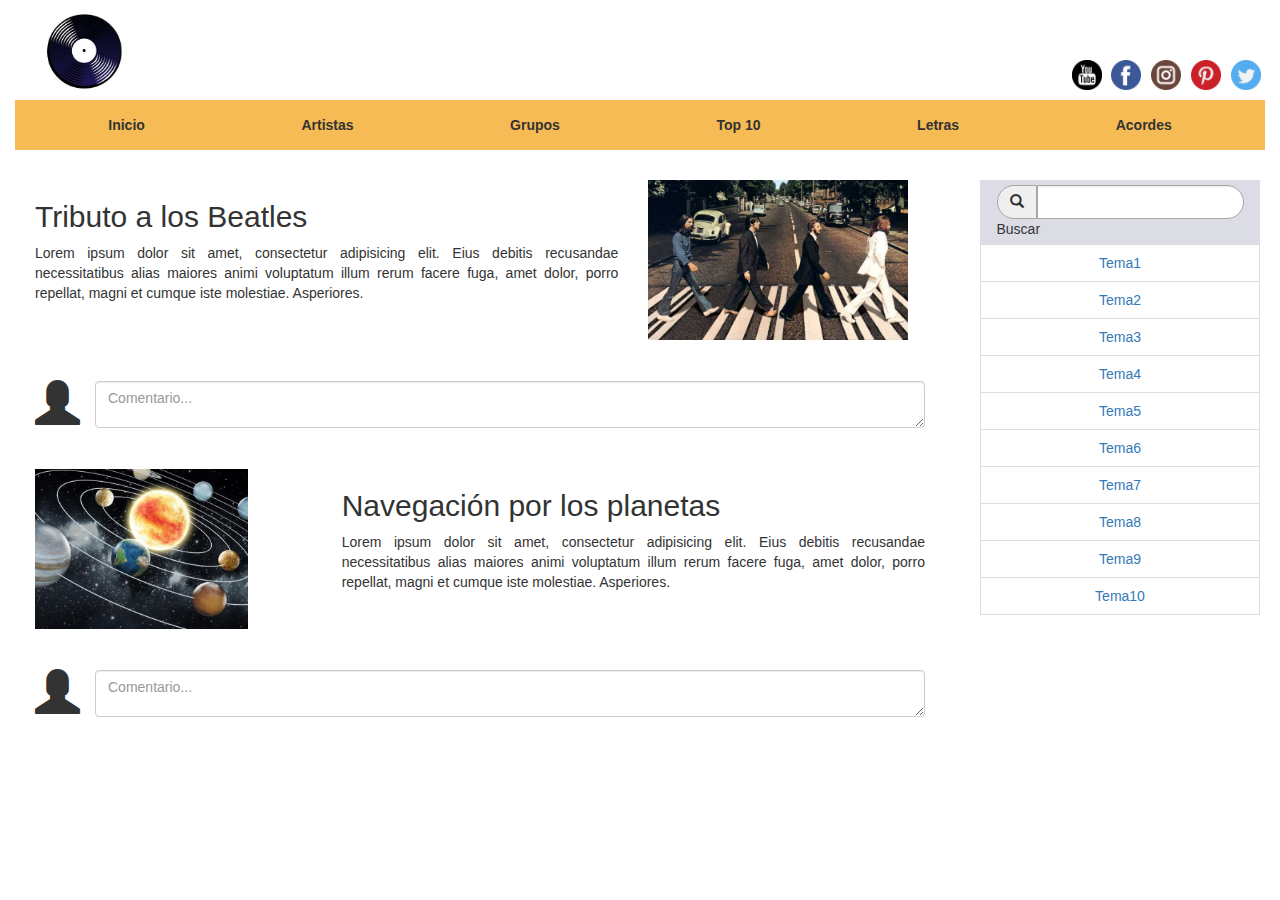
<file: blog_bootstrap/index.html>
<!DOCTYPE html>
<html lang="en">
<head>
	<meta charset="UTF-8">
	<meta name="viewport" content="width= device-width, initial-scale=1">
	<title>Document</title>
	<link rel="stylesheet" href="bootstrap/css/bootstrap.min.css">
	<link rel="stylesheet" href="css/estilo.css">
</head>
<body>
	<div class="container-fluid">
		<header>
			<div class="row cont_header">
				<div class="col-xs-6 col-sm-10">
					<img src="img/icono.jpg" alt="" height="80px">
				</div>
				<div class="col-xs-6 col-sm-2 container_redes">
					<div class="row redes">
						<div class="col-xs-2">
							<a href=""><img src="img/youtube.png" alt="" height="30px"></a>
						</div>
						<div class="col-xs-2">
							<a href=""><img src="img/facebook.png" alt="" height="30px"></a>
						</div>
						<div class="col-xs-2">
							<a href=""><img src="img/instagram.png" alt="" height="30px"></a>
						</div>
						<div class="col-xs-2">
							<a href=""><img src="img/pinterest.png" alt="" height="30px"></a>
						</div>
						<div class="col-xs-2">
							<a href=""><img src="img/gorjeo.png" alt="" height="30px"></a>
						</div>
						<div class="col-xs-2"></div>
					</div>
				</div>
			</div>

			<nav>
				<ul>
					<li><a href="">Inicio</a></li>
					<li><a href="">Artistas</a></li>
					<li><a href="">Grupos</a></li>
					<li><a href="">Top 10</a></li>
					<li><a href="">Letras</a></li>
					<li><a href="">Acordes</a></li>
				</ul>
			</nav>
		</header>

		<div class="row">
			<!--------------------------- ARTICULOS PRINCIPALES ----------------------------------------------- -->
			<section class="col-md-9">	
				<article class="row articulo1">
					<div class="col-sm-8 col-xs-12">
						<h2>Tributo a los Beatles</h2>
						<p>
							Lorem ipsum dolor sit amet, consectetur adipisicing elit. Eius debitis recusandae necessitatibus alias maiores animi voluptatum illum rerum facere fuga, amet dolor, porro repellat, magni et cumque iste molestiae. Asperiores.
						</p>						
					</div>
					<div class="col-sm-4 col-xs-12 centrar_cont">
						<img src="img/pod-beatles2.jpg" alt="" height="160px">						
					</div>					
				</article>	
				<div class="div_comentario">
					<table class="tbl_comentario">
						<tr>
							<td style="width: 60px;"><span class="glyphicon glyphicon-user" style="font-size: 45px;"></span></td>
							<td>
								<textarea class="form-control" name="" id="" cols="30" rows="10" placeholder="Comentario..." style="width: 100%; height: 47px"></textarea>
							</td>
						</tr>
					</table>
				</div>	
				<article class="row articulo1">
					<div class="col-xs-12 col-sm-4 centrar_cont">
						<img src="img/sistemasolar.jpg" alt="" height="160px">						
					</div>
					<div class="col-xs-12 col-sm-8 ">
						<h2>Navegación por los planetas</h2>
						<p>
							Lorem ipsum dolor sit amet, consectetur adipisicing elit. Eius debitis recusandae necessitatibus alias maiores animi voluptatum illum rerum facere fuga, amet dolor, porro repellat, magni et cumque iste molestiae. Asperiores.
						</p>						
					</div>			
				</article>	
				<div class="div_comentario">
					<table class="tbl_comentario">
						<tr>
							<td style="width: 60px;"><span class="glyphicon glyphicon-user" style="font-size: 45px;"></span></td>
							<td>
								<textarea class="form-control" name="" id="" cols="30" rows="10" placeholder="Comentario..." style="width: 100%; height: 47px"></textarea>
							</td>
						</tr>
					</table>
				</div>					
			</section>
			<aside class="col-md-3 aside1">
				<div class="div_buscar">
					<table class="tbl_buscar">
						<tr>
							<td style="width: 39px;">
								<button class="btn">
									<span class="glyphicon glyphicon-search"></span>
								</button>
							</td>
							<td>
								<input class="form-control" type="text">
							</td>
						</tr>
						<tr>
							<td colspan="2">Buscar</td>
						</tr>
					</table>
				</div>
				<table class="table table-bordered">
					<tr>
						<td><a href="">Tema1</a></td>
					</tr>
					<tr>
						<td><a href="">Tema2</a></td>
					</tr>
					<tr>
						<td><a href="">Tema3</a></td>
					</tr>
					<tr>
						<td><a href="">Tema4</a></td>
					</tr>
					<tr>
						<td><a href="">Tema5</a></td>
					</tr>
					<tr>
						<td><a href="">Tema6</a></td>
					</tr>
					<tr>
						<td><a href="">Tema7</a></td>
					</tr>
					<tr>
						<td><a href="">Tema8</a></td>
					</tr>
					<tr>
						<td><a href="">Tema9</a></td>
					</tr>
					<tr>
						<td><a href="">Tema10</a></td>
					</tr>					
				</table>
			</aside>
		</div>
	</div>
</body>
</html>
</file>
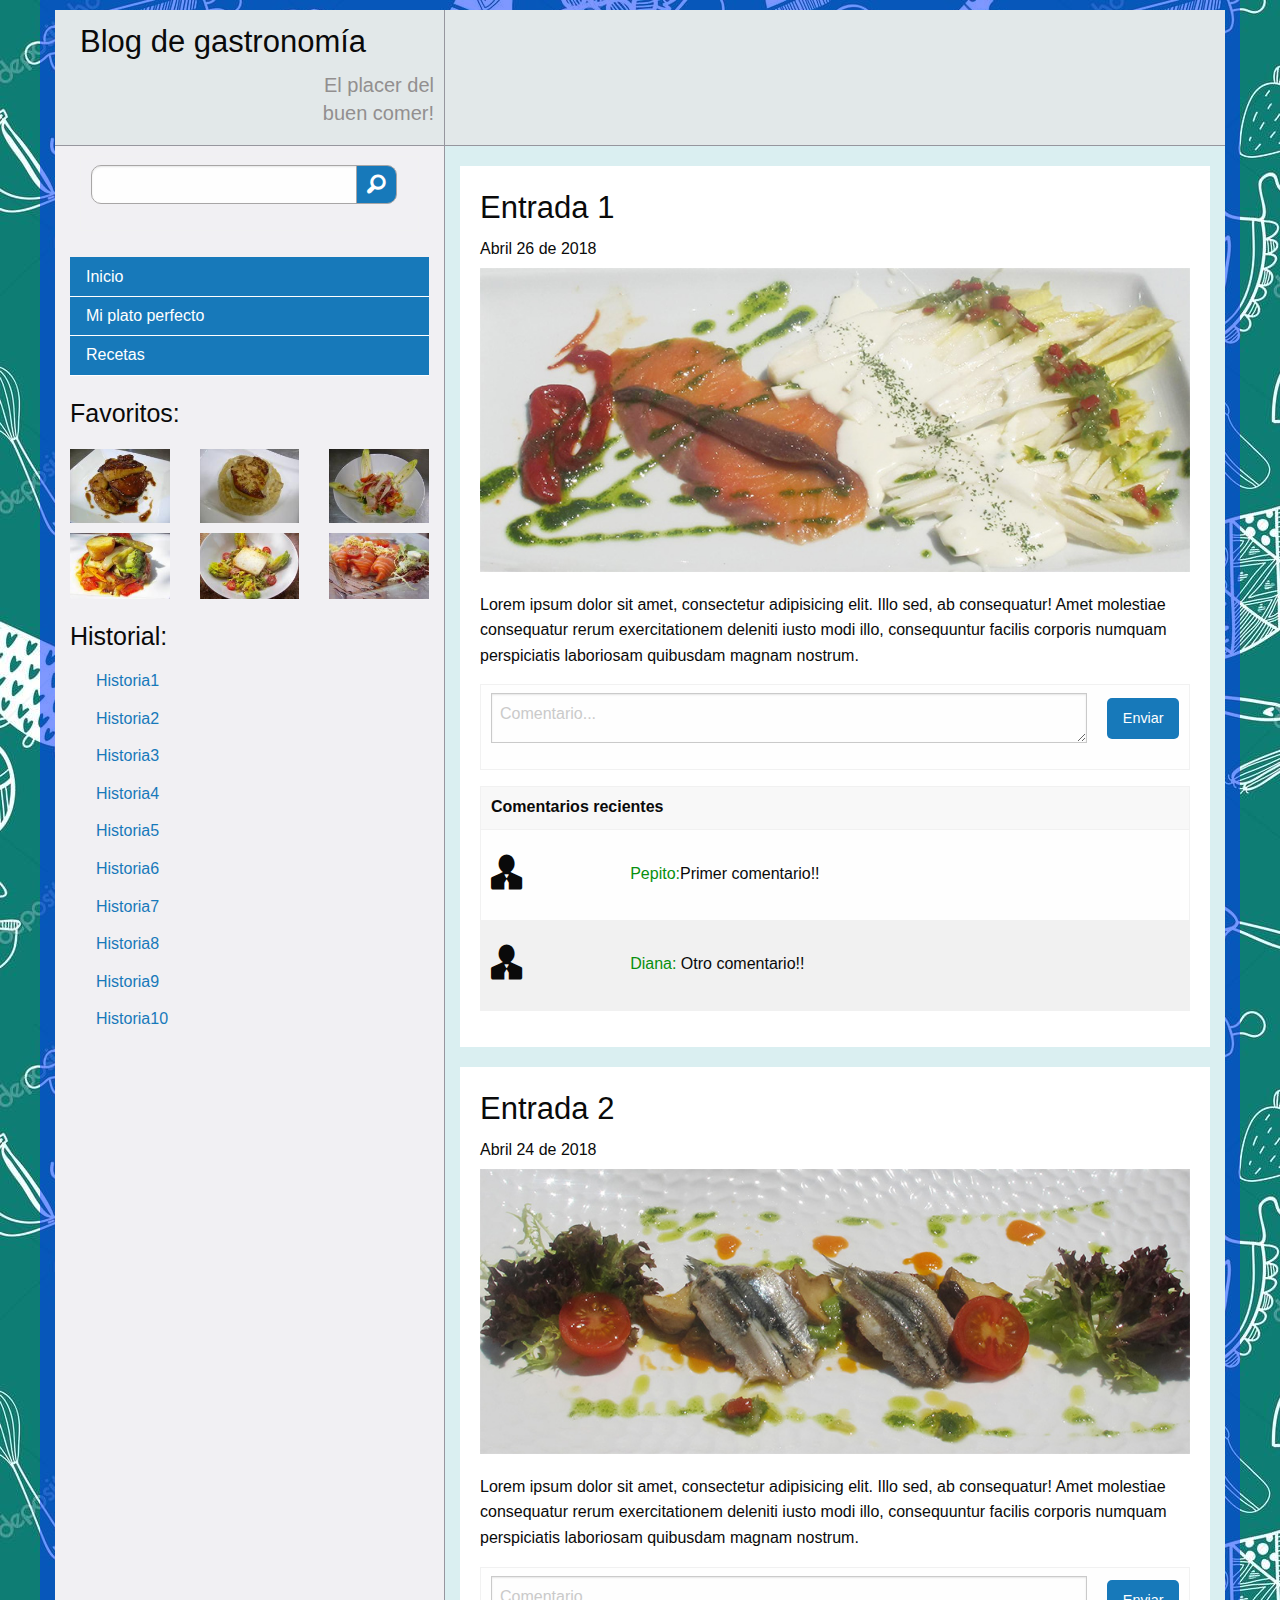
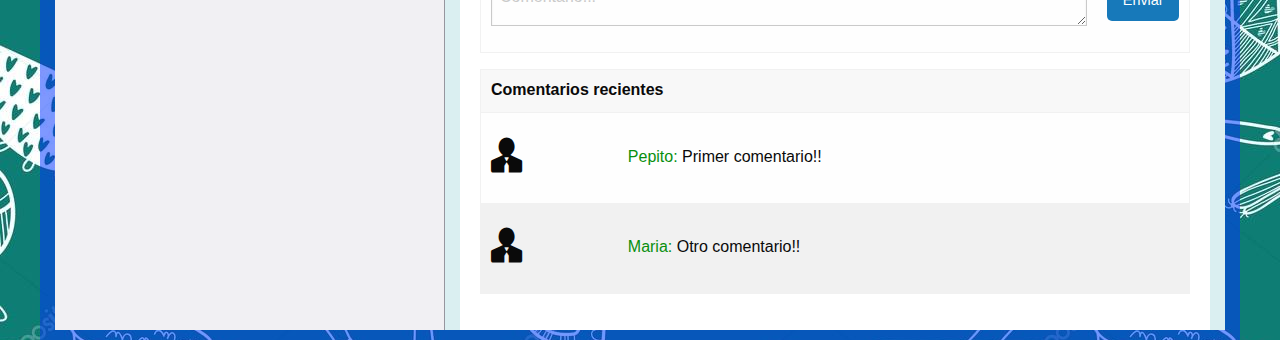
<file: blog_foundation/index.html>
<!DOCTYPE html>
<html lang="en">
<head>
	<meta charset="UTF-8">
	<meta name="viewport" content="width= device-width, initial-scale=1">		
	<title>Document</title>
	<link rel="stylesheet" href="foundation/css/foundation.css">
	<link rel="stylesheet" href="foundation-icons/foundation-icons.css" />
	<link href="css/estilo.css" rel="stylesheet">
</head>
<body>
	<div class="grid-container">
		<header class="grid-x grid-padding-x">
			<div class="small-12 large-4 cell" style="padding-right: 0px">
				<div class="slogan cont_text">
					<h3>Blog de gastronomía</h3>
					<h5>El placer del <br> buen comer!</h5>
				</div>
			</div>

			<div class="large-8 cell"></div>
		</header>

		<section class="grid-x grid-padding-x">
			<div class="small-12 large-4 cell col_izq">
				<div class="div_buscar cont_text" align="center">
					<table class="tbl_buscar">
						<tr>
							<td><input type="text">
							</td>							
							<td style="width: 39px;">
								<button class="button">
									<span class="fi-magnifying-glass" style="font-size: 24px"></span>
								</button>
							</td>
						</tr>
					</table>
				</div>	

				<div>
					<ul class="menu vertical">
						<li><a href="#">Inicio</a></li>
						<li><a href="#">Mi plato perfecto</a></li>
						<li><a href="#">Recetas</a></li>
					</ul>			
				</div>	

				<div class="div_favoritos div_aside">
					<h4>Favoritos:</h4>
					<div class="favoritos grid-x grid-padding-x">
						<div class="small-12 large-4 cell centrar_texto">
							<img src="img/plato1.jpg" alt="">
							<img src="img/plato4.jpg" alt="">
						</div>
						<div class="small-12 large-4 cell centrar_texto">
							<img src="img/plato2.jpg" alt="">
							<img src="img/plato5.jpg" alt="">
						</div>
						<div class="small-12 large-4 cell centrar_texto">
							<img src="img/plato3.jpg" alt="">
							<img src="img/plato6.jpg" alt="">
						</div>										
					</div>					
				</div>


				<div class="div_historial div_aside">
					<h4>Historial:</h4>
					<ul>
						<li><a href="#">Historia1</a></li>
						<li><a href="#">Historia2</a></li>
						<li><a href="#">Historia3</a></li>
						<li><a href="#">Historia4</a></li>
						<li><a href="#">Historia5</a></li>
						<li><a href="#">Historia6</a></li>
						<li><a href="#">Historia7</a></li>
						<li><a href="#">Historia8</a></li>
						<li><a href="#">Historia9</a></li>
						<li><a href="#">Historia10</a></li>
					</ul>
				</div>
			</div>			

			<div class="small-12 large-8 cell col_der">
				<div class="entradas">
					<h3>Entrada 1</h3>
					<h6>Abril 26 de 2018</h6>

					<div class="centrar_texto"><img src="img/ensalada-endivia.jpg" alt=""></div>

					<p>
						Lorem ipsum dolor sit amet, consectetur adipisicing elit. Illo sed, ab consequatur! Amet molestiae consequatur rerum exercitationem deleniti iusto modi illo, consequuntur facilis corporis numquam perspiciatis laboriosam quibusdam magnam nostrum.
					</p>

					<div class="div_comentario">
						<table class="tbl_comentario">
							<tr>
								<td>
									<textarea class="form-control" name="" id="coment1" cols="30" rows="10" placeholder="Comentario..." style="width: 100%; height: 47px"></textarea>
								</td>
								<td style="width: 60px;">
									<button class="button btn1">Enviar</button>
								</td>
							</tr>
						</table>

						<table id="coment_entrada1">
							<thead>
								<th colspan="2">Comentarios recientes</th>
							</thead>
							<tbody>
								<tr>
									<td>
										<span class="fi-torso-business" style="font-size: 48px;"></span>
									</td>
									<td><span class="user_coment">Pepito:</span>Primer comentario!!</td>
								</tr>
								<tr>
									<td>
										<span class="fi-torso-business" style="font-size: 48px;"></span>
									</td>
									<td><span class="user_coment">Diana:</span> Otro comentario!!</td>			
								</tr>								
							</tbody>
						</table>
					</div>					
				</div>

				<div class="entradas">
					<h3>Entrada 2</h3>
					<h6>Abril 24 de 2018</h6>

					<div class="centrar_texto"><img src="img/ensalada-boquerones.jpg" alt=""></div>

					<p>
						Lorem ipsum dolor sit amet, consectetur adipisicing elit. Illo sed, ab consequatur! Amet molestiae consequatur rerum exercitationem deleniti iusto modi illo, consequuntur facilis corporis numquam perspiciatis laboriosam quibusdam magnam nostrum.
					</p>

					<div class="div_comentario">
						<table class="tbl_comentario">
							<tr>
								<td>
									<textarea class="form-control" name="" id="coment2" cols="30" rows="10" placeholder="Comentario..." style="width: 100%; height: 47px"></textarea>
								</td>
								<td style="width: 60px;">
									<button class="button btn1">Enviar</button>
								</td>
							</tr>
						</table>

						<table id="coment_entrada2">
							<thead>
								<th colspan="2">Comentarios recientes</th>
							</thead>
							<tbody>
								<tr>
									<td>
										<span class="fi-torso-business" style="font-size: 48px;"></span>
									</td>
									<td><span class="user_coment">Pepito:</span> Primer comentario!!</td>			
								</tr>
								<tr>
									<td>
										<span class="fi-torso-business" style="font-size: 48px;"></span>
									</td>
									<td><span class="user_coment">Maria:</span> Otro comentario!!</td>			
								</tr>										
							</tbody>
						</table>						
					</div>					
				</div>				
			</div>		
		</section>
	</div>
</body>
</html>
</file>
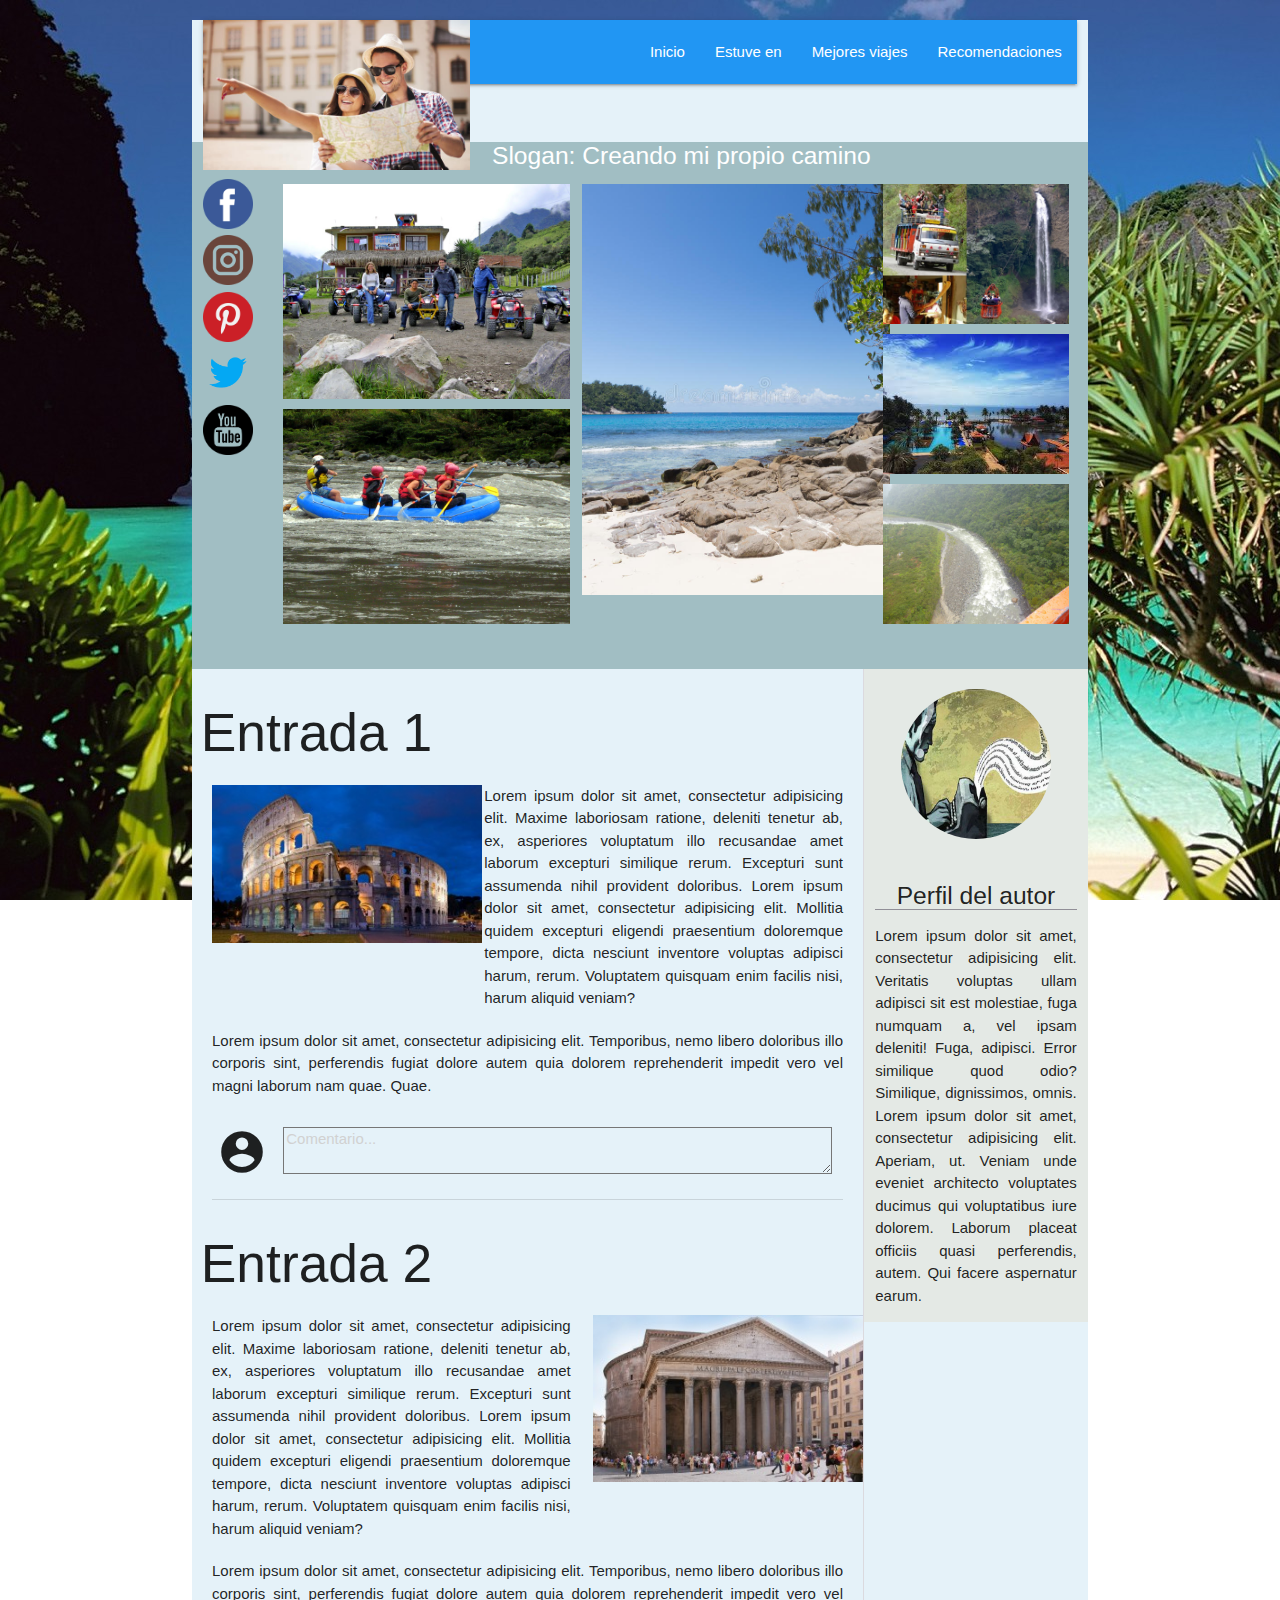
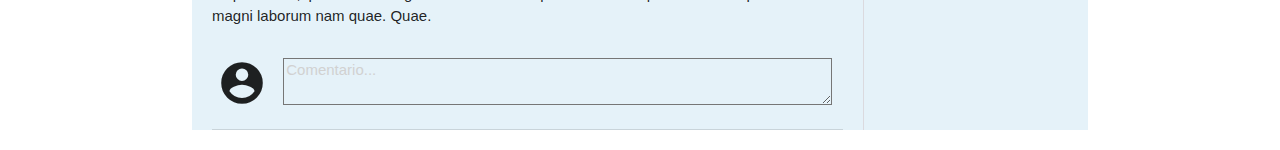
<file: blog_materialize/index.html>
<!DOCTYPE html>
<html lang="en">
<head>
	<meta charset="UTF-8">
	<meta name="viewport" content="width= device-width, initial-scale= 1">
	<title>Document</title>
	<link rel="stylesheet" href="materialize/css/materialize.min.css">
	<link href="https://fonts.googleapis.com/icon?family=Material+Icons" rel="stylesheet">

	<link rel="stylesheet" href="css/estilo.css">

	<script src="js/jquery.js"></script>
	<script src="materialize/js/materialize.min.js"></script>

	<script>
		$(function(){
			$('.sidenav').sidenav();
		});		
	</script>
</head>
<body>
	<div class="container">
		<header class="row">
			<div class="col s12">
				<nav>
					<div class="nav-wrapper blue">
						<a href="#!" class="brand-logo">
							<img src="img/logo.jpg" alt="" height="150px">
						</a>
						<a href="#" data-target="mobile-demo" class="sidenav-trigger"><i class="material-icons">menu</i></a>
						<ul class="right hide-on-med-and-down">
							<li><a href="#">Inicio</a></li>
							<li><a href="#">Estuve en</a></li>
							<li><a href="#">Mejores viajes</a></li>
							<li><a href="#">Recomendaciones</a></li>
						</ul>
					</div>
				</nav>

				<ul class="sidenav" id="mobile-demo">
					<li><a href="#">Inicio</a></li>
					<li><a href="#">Estuve en</a></li>
					<li><a href="#">Mejores viajes</a></li>
					<li><a href="#">Recomendaciones</a></li>
				</ul>					
			</div>
		</header>

		<section class="galeria">
			<h5>Slogan: Creando mi propio camino</h5>

			<div class="div_galeria row">
				<div class="col s12 m1 redes">
					<img src="img/facebook.png" alt="" height="50px">
					<img src="img/instagram.png" alt="" height="50px">
					<img src="img/pinterest.png" alt="" height="50px">
					<img src="img/twitter.png" alt="" height="50px">
					<img src="img/youtube.png" alt="" height="50px">
				</div>
				<div class="col s12 m4">
					<div class="cont_galeria1"><img src="img/Banos-de-Agua-Santa.jpg" alt=""></div>
					<div class="cont_galeria1"><img src="img/Baños-aventura.jpg" alt=""></div>
				</div>
				<div class="col s12 m4">
					<div class="cont_galeria2"><img src="img/turismo-lagomar.jpg" alt=""></div>
				</div>	
				<div class="col s12 m3">
					<div class="cont_galeria3"><img src="img/baños-de-agua-santa-02.jpg" alt=""></div>
					<div class="cont_galeria3"><img src="img/descarga.jpg" alt=""></div>
					<div class="cont_galeria3"><img src="img/10616002_851531788190858_5030112634990823416_n.jpg" alt=""></div>
				</div>							
			</div>
		</section>

		<section class="row">
			<div class="col s12 m9 entrada">
				<div class="row">
					<h2>Entrada 1</h2>
					<div class="col s12 m5">
						<img src="img/Coliseo-de-Roma-abril-2007-300x176.jpg" alt="">
					</div>
					<div class="col s12 m7 texto">
						Lorem ipsum dolor sit amet, consectetur adipisicing elit. Maxime laboriosam ratione, deleniti tenetur ab, ex, asperiores voluptatum illo recusandae amet laborum excepturi similique rerum. Excepturi sunt assumenda nihil provident doloribus.
						Lorem ipsum dolor sit amet, consectetur adipisicing elit. Mollitia quidem excepturi eligendi praesentium doloremque tempore, dicta nesciunt inventore voluptas adipisci harum, rerum. Voluptatem quisquam enim facilis nisi, harum aliquid veniam?
					</div>
				</div>

				<p>
					Lorem ipsum dolor sit amet, consectetur adipisicing elit. Temporibus, nemo libero doloribus illo corporis sint, perferendis fugiat dolore autem quia dolorem reprehenderit impedit vero vel magni laborum nam quae. Quae.
				</p>

				<table class="tbl_comentario">
					<tr>
						<td style="width: 60px;">
							<span class="icon_coment material-icons">account_circle</span>
						</td>						
						<td class="input-field col s12">
							<textarea name="" id="coment1" cols="30" rows="10" placeholder="Comentario..." style="width: 100%; height: 47px"></textarea>
						</td>
					</tr>
				</table>

				<div class="row">
					<h2>Entrada 2</h2>
					<div class="col s12 m7 texto">
						Lorem ipsum dolor sit amet, consectetur adipisicing elit. Maxime laboriosam ratione, deleniti tenetur ab, ex, asperiores voluptatum illo recusandae amet laborum excepturi similique rerum. Excepturi sunt assumenda nihil provident doloribus.
						Lorem ipsum dolor sit amet, consectetur adipisicing elit. Mollitia quidem excepturi eligendi praesentium doloremque tempore, dicta nesciunt inventore voluptas adipisci harum, rerum. Voluptatem quisquam enim facilis nisi, harum aliquid veniam?
					</div>
					<div class="col s12 m5">
						<img src="img/panteon-de-agripa-300x185.jpg" alt="">
					</div>					
				</div>

				<p>
					Lorem ipsum dolor sit amet, consectetur adipisicing elit. Temporibus, nemo libero doloribus illo corporis sint, perferendis fugiat dolore autem quia dolorem reprehenderit impedit vero vel magni laborum nam quae. Quae.
				</p>

				<table class="tbl_comentario">
					<tr>
						<td style="width: 60px;">
							<span class="icon_coment material-icons">account_circle</span>
						</td>						
						<td class="input-field col s12">
							<textarea name="" id="coment1" cols="30" rows="10" placeholder="Comentario..." style="width: 100%; height: 47px"></textarea>
						</td>
					</tr>
				</table>													
			</div>
			<div class="perfil_autor col s12 m3">
				<div class="perfil_img">
					<img src="img/autor-.jpg" alt="" class="circle" height="150" width="150"> 
				</div>
				<h5>Perfil del autor</h5>
				<p>
					Lorem ipsum dolor sit amet, consectetur adipisicing elit. Veritatis voluptas ullam adipisci sit est molestiae, fuga numquam a, vel ipsam deleniti! Fuga, adipisci. Error similique quod odio? Similique, dignissimos, omnis.
					Lorem ipsum dolor sit amet, consectetur adipisicing elit. Aperiam, ut. Veniam unde eveniet architecto voluptates ducimus qui voluptatibus iure dolorem. Laborum placeat officiis quasi perferendis, autem. Qui facere aspernatur earum.
				</p>
			</div>
		</section>
	</div>
</body>
</html>
</file>
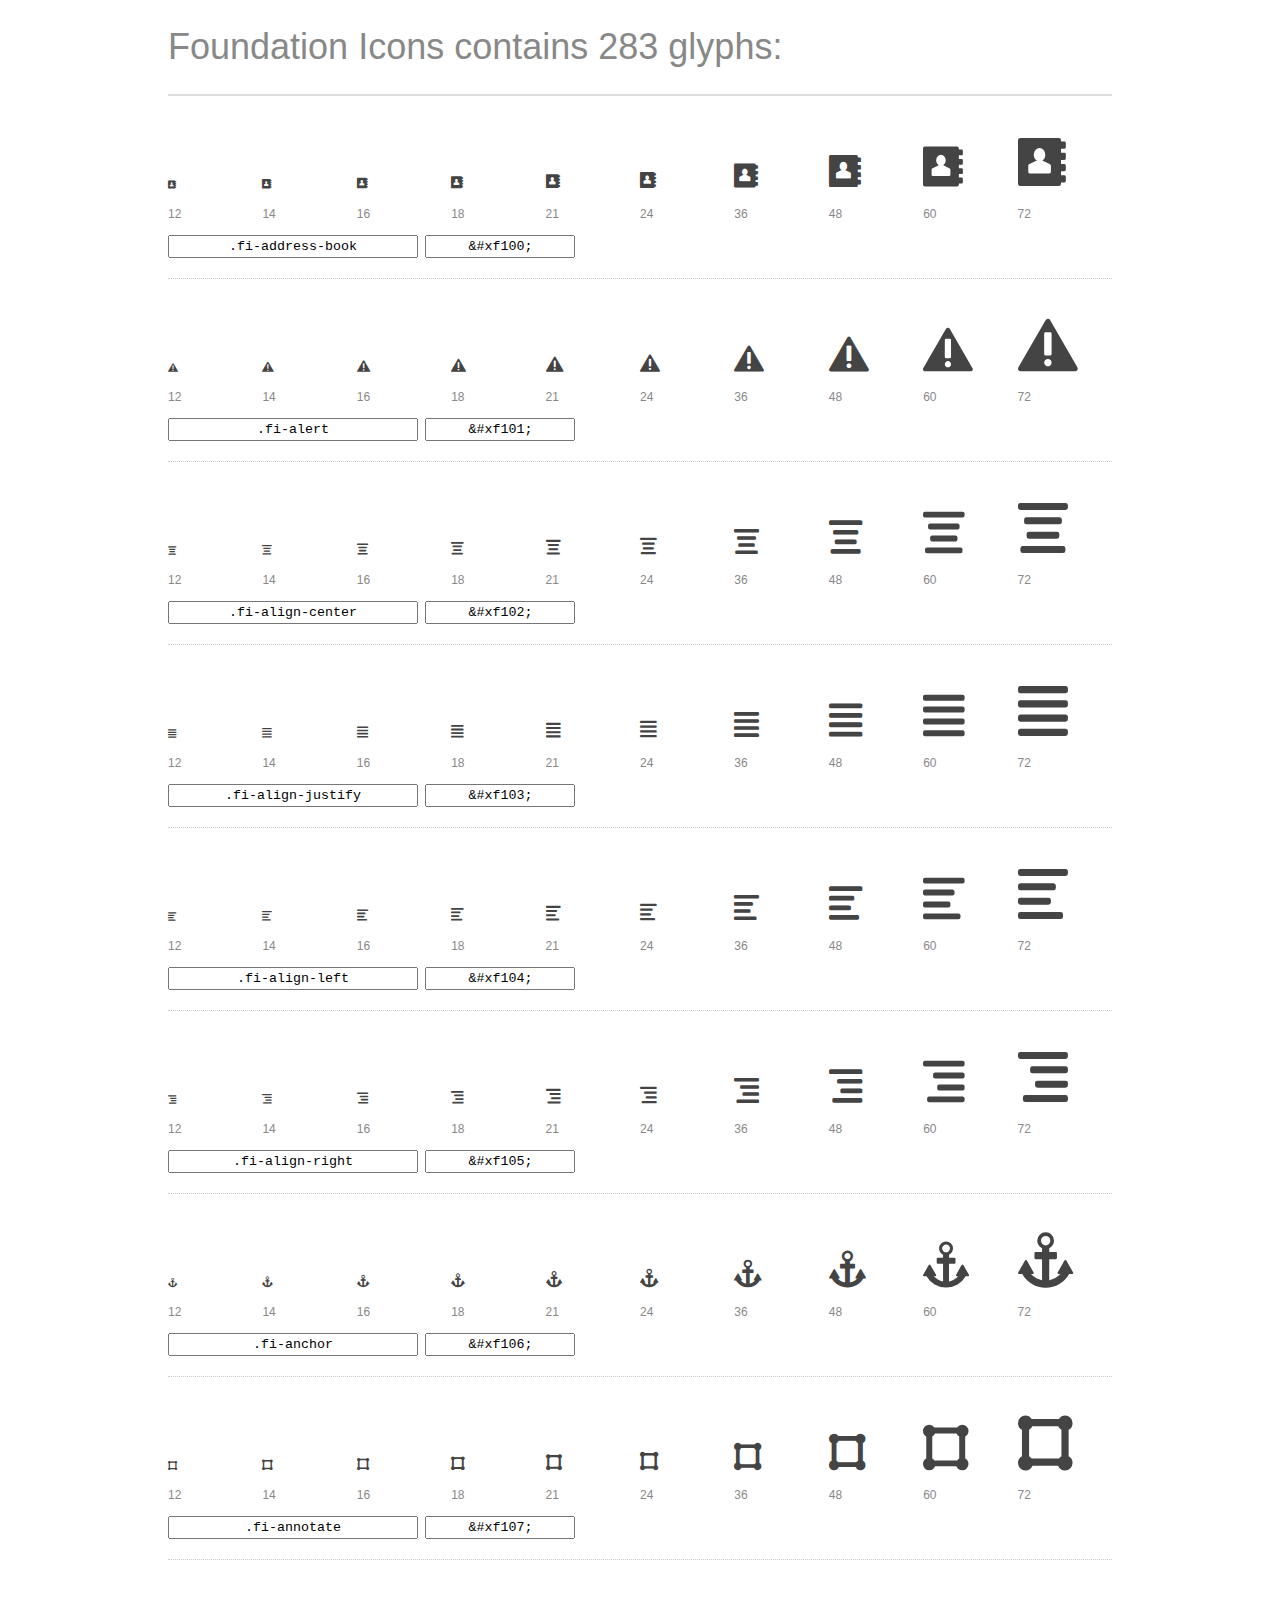
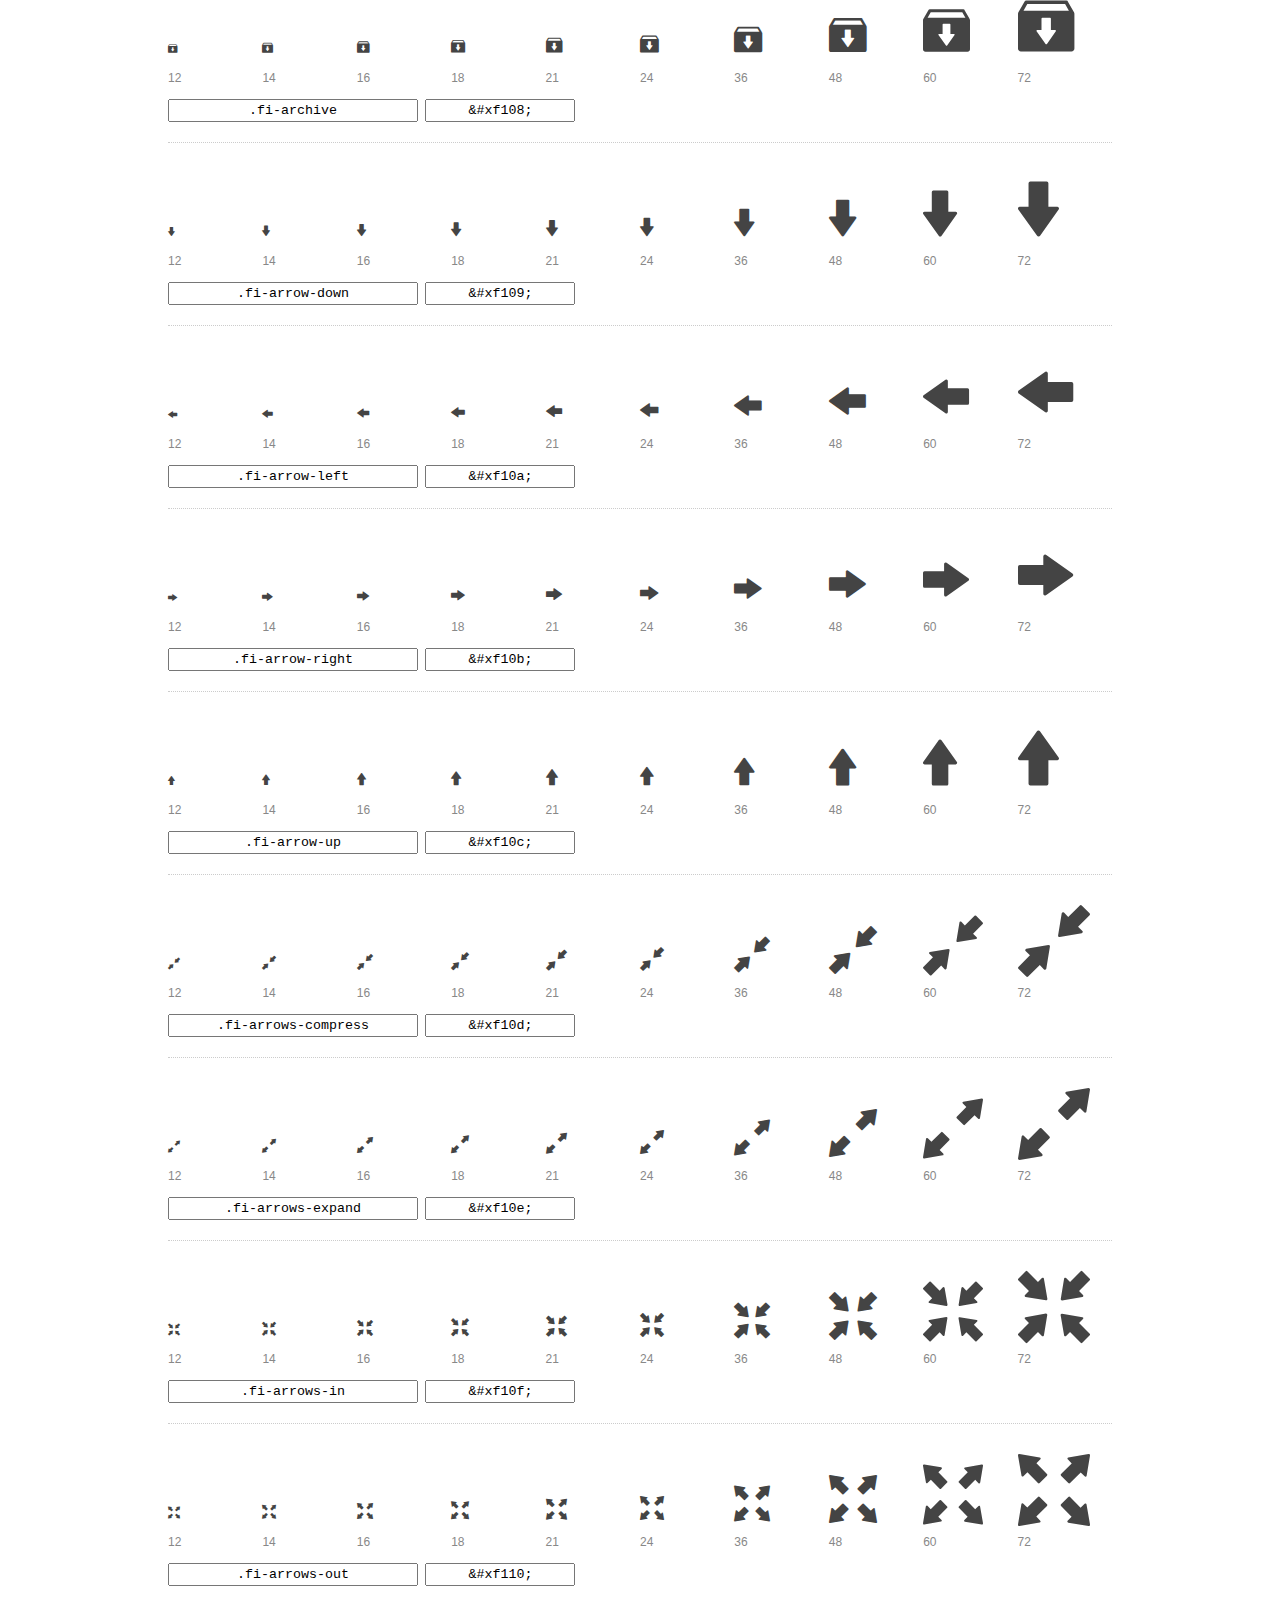
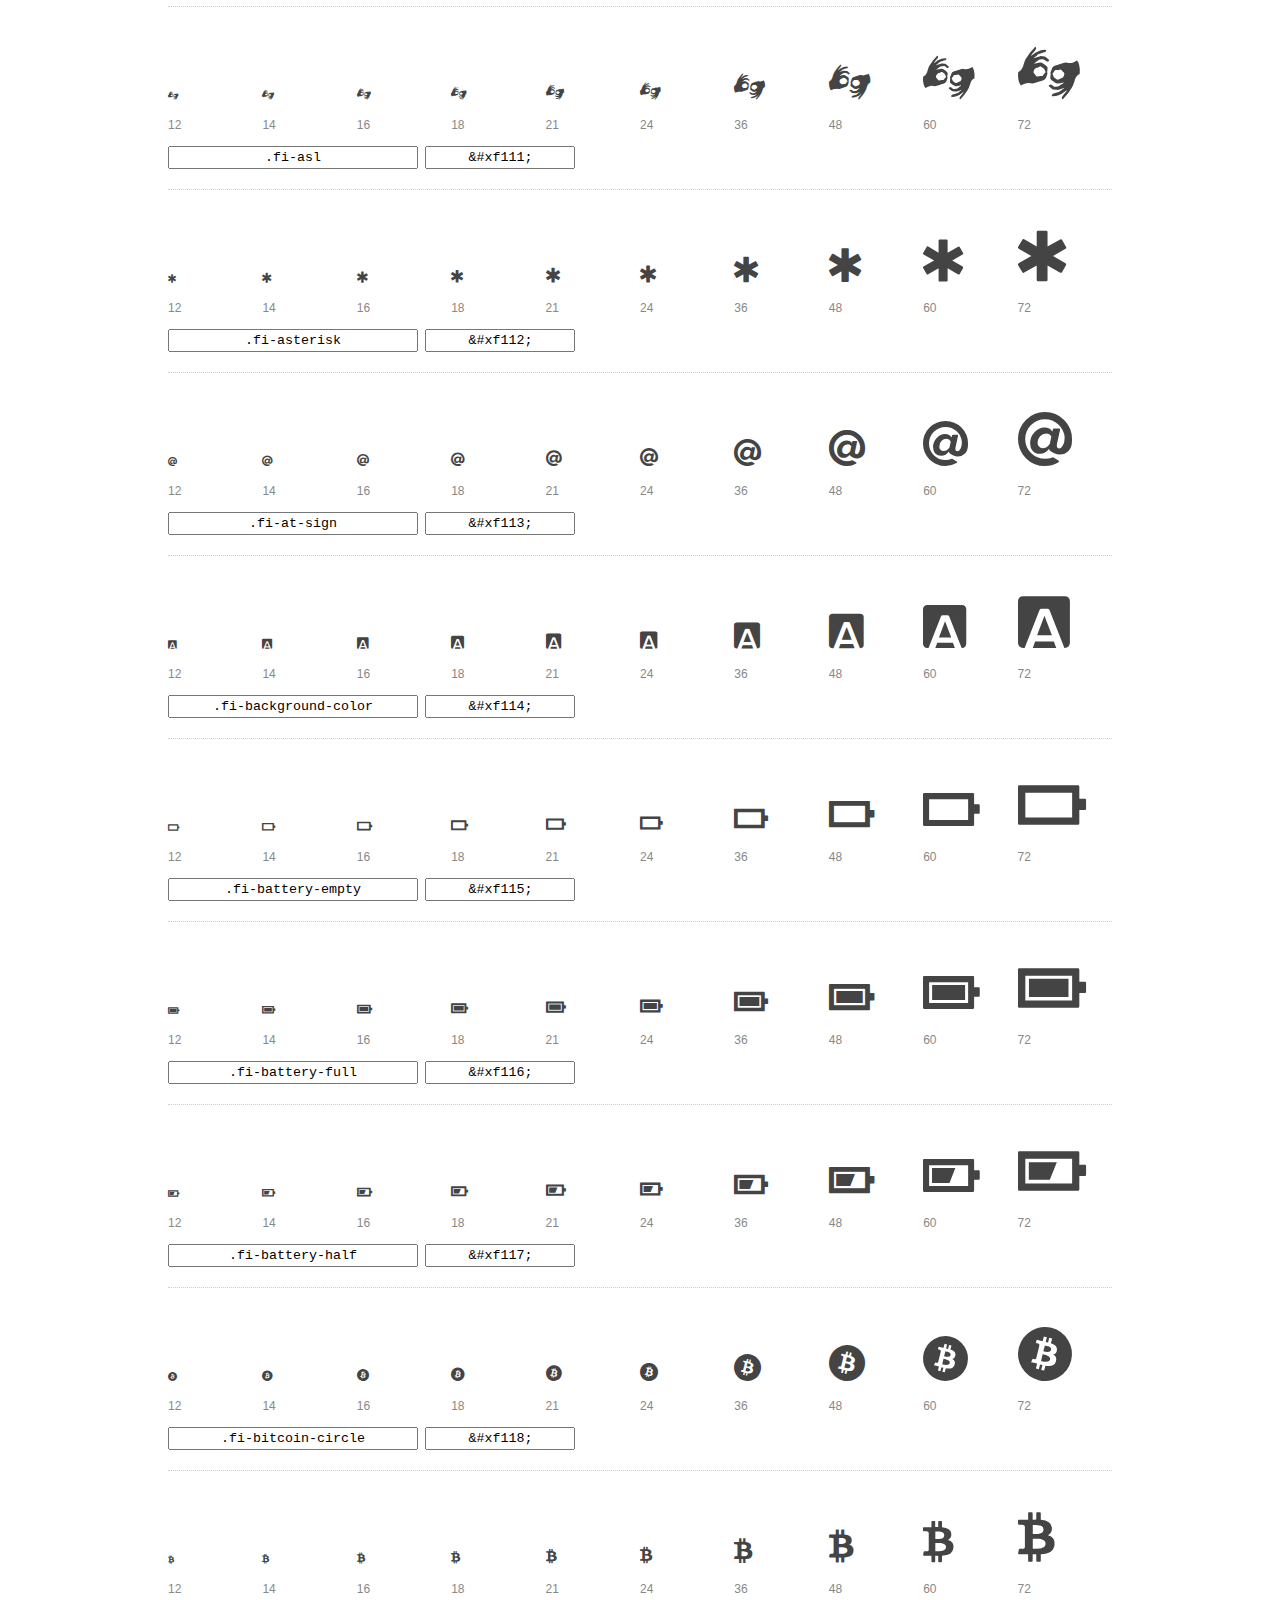
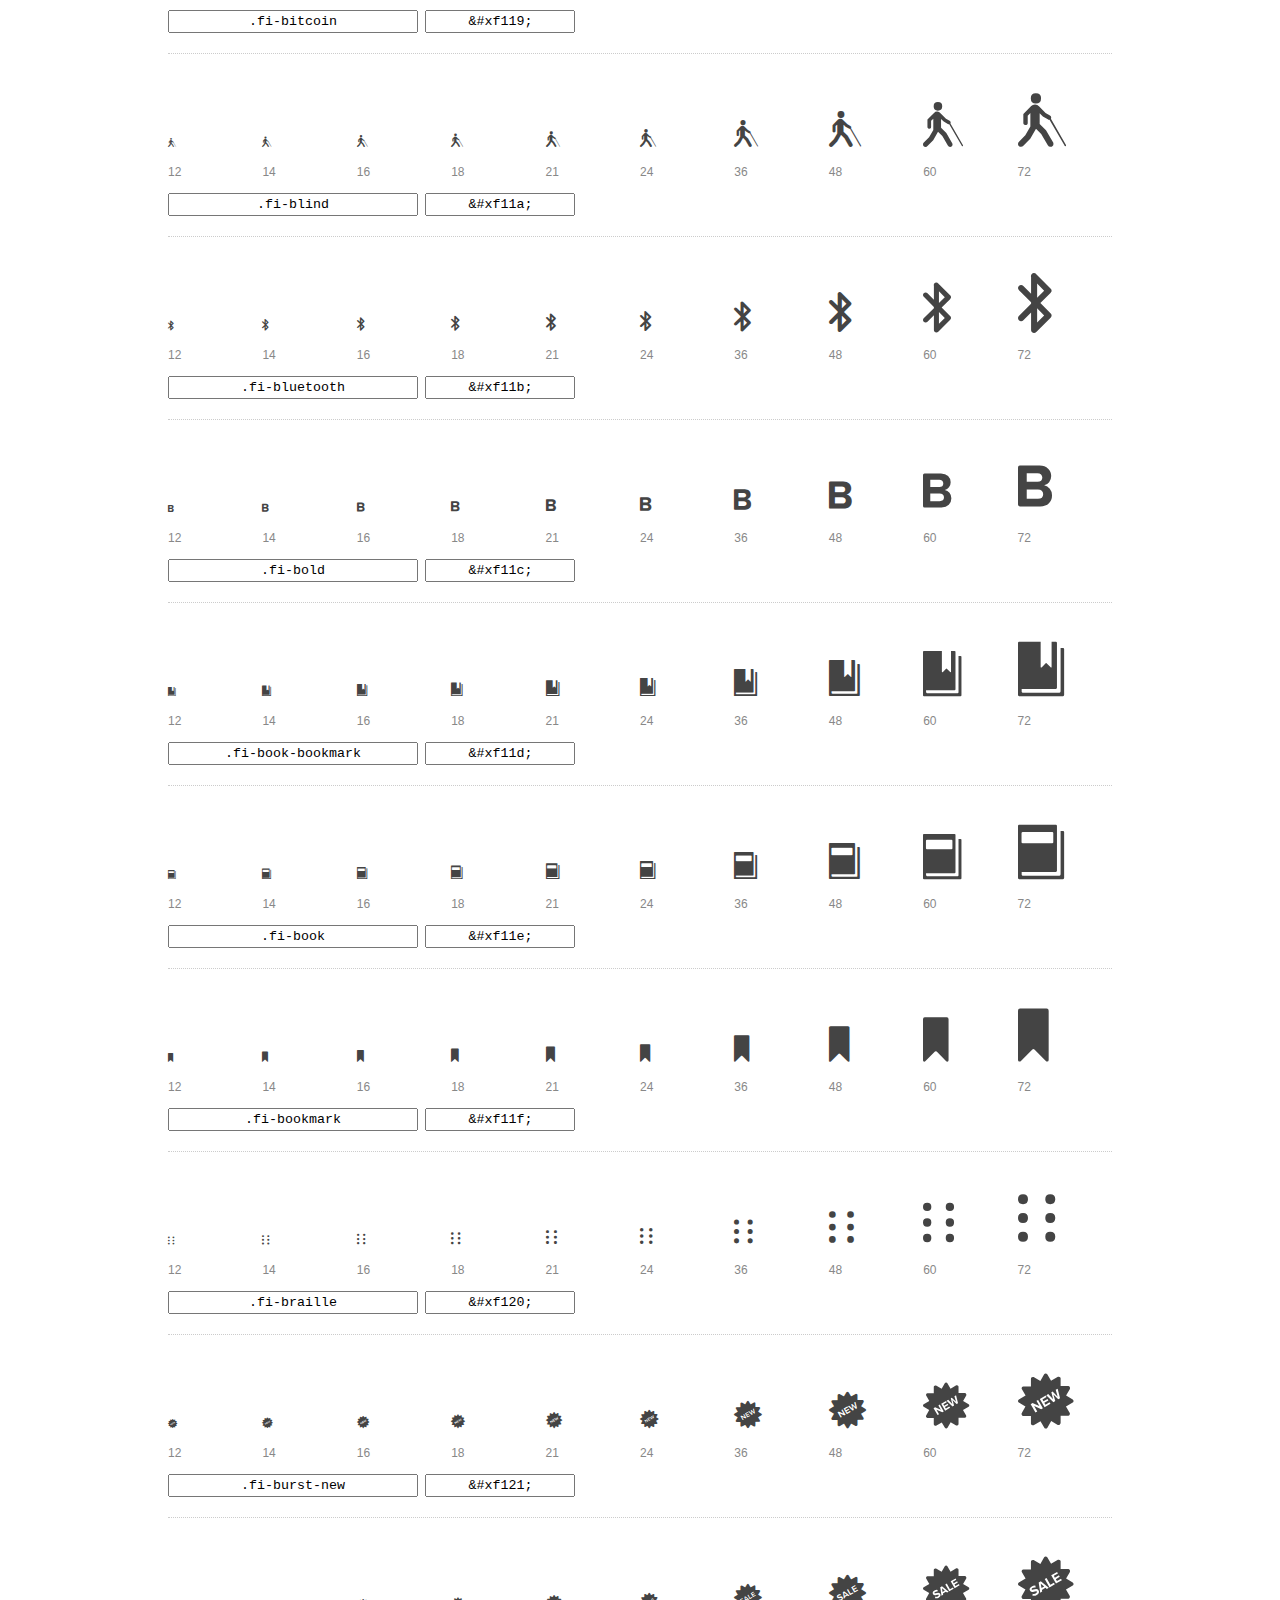
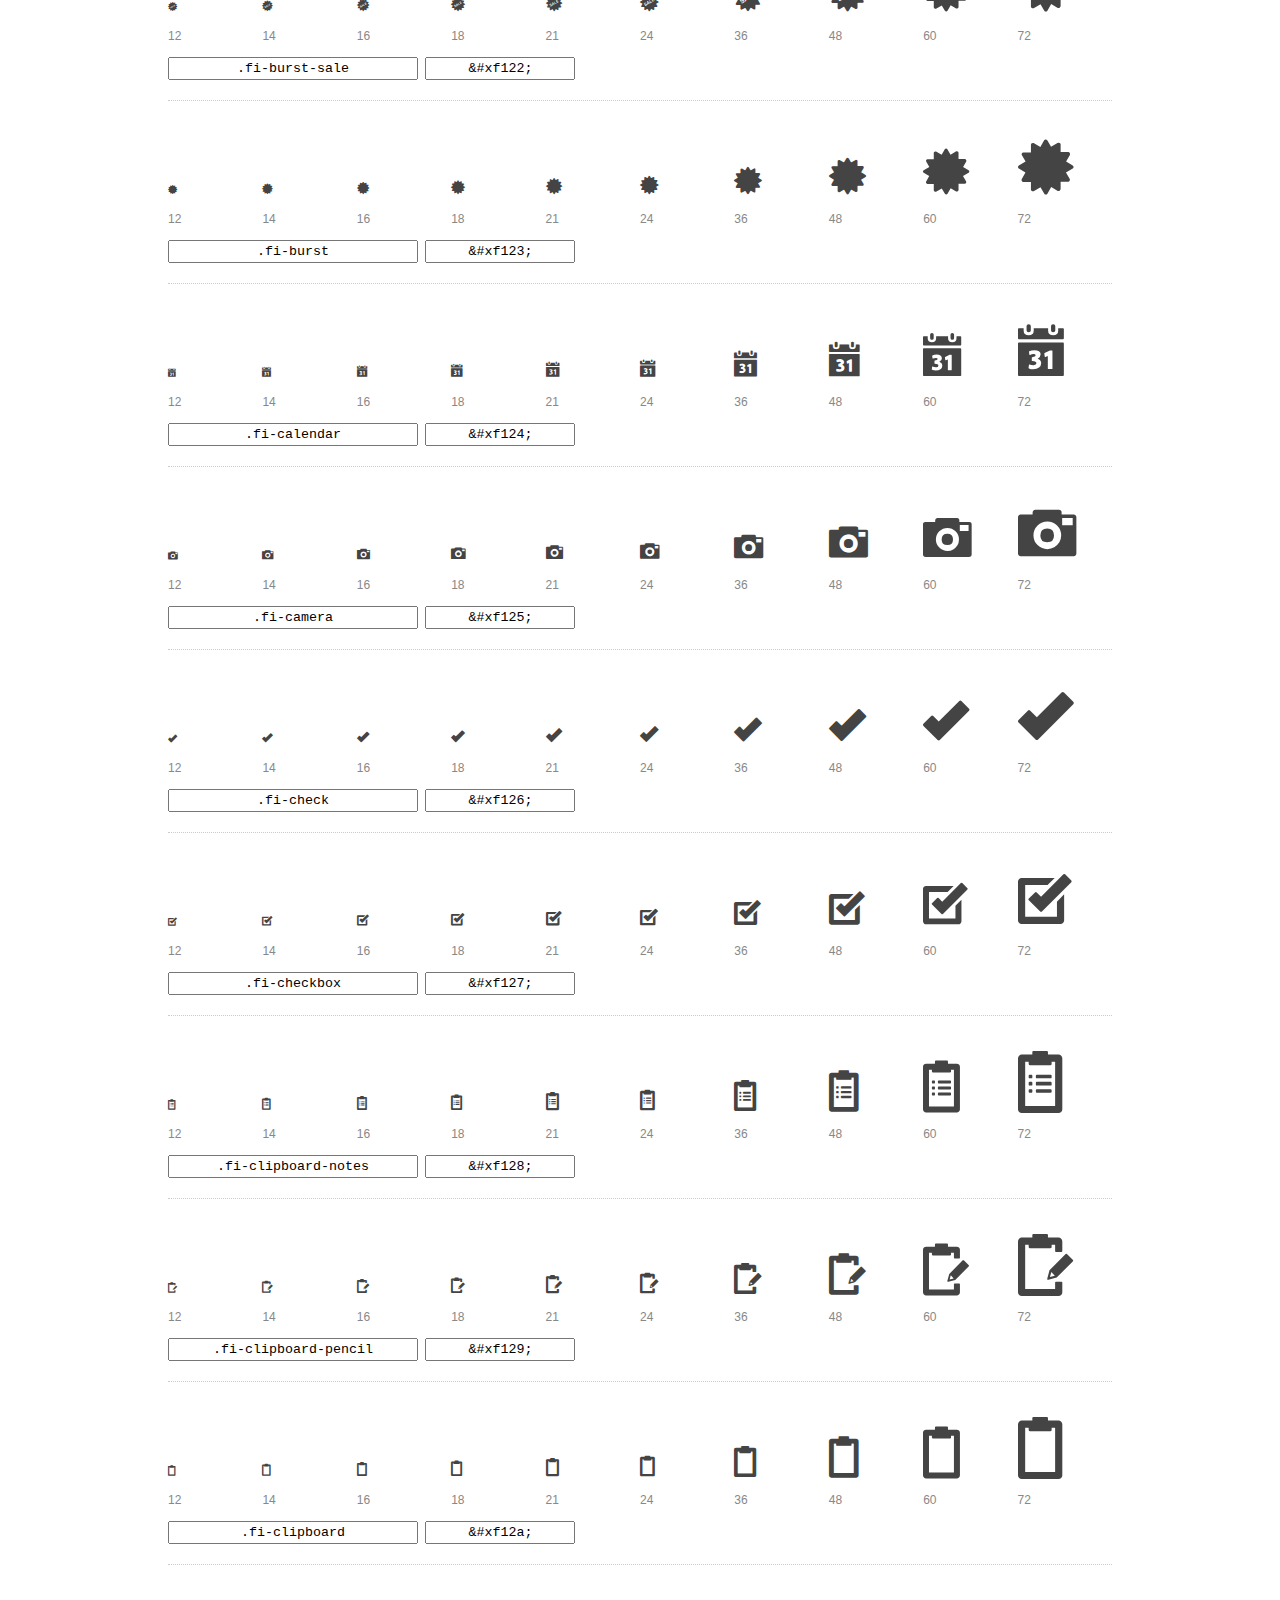
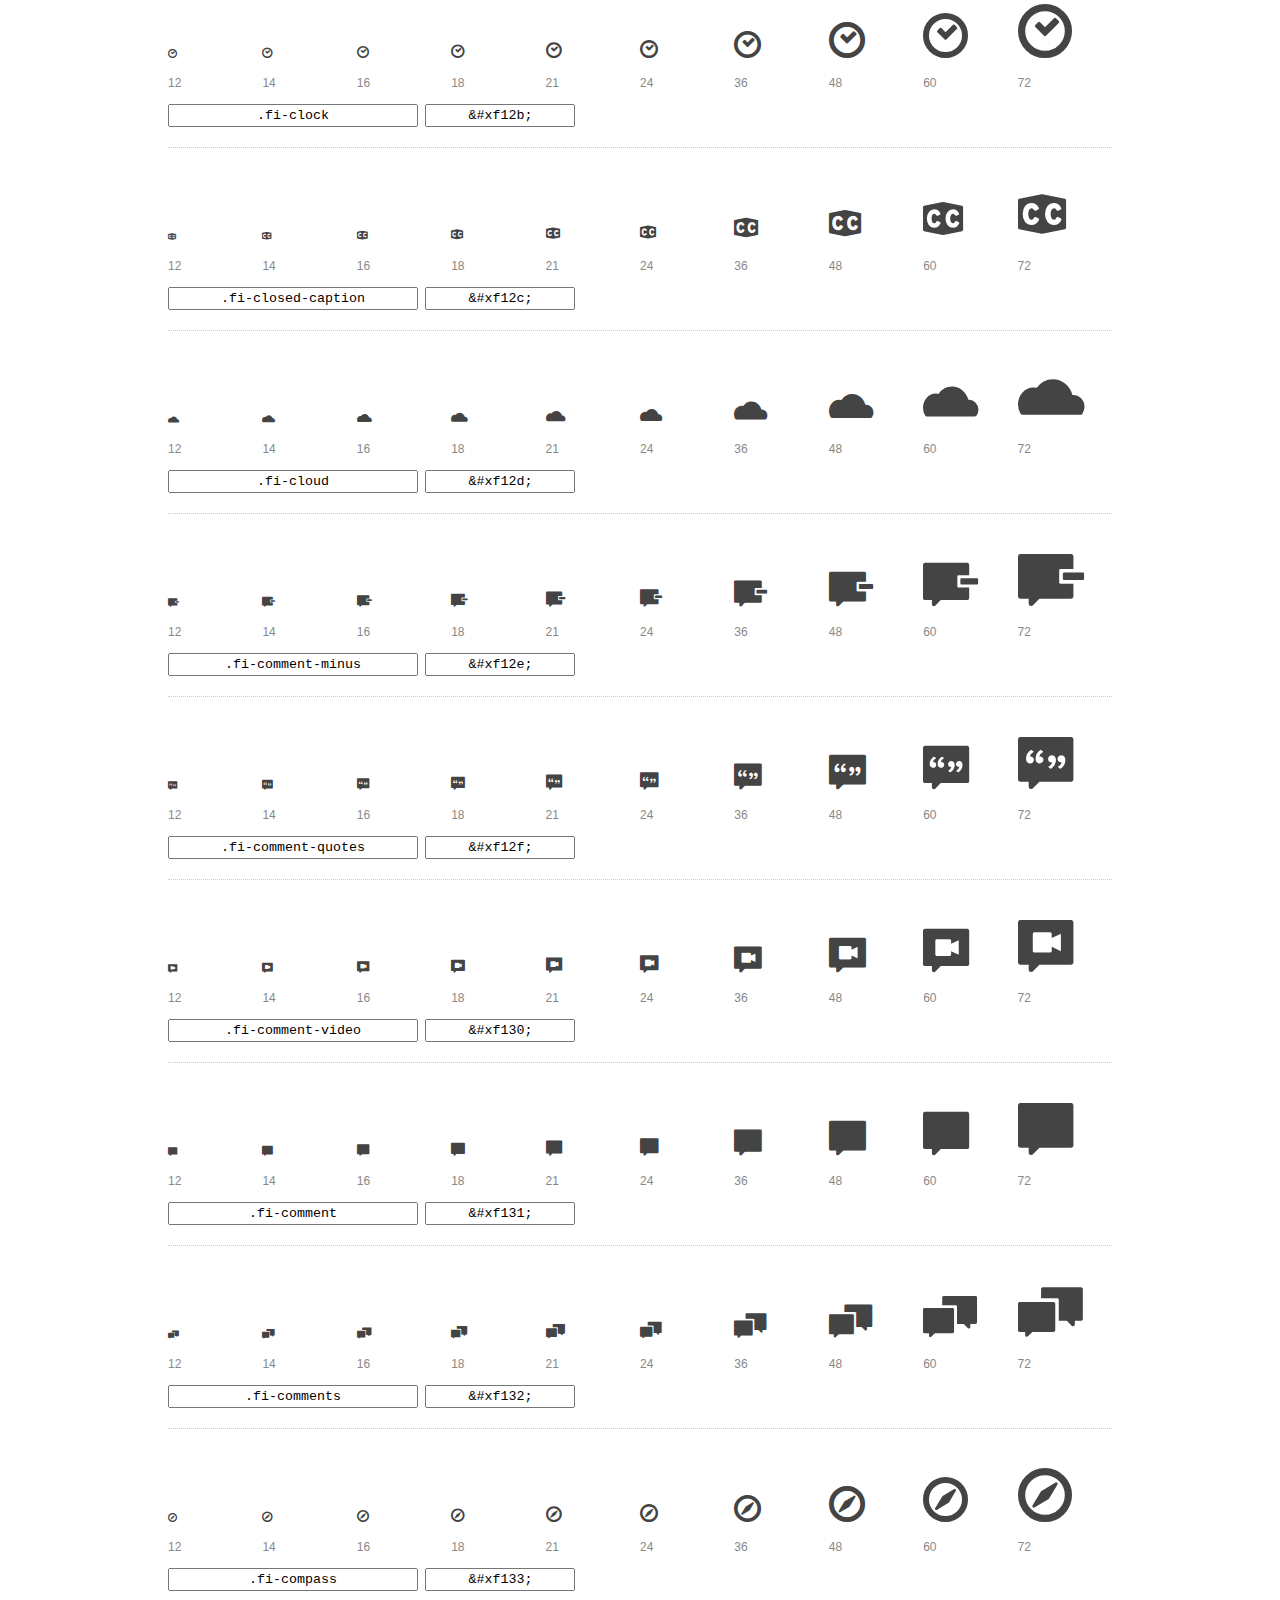
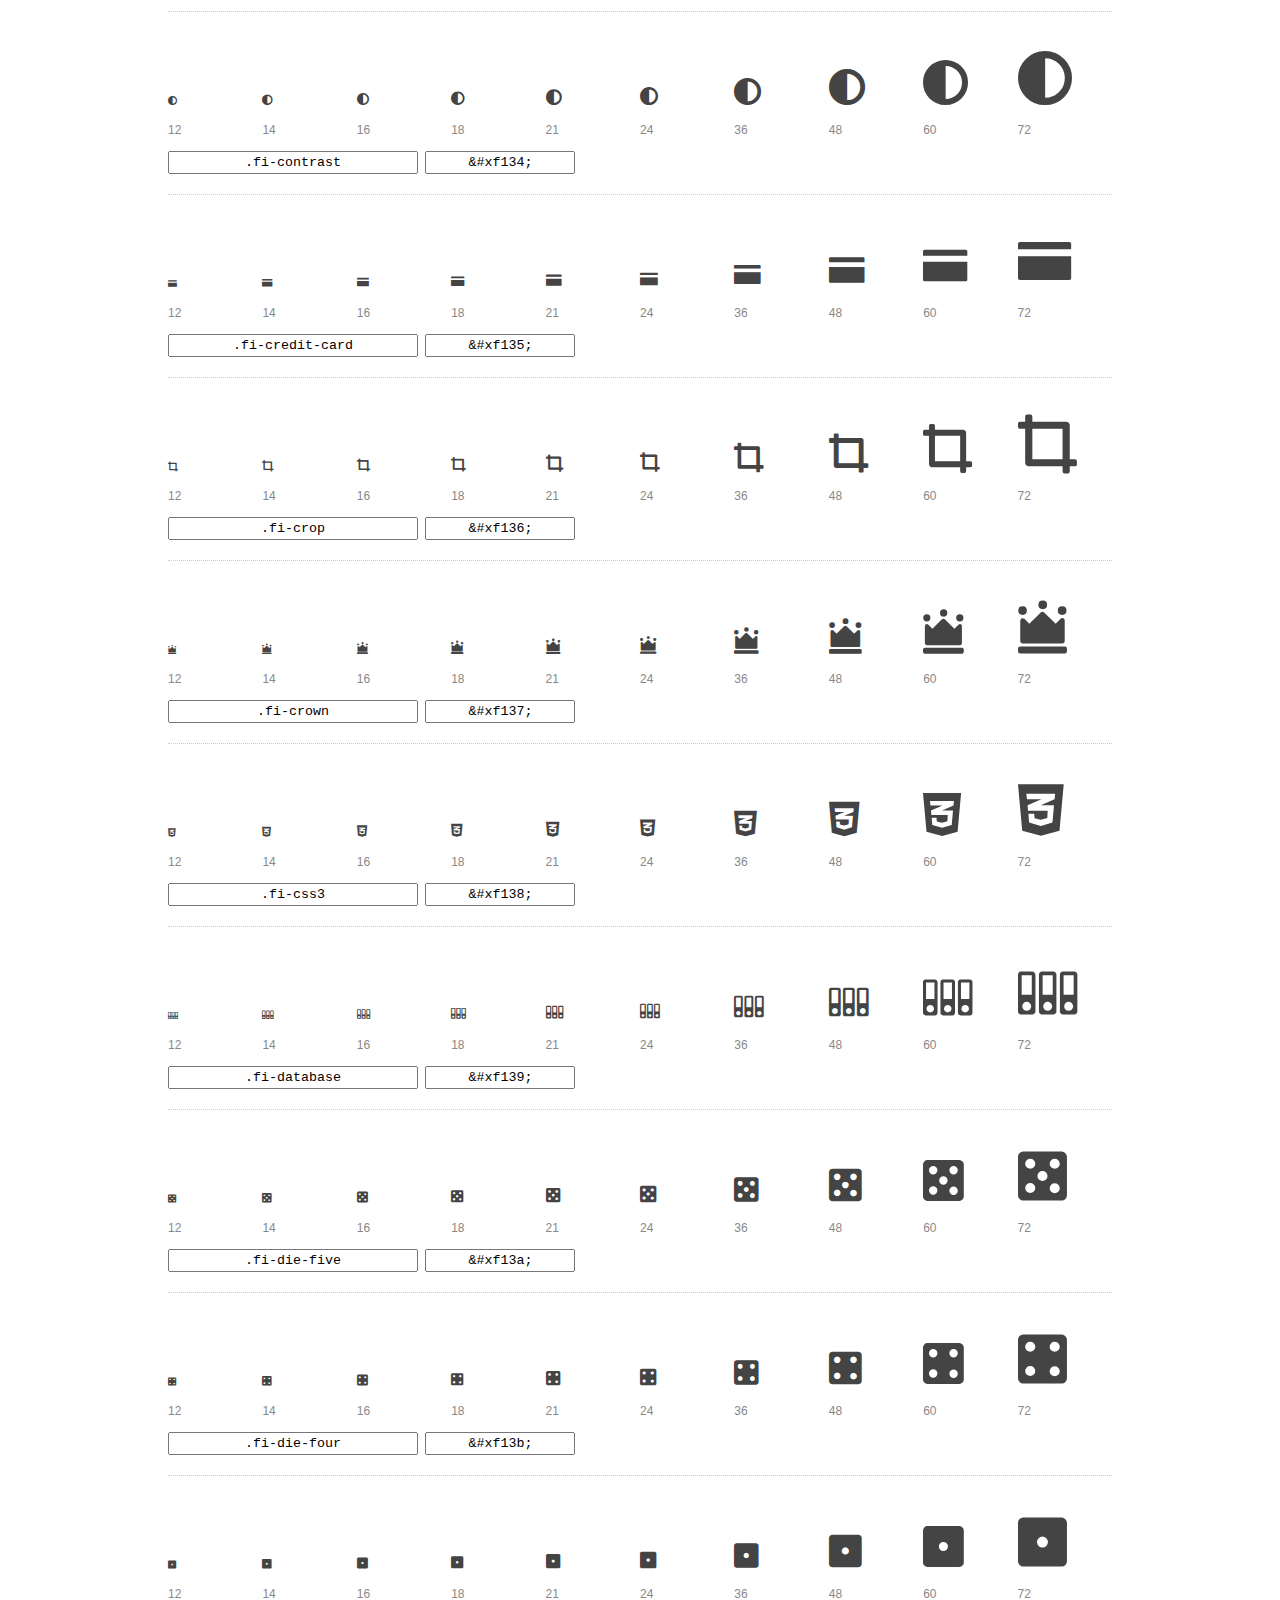
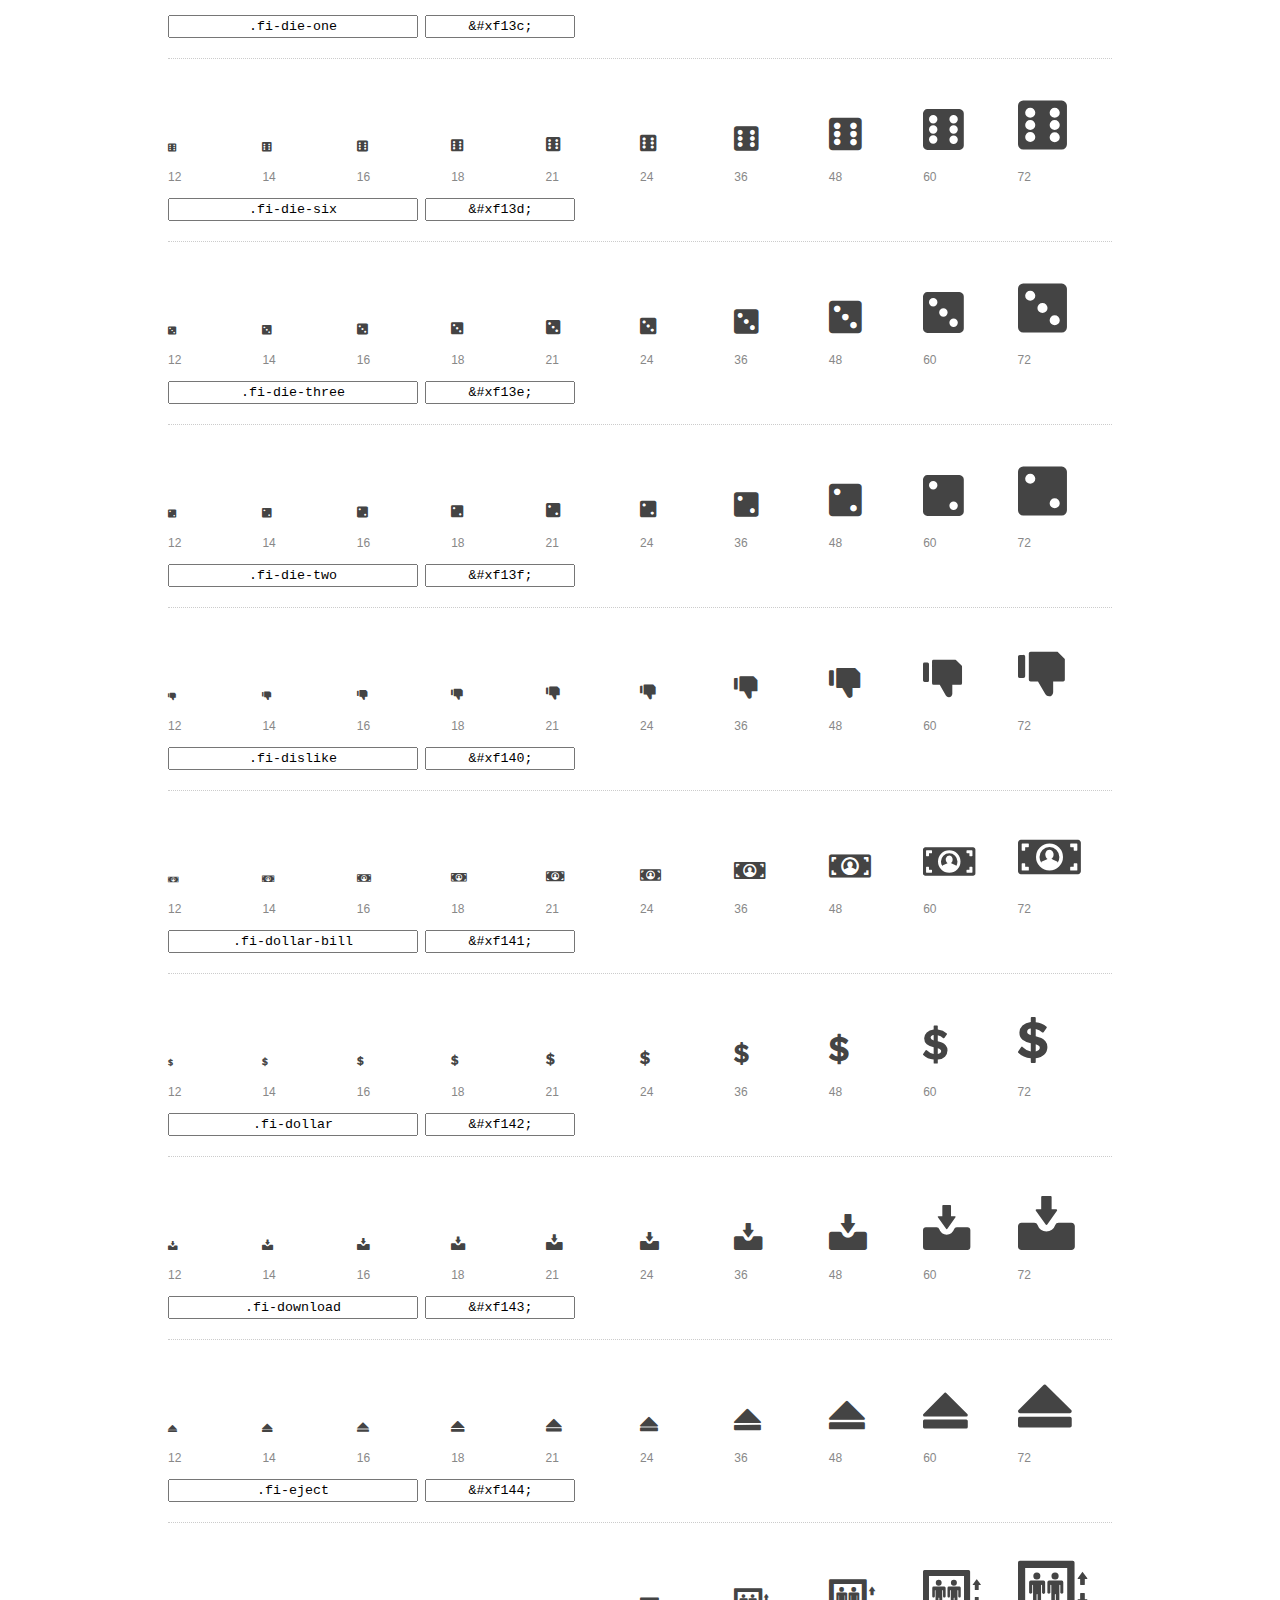
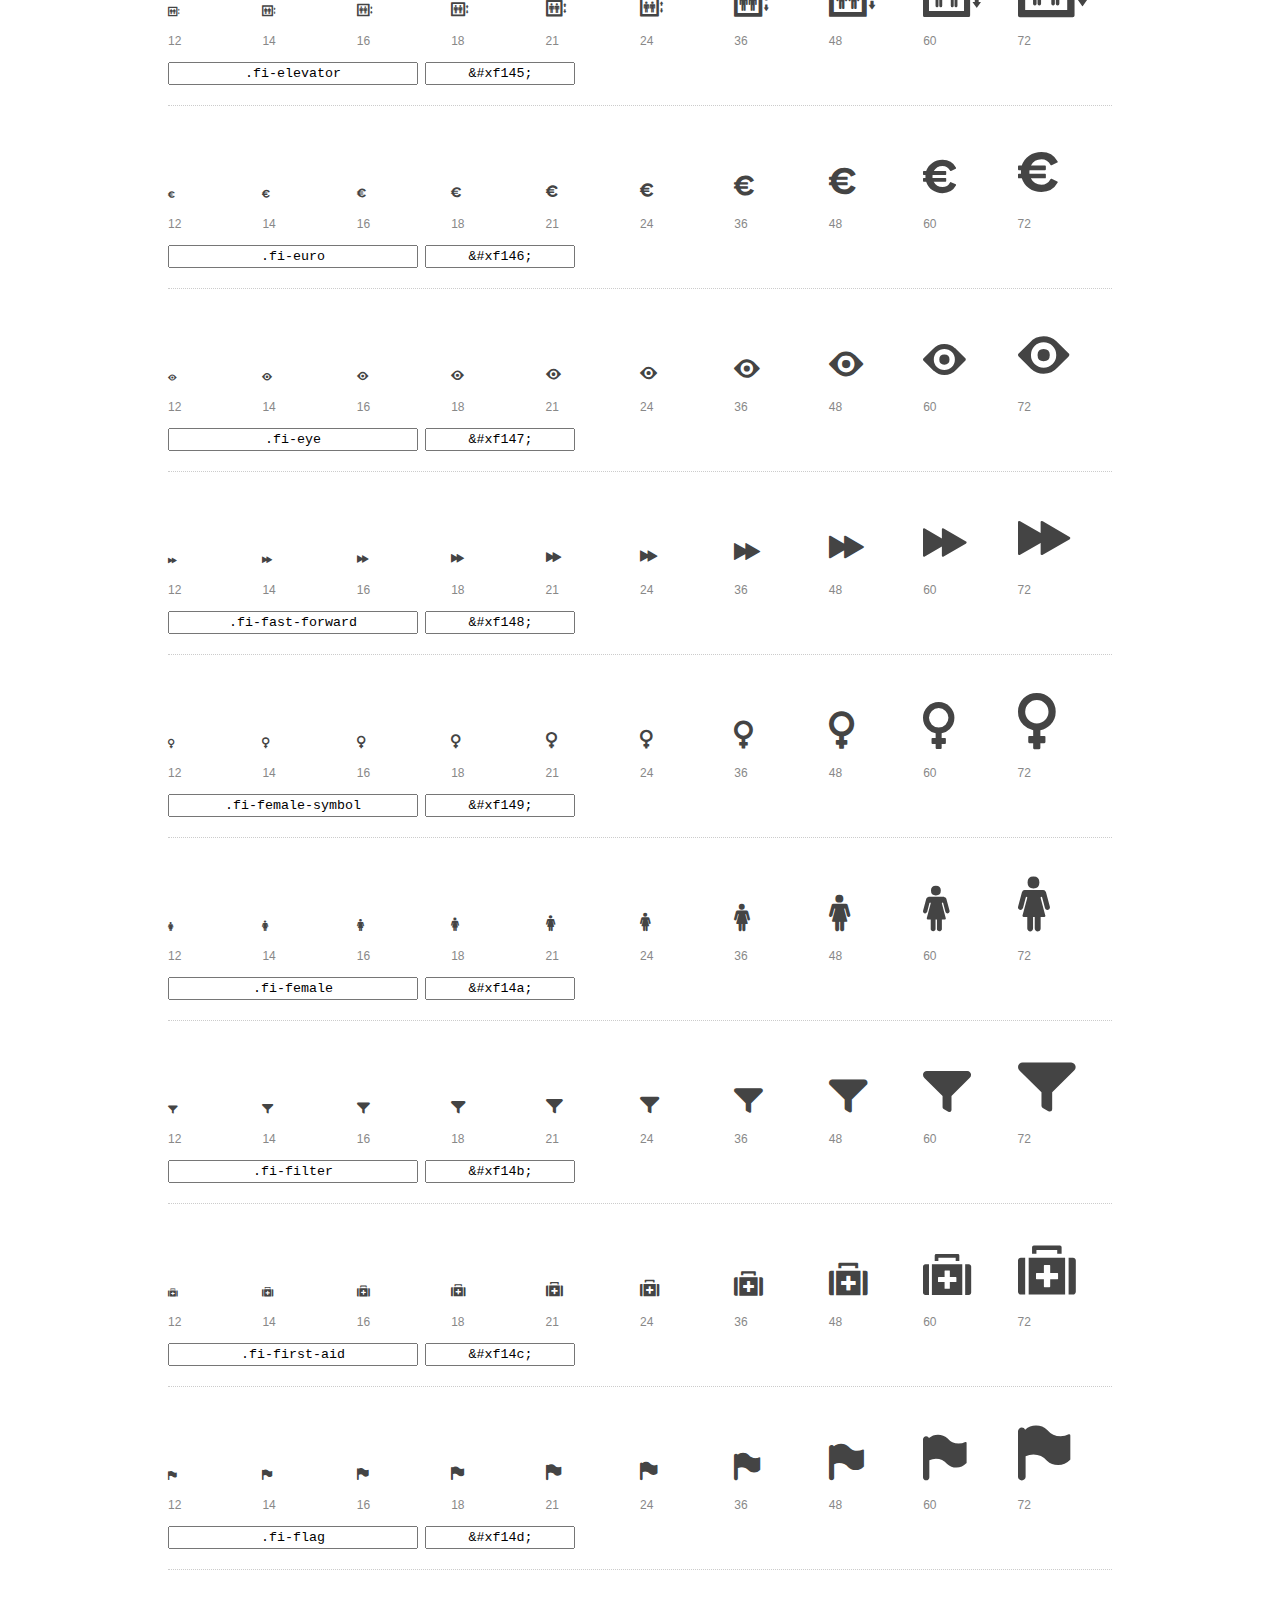
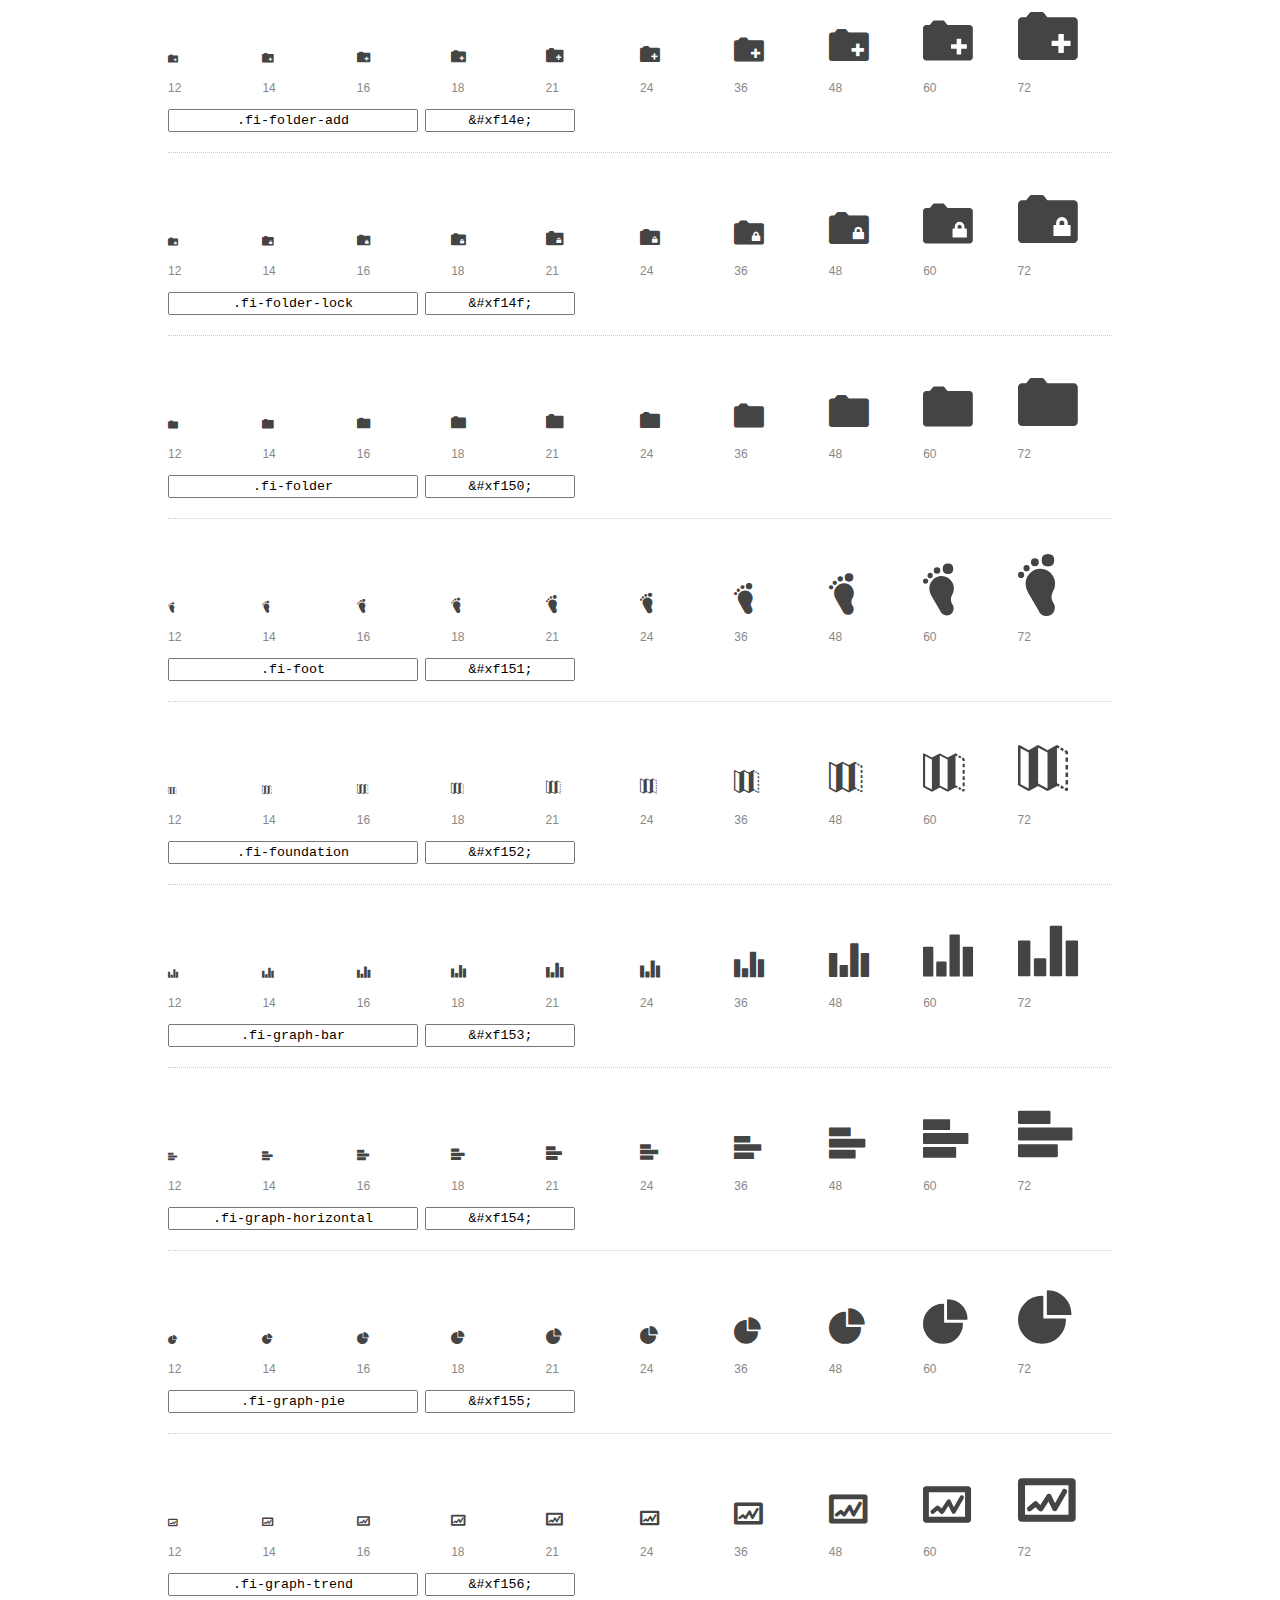
<file: blog_foundation/foundation-icons/preview.html>
<!DOCTYPE html>
<html>
  <head>
    <title>Foundation Icons glyphs preview</title>
    <link rel="stylesheet" href="foundation-icons.css" />

    <style>
      * {
        -moz-box-sizing: border-box;
        -webkit-box-sizing: border-box;
        box-sizing: border-box;
        margin: 0;
        padding: 0;
      }

      body {
        background: #fff;
        color: #444;
        font: 16px/1.5 "Helvetica Neue", Helvetica, Arial, sans-serif;
      }

      a, 
      a:visited {
        color: #888;
        text-decoration: underline;
      }
      a:hover, 
      a:focus { color: #000; }

      h1 {
        border-bottom: 2px solid #ddd;
        color: #888;
        font-size: 36px;
        font-weight: 300;
        margin-bottom: 20px;
        padding: 20px 0;
      }

      .container {
        margin: 0 auto;
        min-width: 880px;
        padding: 0 40px;
        width: 80%;
      }

      .glyph {
        border-bottom: 1px dotted #ccc;
        padding: 10px 0 20px;
        margin-bottom: 20px;
      }

      .preview-glyphs { vertical-align: bottom; } 

      .preview-scale { 
        color: #888;
        font-size: 12px; 
        margin-top: 5px;
      }

      .step {
        display: inline-block;
        line-height: 1;
        width: 10%;
      }

      
      .size-12 { font-size: 12px; }
      
      .size-14 { font-size: 14px; }
      
      .size-16 { font-size: 16px; }
      
      .size-18 { font-size: 18px; }
      
      .size-21 { font-size: 21px; }
      
      .size-24 { font-size: 24px; }
      
      .size-36 { font-size: 36px; }
      
      .size-48 { font-size: 48px; }
      
      .size-60 { font-size: 60px; }
      
      .size-72 { font-size: 72px; }
      

      .usage { margin-top: 10px; }

      .usage input {
        font-family: monospace;
        margin-right: 3px;
        padding: 2px 5px;
        text-align: center;
      }

      .usage .point { width: 150px; }

      .usage .class { width: 250px; }

      .footer {
        color: #888;
        font-size: 12px;
        padding: 20px 0;
      }
    </style>

    <!--[if lte IE 8]><script src="http://html5shiv.googlecode.com/svn/trunk/html5.js"></script><![endif]-->
  </head>

  <body>
    <div class="container">
      <h1>Foundation Icons contains 283 glyphs:</h1> 

      
      <div class="glyph">
        <div class="preview-glyphs">
          <i class="step fi-address-book size-12"></i><i class="step fi-address-book size-14"></i><i class="step fi-address-book size-16"></i><i class="step fi-address-book size-18"></i><i class="step fi-address-book size-21"></i><i class="step fi-address-book size-24"></i><i class="step fi-address-book size-36"></i><i class="step fi-address-book size-48"></i><i class="step fi-address-book size-60"></i><i class="step fi-address-book size-72"></i>
        </div>
        <div class="preview-scale">
          <span class="step">12</span><span class="step">14</span><span class="step">16</span><span class="step">18</span><span class="step">21</span><span class="step">24</span><span class="step">36</span><span class="step">48</span><span class="step">60</span><span class="step">72</span> 
        </div>
        <div class="usage">
          <input class="class" type="text" readonly="readonly" onClick="this.select();" value=".fi-address-book" />
          <input class="point" type="text" readonly="readonly" onClick="this.select();" value="&amp;#xf100;" />
        </div>
      </div>
      
      <div class="glyph">
        <div class="preview-glyphs">
          <i class="step fi-alert size-12"></i><i class="step fi-alert size-14"></i><i class="step fi-alert size-16"></i><i class="step fi-alert size-18"></i><i class="step fi-alert size-21"></i><i class="step fi-alert size-24"></i><i class="step fi-alert size-36"></i><i class="step fi-alert size-48"></i><i class="step fi-alert size-60"></i><i class="step fi-alert size-72"></i>
        </div>
        <div class="preview-scale">
          <span class="step">12</span><span class="step">14</span><span class="step">16</span><span class="step">18</span><span class="step">21</span><span class="step">24</span><span class="step">36</span><span class="step">48</span><span class="step">60</span><span class="step">72</span> 
        </div>
        <div class="usage">
          <input class="class" type="text" readonly="readonly" onClick="this.select();" value=".fi-alert" />
          <input class="point" type="text" readonly="readonly" onClick="this.select();" value="&amp;#xf101;" />
        </div>
      </div>
      
      <div class="glyph">
        <div class="preview-glyphs">
          <i class="step fi-align-center size-12"></i><i class="step fi-align-center size-14"></i><i class="step fi-align-center size-16"></i><i class="step fi-align-center size-18"></i><i class="step fi-align-center size-21"></i><i class="step fi-align-center size-24"></i><i class="step fi-align-center size-36"></i><i class="step fi-align-center size-48"></i><i class="step fi-align-center size-60"></i><i class="step fi-align-center size-72"></i>
        </div>
        <div class="preview-scale">
          <span class="step">12</span><span class="step">14</span><span class="step">16</span><span class="step">18</span><span class="step">21</span><span class="step">24</span><span class="step">36</span><span class="step">48</span><span class="step">60</span><span class="step">72</span> 
        </div>
        <div class="usage">
          <input class="class" type="text" readonly="readonly" onClick="this.select();" value=".fi-align-center" />
          <input class="point" type="text" readonly="readonly" onClick="this.select();" value="&amp;#xf102;" />
        </div>
      </div>
      
      <div class="glyph">
        <div class="preview-glyphs">
          <i class="step fi-align-justify size-12"></i><i class="step fi-align-justify size-14"></i><i class="step fi-align-justify size-16"></i><i class="step fi-align-justify size-18"></i><i class="step fi-align-justify size-21"></i><i class="step fi-align-justify size-24"></i><i class="step fi-align-justify size-36"></i><i class="step fi-align-justify size-48"></i><i class="step fi-align-justify size-60"></i><i class="step fi-align-justify size-72"></i>
        </div>
        <div class="preview-scale">
          <span class="step">12</span><span class="step">14</span><span class="step">16</span><span class="step">18</span><span class="step">21</span><span class="step">24</span><span class="step">36</span><span class="step">48</span><span class="step">60</span><span class="step">72</span> 
        </div>
        <div class="usage">
          <input class="class" type="text" readonly="readonly" onClick="this.select();" value=".fi-align-justify" />
          <input class="point" type="text" readonly="readonly" onClick="this.select();" value="&amp;#xf103;" />
        </div>
      </div>
      
      <div class="glyph">
        <div class="preview-glyphs">
          <i class="step fi-align-left size-12"></i><i class="step fi-align-left size-14"></i><i class="step fi-align-left size-16"></i><i class="step fi-align-left size-18"></i><i class="step fi-align-left size-21"></i><i class="step fi-align-left size-24"></i><i class="step fi-align-left size-36"></i><i class="step fi-align-left size-48"></i><i class="step fi-align-left size-60"></i><i class="step fi-align-left size-72"></i>
        </div>
        <div class="preview-scale">
          <span class="step">12</span><span class="step">14</span><span class="step">16</span><span class="step">18</span><span class="step">21</span><span class="step">24</span><span class="step">36</span><span class="step">48</span><span class="step">60</span><span class="step">72</span> 
        </div>
        <div class="usage">
          <input class="class" type="text" readonly="readonly" onClick="this.select();" value=".fi-align-left" />
          <input class="point" type="text" readonly="readonly" onClick="this.select();" value="&amp;#xf104;" />
        </div>
      </div>
      
      <div class="glyph">
        <div class="preview-glyphs">
          <i class="step fi-align-right size-12"></i><i class="step fi-align-right size-14"></i><i class="step fi-align-right size-16"></i><i class="step fi-align-right size-18"></i><i class="step fi-align-right size-21"></i><i class="step fi-align-right size-24"></i><i class="step fi-align-right size-36"></i><i class="step fi-align-right size-48"></i><i class="step fi-align-right size-60"></i><i class="step fi-align-right size-72"></i>
        </div>
        <div class="preview-scale">
          <span class="step">12</span><span class="step">14</span><span class="step">16</span><span class="step">18</span><span class="step">21</span><span class="step">24</span><span class="step">36</span><span class="step">48</span><span class="step">60</span><span class="step">72</span> 
        </div>
        <div class="usage">
          <input class="class" type="text" readonly="readonly" onClick="this.select();" value=".fi-align-right" />
          <input class="point" type="text" readonly="readonly" onClick="this.select();" value="&amp;#xf105;" />
        </div>
      </div>
      
      <div class="glyph">
        <div class="preview-glyphs">
          <i class="step fi-anchor size-12"></i><i class="step fi-anchor size-14"></i><i class="step fi-anchor size-16"></i><i class="step fi-anchor size-18"></i><i class="step fi-anchor size-21"></i><i class="step fi-anchor size-24"></i><i class="step fi-anchor size-36"></i><i class="step fi-anchor size-48"></i><i class="step fi-anchor size-60"></i><i class="step fi-anchor size-72"></i>
        </div>
        <div class="preview-scale">
          <span class="step">12</span><span class="step">14</span><span class="step">16</span><span class="step">18</span><span class="step">21</span><span class="step">24</span><span class="step">36</span><span class="step">48</span><span class="step">60</span><span class="step">72</span> 
        </div>
        <div class="usage">
          <input class="class" type="text" readonly="readonly" onClick="this.select();" value=".fi-anchor" />
          <input class="point" type="text" readonly="readonly" onClick="this.select();" value="&amp;#xf106;" />
        </div>
      </div>
      
      <div class="glyph">
        <div class="preview-glyphs">
          <i class="step fi-annotate size-12"></i><i class="step fi-annotate size-14"></i><i class="step fi-annotate size-16"></i><i class="step fi-annotate size-18"></i><i class="step fi-annotate size-21"></i><i class="step fi-annotate size-24"></i><i class="step fi-annotate size-36"></i><i class="step fi-annotate size-48"></i><i class="step fi-annotate size-60"></i><i class="step fi-annotate size-72"></i>
        </div>
        <div class="preview-scale">
          <span class="step">12</span><span class="step">14</span><span class="step">16</span><span class="step">18</span><span class="step">21</span><span class="step">24</span><span class="step">36</span><span class="step">48</span><span class="step">60</span><span class="step">72</span> 
        </div>
        <div class="usage">
          <input class="class" type="text" readonly="readonly" onClick="this.select();" value=".fi-annotate" />
          <input class="point" type="text" readonly="readonly" onClick="this.select();" value="&amp;#xf107;" />
        </div>
      </div>
      
      <div class="glyph">
        <div class="preview-glyphs">
          <i class="step fi-archive size-12"></i><i class="step fi-archive size-14"></i><i class="step fi-archive size-16"></i><i class="step fi-archive size-18"></i><i class="step fi-archive size-21"></i><i class="step fi-archive size-24"></i><i class="step fi-archive size-36"></i><i class="step fi-archive size-48"></i><i class="step fi-archive size-60"></i><i class="step fi-archive size-72"></i>
        </div>
        <div class="preview-scale">
          <span class="step">12</span><span class="step">14</span><span class="step">16</span><span class="step">18</span><span class="step">21</span><span class="step">24</span><span class="step">36</span><span class="step">48</span><span class="step">60</span><span class="step">72</span> 
        </div>
        <div class="usage">
          <input class="class" type="text" readonly="readonly" onClick="this.select();" value=".fi-archive" />
          <input class="point" type="text" readonly="readonly" onClick="this.select();" value="&amp;#xf108;" />
        </div>
      </div>
      
      <div class="glyph">
        <div class="preview-glyphs">
          <i class="step fi-arrow-down size-12"></i><i class="step fi-arrow-down size-14"></i><i class="step fi-arrow-down size-16"></i><i class="step fi-arrow-down size-18"></i><i class="step fi-arrow-down size-21"></i><i class="step fi-arrow-down size-24"></i><i class="step fi-arrow-down size-36"></i><i class="step fi-arrow-down size-48"></i><i class="step fi-arrow-down size-60"></i><i class="step fi-arrow-down size-72"></i>
        </div>
        <div class="preview-scale">
          <span class="step">12</span><span class="step">14</span><span class="step">16</span><span class="step">18</span><span class="step">21</span><span class="step">24</span><span class="step">36</span><span class="step">48</span><span class="step">60</span><span class="step">72</span> 
        </div>
        <div class="usage">
          <input class="class" type="text" readonly="readonly" onClick="this.select();" value=".fi-arrow-down" />
          <input class="point" type="text" readonly="readonly" onClick="this.select();" value="&amp;#xf109;" />
        </div>
      </div>
      
      <div class="glyph">
        <div class="preview-glyphs">
          <i class="step fi-arrow-left size-12"></i><i class="step fi-arrow-left size-14"></i><i class="step fi-arrow-left size-16"></i><i class="step fi-arrow-left size-18"></i><i class="step fi-arrow-left size-21"></i><i class="step fi-arrow-left size-24"></i><i class="step fi-arrow-left size-36"></i><i class="step fi-arrow-left size-48"></i><i class="step fi-arrow-left size-60"></i><i class="step fi-arrow-left size-72"></i>
        </div>
        <div class="preview-scale">
          <span class="step">12</span><span class="step">14</span><span class="step">16</span><span class="step">18</span><span class="step">21</span><span class="step">24</span><span class="step">36</span><span class="step">48</span><span class="step">60</span><span class="step">72</span> 
        </div>
        <div class="usage">
          <input class="class" type="text" readonly="readonly" onClick="this.select();" value=".fi-arrow-left" />
          <input class="point" type="text" readonly="readonly" onClick="this.select();" value="&amp;#xf10a;" />
        </div>
      </div>
      
      <div class="glyph">
        <div class="preview-glyphs">
          <i class="step fi-arrow-right size-12"></i><i class="step fi-arrow-right size-14"></i><i class="step fi-arrow-right size-16"></i><i class="step fi-arrow-right size-18"></i><i class="step fi-arrow-right size-21"></i><i class="step fi-arrow-right size-24"></i><i class="step fi-arrow-right size-36"></i><i class="step fi-arrow-right size-48"></i><i class="step fi-arrow-right size-60"></i><i class="step fi-arrow-right size-72"></i>
        </div>
        <div class="preview-scale">
          <span class="step">12</span><span class="step">14</span><span class="step">16</span><span class="step">18</span><span class="step">21</span><span class="step">24</span><span class="step">36</span><span class="step">48</span><span class="step">60</span><span class="step">72</span> 
        </div>
        <div class="usage">
          <input class="class" type="text" readonly="readonly" onClick="this.select();" value=".fi-arrow-right" />
          <input class="point" type="text" readonly="readonly" onClick="this.select();" value="&amp;#xf10b;" />
        </div>
      </div>
      
      <div class="glyph">
        <div class="preview-glyphs">
          <i class="step fi-arrow-up size-12"></i><i class="step fi-arrow-up size-14"></i><i class="step fi-arrow-up size-16"></i><i class="step fi-arrow-up size-18"></i><i class="step fi-arrow-up size-21"></i><i class="step fi-arrow-up size-24"></i><i class="step fi-arrow-up size-36"></i><i class="step fi-arrow-up size-48"></i><i class="step fi-arrow-up size-60"></i><i class="step fi-arrow-up size-72"></i>
        </div>
        <div class="preview-scale">
          <span class="step">12</span><span class="step">14</span><span class="step">16</span><span class="step">18</span><span class="step">21</span><span class="step">24</span><span class="step">36</span><span class="step">48</span><span class="step">60</span><span class="step">72</span> 
        </div>
        <div class="usage">
          <input class="class" type="text" readonly="readonly" onClick="this.select();" value=".fi-arrow-up" />
          <input class="point" type="text" readonly="readonly" onClick="this.select();" value="&amp;#xf10c;" />
        </div>
      </div>
      
      <div class="glyph">
        <div class="preview-glyphs">
          <i class="step fi-arrows-compress size-12"></i><i class="step fi-arrows-compress size-14"></i><i class="step fi-arrows-compress size-16"></i><i class="step fi-arrows-compress size-18"></i><i class="step fi-arrows-compress size-21"></i><i class="step fi-arrows-compress size-24"></i><i class="step fi-arrows-compress size-36"></i><i class="step fi-arrows-compress size-48"></i><i class="step fi-arrows-compress size-60"></i><i class="step fi-arrows-compress size-72"></i>
        </div>
        <div class="preview-scale">
          <span class="step">12</span><span class="step">14</span><span class="step">16</span><span class="step">18</span><span class="step">21</span><span class="step">24</span><span class="step">36</span><span class="step">48</span><span class="step">60</span><span class="step">72</span> 
        </div>
        <div class="usage">
          <input class="class" type="text" readonly="readonly" onClick="this.select();" value=".fi-arrows-compress" />
          <input class="point" type="text" readonly="readonly" onClick="this.select();" value="&amp;#xf10d;" />
        </div>
      </div>
      
      <div class="glyph">
        <div class="preview-glyphs">
          <i class="step fi-arrows-expand size-12"></i><i class="step fi-arrows-expand size-14"></i><i class="step fi-arrows-expand size-16"></i><i class="step fi-arrows-expand size-18"></i><i class="step fi-arrows-expand size-21"></i><i class="step fi-arrows-expand size-24"></i><i class="step fi-arrows-expand size-36"></i><i class="step fi-arrows-expand size-48"></i><i class="step fi-arrows-expand size-60"></i><i class="step fi-arrows-expand size-72"></i>
        </div>
        <div class="preview-scale">
          <span class="step">12</span><span class="step">14</span><span class="step">16</span><span class="step">18</span><span class="step">21</span><span class="step">24</span><span class="step">36</span><span class="step">48</span><span class="step">60</span><span class="step">72</span> 
        </div>
        <div class="usage">
          <input class="class" type="text" readonly="readonly" onClick="this.select();" value=".fi-arrows-expand" />
          <input class="point" type="text" readonly="readonly" onClick="this.select();" value="&amp;#xf10e;" />
        </div>
      </div>
      
      <div class="glyph">
        <div class="preview-glyphs">
          <i class="step fi-arrows-in size-12"></i><i class="step fi-arrows-in size-14"></i><i class="step fi-arrows-in size-16"></i><i class="step fi-arrows-in size-18"></i><i class="step fi-arrows-in size-21"></i><i class="step fi-arrows-in size-24"></i><i class="step fi-arrows-in size-36"></i><i class="step fi-arrows-in size-48"></i><i class="step fi-arrows-in size-60"></i><i class="step fi-arrows-in size-72"></i>
        </div>
        <div class="preview-scale">
          <span class="step">12</span><span class="step">14</span><span class="step">16</span><span class="step">18</span><span class="step">21</span><span class="step">24</span><span class="step">36</span><span class="step">48</span><span class="step">60</span><span class="step">72</span> 
        </div>
        <div class="usage">
          <input class="class" type="text" readonly="readonly" onClick="this.select();" value=".fi-arrows-in" />
          <input class="point" type="text" readonly="readonly" onClick="this.select();" value="&amp;#xf10f;" />
        </div>
      </div>
      
      <div class="glyph">
        <div class="preview-glyphs">
          <i class="step fi-arrows-out size-12"></i><i class="step fi-arrows-out size-14"></i><i class="step fi-arrows-out size-16"></i><i class="step fi-arrows-out size-18"></i><i class="step fi-arrows-out size-21"></i><i class="step fi-arrows-out size-24"></i><i class="step fi-arrows-out size-36"></i><i class="step fi-arrows-out size-48"></i><i class="step fi-arrows-out size-60"></i><i class="step fi-arrows-out size-72"></i>
        </div>
        <div class="preview-scale">
          <span class="step">12</span><span class="step">14</span><span class="step">16</span><span class="step">18</span><span class="step">21</span><span class="step">24</span><span class="step">36</span><span class="step">48</span><span class="step">60</span><span class="step">72</span> 
        </div>
        <div class="usage">
          <input class="class" type="text" readonly="readonly" onClick="this.select();" value=".fi-arrows-out" />
          <input class="point" type="text" readonly="readonly" onClick="this.select();" value="&amp;#xf110;" />
        </div>
      </div>
      
      <div class="glyph">
        <div class="preview-glyphs">
          <i class="step fi-asl size-12"></i><i class="step fi-asl size-14"></i><i class="step fi-asl size-16"></i><i class="step fi-asl size-18"></i><i class="step fi-asl size-21"></i><i class="step fi-asl size-24"></i><i class="step fi-asl size-36"></i><i class="step fi-asl size-48"></i><i class="step fi-asl size-60"></i><i class="step fi-asl size-72"></i>
        </div>
        <div class="preview-scale">
          <span class="step">12</span><span class="step">14</span><span class="step">16</span><span class="step">18</span><span class="step">21</span><span class="step">24</span><span class="step">36</span><span class="step">48</span><span class="step">60</span><span class="step">72</span> 
        </div>
        <div class="usage">
          <input class="class" type="text" readonly="readonly" onClick="this.select();" value=".fi-asl" />
          <input class="point" type="text" readonly="readonly" onClick="this.select();" value="&amp;#xf111;" />
        </div>
      </div>
      
      <div class="glyph">
        <div class="preview-glyphs">
          <i class="step fi-asterisk size-12"></i><i class="step fi-asterisk size-14"></i><i class="step fi-asterisk size-16"></i><i class="step fi-asterisk size-18"></i><i class="step fi-asterisk size-21"></i><i class="step fi-asterisk size-24"></i><i class="step fi-asterisk size-36"></i><i class="step fi-asterisk size-48"></i><i class="step fi-asterisk size-60"></i><i class="step fi-asterisk size-72"></i>
        </div>
        <div class="preview-scale">
          <span class="step">12</span><span class="step">14</span><span class="step">16</span><span class="step">18</span><span class="step">21</span><span class="step">24</span><span class="step">36</span><span class="step">48</span><span class="step">60</span><span class="step">72</span> 
        </div>
        <div class="usage">
          <input class="class" type="text" readonly="readonly" onClick="this.select();" value=".fi-asterisk" />
          <input class="point" type="text" readonly="readonly" onClick="this.select();" value="&amp;#xf112;" />
        </div>
      </div>
      
      <div class="glyph">
        <div class="preview-glyphs">
          <i class="step fi-at-sign size-12"></i><i class="step fi-at-sign size-14"></i><i class="step fi-at-sign size-16"></i><i class="step fi-at-sign size-18"></i><i class="step fi-at-sign size-21"></i><i class="step fi-at-sign size-24"></i><i class="step fi-at-sign size-36"></i><i class="step fi-at-sign size-48"></i><i class="step fi-at-sign size-60"></i><i class="step fi-at-sign size-72"></i>
        </div>
        <div class="preview-scale">
          <span class="step">12</span><span class="step">14</span><span class="step">16</span><span class="step">18</span><span class="step">21</span><span class="step">24</span><span class="step">36</span><span class="step">48</span><span class="step">60</span><span class="step">72</span> 
        </div>
        <div class="usage">
          <input class="class" type="text" readonly="readonly" onClick="this.select();" value=".fi-at-sign" />
          <input class="point" type="text" readonly="readonly" onClick="this.select();" value="&amp;#xf113;" />
        </div>
      </div>
      
      <div class="glyph">
        <div class="preview-glyphs">
          <i class="step fi-background-color size-12"></i><i class="step fi-background-color size-14"></i><i class="step fi-background-color size-16"></i><i class="step fi-background-color size-18"></i><i class="step fi-background-color size-21"></i><i class="step fi-background-color size-24"></i><i class="step fi-background-color size-36"></i><i class="step fi-background-color size-48"></i><i class="step fi-background-color size-60"></i><i class="step fi-background-color size-72"></i>
        </div>
        <div class="preview-scale">
          <span class="step">12</span><span class="step">14</span><span class="step">16</span><span class="step">18</span><span class="step">21</span><span class="step">24</span><span class="step">36</span><span class="step">48</span><span class="step">60</span><span class="step">72</span> 
        </div>
        <div class="usage">
          <input class="class" type="text" readonly="readonly" onClick="this.select();" value=".fi-background-color" />
          <input class="point" type="text" readonly="readonly" onClick="this.select();" value="&amp;#xf114;" />
        </div>
      </div>
      
      <div class="glyph">
        <div class="preview-glyphs">
          <i class="step fi-battery-empty size-12"></i><i class="step fi-battery-empty size-14"></i><i class="step fi-battery-empty size-16"></i><i class="step fi-battery-empty size-18"></i><i class="step fi-battery-empty size-21"></i><i class="step fi-battery-empty size-24"></i><i class="step fi-battery-empty size-36"></i><i class="step fi-battery-empty size-48"></i><i class="step fi-battery-empty size-60"></i><i class="step fi-battery-empty size-72"></i>
        </div>
        <div class="preview-scale">
          <span class="step">12</span><span class="step">14</span><span class="step">16</span><span class="step">18</span><span class="step">21</span><span class="step">24</span><span class="step">36</span><span class="step">48</span><span class="step">60</span><span class="step">72</span> 
        </div>
        <div class="usage">
          <input class="class" type="text" readonly="readonly" onClick="this.select();" value=".fi-battery-empty" />
          <input class="point" type="text" readonly="readonly" onClick="this.select();" value="&amp;#xf115;" />
        </div>
      </div>
      
      <div class="glyph">
        <div class="preview-glyphs">
          <i class="step fi-battery-full size-12"></i><i class="step fi-battery-full size-14"></i><i class="step fi-battery-full size-16"></i><i class="step fi-battery-full size-18"></i><i class="step fi-battery-full size-21"></i><i class="step fi-battery-full size-24"></i><i class="step fi-battery-full size-36"></i><i class="step fi-battery-full size-48"></i><i class="step fi-battery-full size-60"></i><i class="step fi-battery-full size-72"></i>
        </div>
        <div class="preview-scale">
          <span class="step">12</span><span class="step">14</span><span class="step">16</span><span class="step">18</span><span class="step">21</span><span class="step">24</span><span class="step">36</span><span class="step">48</span><span class="step">60</span><span class="step">72</span> 
        </div>
        <div class="usage">
          <input class="class" type="text" readonly="readonly" onClick="this.select();" value=".fi-battery-full" />
          <input class="point" type="text" readonly="readonly" onClick="this.select();" value="&amp;#xf116;" />
        </div>
      </div>
      
      <div class="glyph">
        <div class="preview-glyphs">
          <i class="step fi-battery-half size-12"></i><i class="step fi-battery-half size-14"></i><i class="step fi-battery-half size-16"></i><i class="step fi-battery-half size-18"></i><i class="step fi-battery-half size-21"></i><i class="step fi-battery-half size-24"></i><i class="step fi-battery-half size-36"></i><i class="step fi-battery-half size-48"></i><i class="step fi-battery-half size-60"></i><i class="step fi-battery-half size-72"></i>
        </div>
        <div class="preview-scale">
          <span class="step">12</span><span class="step">14</span><span class="step">16</span><span class="step">18</span><span class="step">21</span><span class="step">24</span><span class="step">36</span><span class="step">48</span><span class="step">60</span><span class="step">72</span> 
        </div>
        <div class="usage">
          <input class="class" type="text" readonly="readonly" onClick="this.select();" value=".fi-battery-half" />
          <input class="point" type="text" readonly="readonly" onClick="this.select();" value="&amp;#xf117;" />
        </div>
      </div>
      
      <div class="glyph">
        <div class="preview-glyphs">
          <i class="step fi-bitcoin-circle size-12"></i><i class="step fi-bitcoin-circle size-14"></i><i class="step fi-bitcoin-circle size-16"></i><i class="step fi-bitcoin-circle size-18"></i><i class="step fi-bitcoin-circle size-21"></i><i class="step fi-bitcoin-circle size-24"></i><i class="step fi-bitcoin-circle size-36"></i><i class="step fi-bitcoin-circle size-48"></i><i class="step fi-bitcoin-circle size-60"></i><i class="step fi-bitcoin-circle size-72"></i>
        </div>
        <div class="preview-scale">
          <span class="step">12</span><span class="step">14</span><span class="step">16</span><span class="step">18</span><span class="step">21</span><span class="step">24</span><span class="step">36</span><span class="step">48</span><span class="step">60</span><span class="step">72</span> 
        </div>
        <div class="usage">
          <input class="class" type="text" readonly="readonly" onClick="this.select();" value=".fi-bitcoin-circle" />
          <input class="point" type="text" readonly="readonly" onClick="this.select();" value="&amp;#xf118;" />
        </div>
      </div>
      
      <div class="glyph">
        <div class="preview-glyphs">
          <i class="step fi-bitcoin size-12"></i><i class="step fi-bitcoin size-14"></i><i class="step fi-bitcoin size-16"></i><i class="step fi-bitcoin size-18"></i><i class="step fi-bitcoin size-21"></i><i class="step fi-bitcoin size-24"></i><i class="step fi-bitcoin size-36"></i><i class="step fi-bitcoin size-48"></i><i class="step fi-bitcoin size-60"></i><i class="step fi-bitcoin size-72"></i>
        </div>
        <div class="preview-scale">
          <span class="step">12</span><span class="step">14</span><span class="step">16</span><span class="step">18</span><span class="step">21</span><span class="step">24</span><span class="step">36</span><span class="step">48</span><span class="step">60</span><span class="step">72</span> 
        </div>
        <div class="usage">
          <input class="class" type="text" readonly="readonly" onClick="this.select();" value=".fi-bitcoin" />
          <input class="point" type="text" readonly="readonly" onClick="this.select();" value="&amp;#xf119;" />
        </div>
      </div>
      
      <div class="glyph">
        <div class="preview-glyphs">
          <i class="step fi-blind size-12"></i><i class="step fi-blind size-14"></i><i class="step fi-blind size-16"></i><i class="step fi-blind size-18"></i><i class="step fi-blind size-21"></i><i class="step fi-blind size-24"></i><i class="step fi-blind size-36"></i><i class="step fi-blind size-48"></i><i class="step fi-blind size-60"></i><i class="step fi-blind size-72"></i>
        </div>
        <div class="preview-scale">
          <span class="step">12</span><span class="step">14</span><span class="step">16</span><span class="step">18</span><span class="step">21</span><span class="step">24</span><span class="step">36</span><span class="step">48</span><span class="step">60</span><span class="step">72</span> 
        </div>
        <div class="usage">
          <input class="class" type="text" readonly="readonly" onClick="this.select();" value=".fi-blind" />
          <input class="point" type="text" readonly="readonly" onClick="this.select();" value="&amp;#xf11a;" />
        </div>
      </div>
      
      <div class="glyph">
        <div class="preview-glyphs">
          <i class="step fi-bluetooth size-12"></i><i class="step fi-bluetooth size-14"></i><i class="step fi-bluetooth size-16"></i><i class="step fi-bluetooth size-18"></i><i class="step fi-bluetooth size-21"></i><i class="step fi-bluetooth size-24"></i><i class="step fi-bluetooth size-36"></i><i class="step fi-bluetooth size-48"></i><i class="step fi-bluetooth size-60"></i><i class="step fi-bluetooth size-72"></i>
        </div>
        <div class="preview-scale">
          <span class="step">12</span><span class="step">14</span><span class="step">16</span><span class="step">18</span><span class="step">21</span><span class="step">24</span><span class="step">36</span><span class="step">48</span><span class="step">60</span><span class="step">72</span> 
        </div>
        <div class="usage">
          <input class="class" type="text" readonly="readonly" onClick="this.select();" value=".fi-bluetooth" />
          <input class="point" type="text" readonly="readonly" onClick="this.select();" value="&amp;#xf11b;" />
        </div>
      </div>
      
      <div class="glyph">
        <div class="preview-glyphs">
          <i class="step fi-bold size-12"></i><i class="step fi-bold size-14"></i><i class="step fi-bold size-16"></i><i class="step fi-bold size-18"></i><i class="step fi-bold size-21"></i><i class="step fi-bold size-24"></i><i class="step fi-bold size-36"></i><i class="step fi-bold size-48"></i><i class="step fi-bold size-60"></i><i class="step fi-bold size-72"></i>
        </div>
        <div class="preview-scale">
          <span class="step">12</span><span class="step">14</span><span class="step">16</span><span class="step">18</span><span class="step">21</span><span class="step">24</span><span class="step">36</span><span class="step">48</span><span class="step">60</span><span class="step">72</span> 
        </div>
        <div class="usage">
          <input class="class" type="text" readonly="readonly" onClick="this.select();" value=".fi-bold" />
          <input class="point" type="text" readonly="readonly" onClick="this.select();" value="&amp;#xf11c;" />
        </div>
      </div>
      
      <div class="glyph">
        <div class="preview-glyphs">
          <i class="step fi-book-bookmark size-12"></i><i class="step fi-book-bookmark size-14"></i><i class="step fi-book-bookmark size-16"></i><i class="step fi-book-bookmark size-18"></i><i class="step fi-book-bookmark size-21"></i><i class="step fi-book-bookmark size-24"></i><i class="step fi-book-bookmark size-36"></i><i class="step fi-book-bookmark size-48"></i><i class="step fi-book-bookmark size-60"></i><i class="step fi-book-bookmark size-72"></i>
        </div>
        <div class="preview-scale">
          <span class="step">12</span><span class="step">14</span><span class="step">16</span><span class="step">18</span><span class="step">21</span><span class="step">24</span><span class="step">36</span><span class="step">48</span><span class="step">60</span><span class="step">72</span> 
        </div>
        <div class="usage">
          <input class="class" type="text" readonly="readonly" onClick="this.select();" value=".fi-book-bookmark" />
          <input class="point" type="text" readonly="readonly" onClick="this.select();" value="&amp;#xf11d;" />
        </div>
      </div>
      
      <div class="glyph">
        <div class="preview-glyphs">
          <i class="step fi-book size-12"></i><i class="step fi-book size-14"></i><i class="step fi-book size-16"></i><i class="step fi-book size-18"></i><i class="step fi-book size-21"></i><i class="step fi-book size-24"></i><i class="step fi-book size-36"></i><i class="step fi-book size-48"></i><i class="step fi-book size-60"></i><i class="step fi-book size-72"></i>
        </div>
        <div class="preview-scale">
          <span class="step">12</span><span class="step">14</span><span class="step">16</span><span class="step">18</span><span class="step">21</span><span class="step">24</span><span class="step">36</span><span class="step">48</span><span class="step">60</span><span class="step">72</span> 
        </div>
        <div class="usage">
          <input class="class" type="text" readonly="readonly" onClick="this.select();" value=".fi-book" />
          <input class="point" type="text" readonly="readonly" onClick="this.select();" value="&amp;#xf11e;" />
        </div>
      </div>
      
      <div class="glyph">
        <div class="preview-glyphs">
          <i class="step fi-bookmark size-12"></i><i class="step fi-bookmark size-14"></i><i class="step fi-bookmark size-16"></i><i class="step fi-bookmark size-18"></i><i class="step fi-bookmark size-21"></i><i class="step fi-bookmark size-24"></i><i class="step fi-bookmark size-36"></i><i class="step fi-bookmark size-48"></i><i class="step fi-bookmark size-60"></i><i class="step fi-bookmark size-72"></i>
        </div>
        <div class="preview-scale">
          <span class="step">12</span><span class="step">14</span><span class="step">16</span><span class="step">18</span><span class="step">21</span><span class="step">24</span><span class="step">36</span><span class="step">48</span><span class="step">60</span><span class="step">72</span> 
        </div>
        <div class="usage">
          <input class="class" type="text" readonly="readonly" onClick="this.select();" value=".fi-bookmark" />
          <input class="point" type="text" readonly="readonly" onClick="this.select();" value="&amp;#xf11f;" />
        </div>
      </div>
      
      <div class="glyph">
        <div class="preview-glyphs">
          <i class="step fi-braille size-12"></i><i class="step fi-braille size-14"></i><i class="step fi-braille size-16"></i><i class="step fi-braille size-18"></i><i class="step fi-braille size-21"></i><i class="step fi-braille size-24"></i><i class="step fi-braille size-36"></i><i class="step fi-braille size-48"></i><i class="step fi-braille size-60"></i><i class="step fi-braille size-72"></i>
        </div>
        <div class="preview-scale">
          <span class="step">12</span><span class="step">14</span><span class="step">16</span><span class="step">18</span><span class="step">21</span><span class="step">24</span><span class="step">36</span><span class="step">48</span><span class="step">60</span><span class="step">72</span> 
        </div>
        <div class="usage">
          <input class="class" type="text" readonly="readonly" onClick="this.select();" value=".fi-braille" />
          <input class="point" type="text" readonly="readonly" onClick="this.select();" value="&amp;#xf120;" />
        </div>
      </div>
      
      <div class="glyph">
        <div class="preview-glyphs">
          <i class="step fi-burst-new size-12"></i><i class="step fi-burst-new size-14"></i><i class="step fi-burst-new size-16"></i><i class="step fi-burst-new size-18"></i><i class="step fi-burst-new size-21"></i><i class="step fi-burst-new size-24"></i><i class="step fi-burst-new size-36"></i><i class="step fi-burst-new size-48"></i><i class="step fi-burst-new size-60"></i><i class="step fi-burst-new size-72"></i>
        </div>
        <div class="preview-scale">
          <span class="step">12</span><span class="step">14</span><span class="step">16</span><span class="step">18</span><span class="step">21</span><span class="step">24</span><span class="step">36</span><span class="step">48</span><span class="step">60</span><span class="step">72</span> 
        </div>
        <div class="usage">
          <input class="class" type="text" readonly="readonly" onClick="this.select();" value=".fi-burst-new" />
          <input class="point" type="text" readonly="readonly" onClick="this.select();" value="&amp;#xf121;" />
        </div>
      </div>
      
      <div class="glyph">
        <div class="preview-glyphs">
          <i class="step fi-burst-sale size-12"></i><i class="step fi-burst-sale size-14"></i><i class="step fi-burst-sale size-16"></i><i class="step fi-burst-sale size-18"></i><i class="step fi-burst-sale size-21"></i><i class="step fi-burst-sale size-24"></i><i class="step fi-burst-sale size-36"></i><i class="step fi-burst-sale size-48"></i><i class="step fi-burst-sale size-60"></i><i class="step fi-burst-sale size-72"></i>
        </div>
        <div class="preview-scale">
          <span class="step">12</span><span class="step">14</span><span class="step">16</span><span class="step">18</span><span class="step">21</span><span class="step">24</span><span class="step">36</span><span class="step">48</span><span class="step">60</span><span class="step">72</span> 
        </div>
        <div class="usage">
          <input class="class" type="text" readonly="readonly" onClick="this.select();" value=".fi-burst-sale" />
          <input class="point" type="text" readonly="readonly" onClick="this.select();" value="&amp;#xf122;" />
        </div>
      </div>
      
      <div class="glyph">
        <div class="preview-glyphs">
          <i class="step fi-burst size-12"></i><i class="step fi-burst size-14"></i><i class="step fi-burst size-16"></i><i class="step fi-burst size-18"></i><i class="step fi-burst size-21"></i><i class="step fi-burst size-24"></i><i class="step fi-burst size-36"></i><i class="step fi-burst size-48"></i><i class="step fi-burst size-60"></i><i class="step fi-burst size-72"></i>
        </div>
        <div class="preview-scale">
          <span class="step">12</span><span class="step">14</span><span class="step">16</span><span class="step">18</span><span class="step">21</span><span class="step">24</span><span class="step">36</span><span class="step">48</span><span class="step">60</span><span class="step">72</span> 
        </div>
        <div class="usage">
          <input class="class" type="text" readonly="readonly" onClick="this.select();" value=".fi-burst" />
          <input class="point" type="text" readonly="readonly" onClick="this.select();" value="&amp;#xf123;" />
        </div>
      </div>
      
      <div class="glyph">
        <div class="preview-glyphs">
          <i class="step fi-calendar size-12"></i><i class="step fi-calendar size-14"></i><i class="step fi-calendar size-16"></i><i class="step fi-calendar size-18"></i><i class="step fi-calendar size-21"></i><i class="step fi-calendar size-24"></i><i class="step fi-calendar size-36"></i><i class="step fi-calendar size-48"></i><i class="step fi-calendar size-60"></i><i class="step fi-calendar size-72"></i>
        </div>
        <div class="preview-scale">
          <span class="step">12</span><span class="step">14</span><span class="step">16</span><span class="step">18</span><span class="step">21</span><span class="step">24</span><span class="step">36</span><span class="step">48</span><span class="step">60</span><span class="step">72</span> 
        </div>
        <div class="usage">
          <input class="class" type="text" readonly="readonly" onClick="this.select();" value=".fi-calendar" />
          <input class="point" type="text" readonly="readonly" onClick="this.select();" value="&amp;#xf124;" />
        </div>
      </div>
      
      <div class="glyph">
        <div class="preview-glyphs">
          <i class="step fi-camera size-12"></i><i class="step fi-camera size-14"></i><i class="step fi-camera size-16"></i><i class="step fi-camera size-18"></i><i class="step fi-camera size-21"></i><i class="step fi-camera size-24"></i><i class="step fi-camera size-36"></i><i class="step fi-camera size-48"></i><i class="step fi-camera size-60"></i><i class="step fi-camera size-72"></i>
        </div>
        <div class="preview-scale">
          <span class="step">12</span><span class="step">14</span><span class="step">16</span><span class="step">18</span><span class="step">21</span><span class="step">24</span><span class="step">36</span><span class="step">48</span><span class="step">60</span><span class="step">72</span> 
        </div>
        <div class="usage">
          <input class="class" type="text" readonly="readonly" onClick="this.select();" value=".fi-camera" />
          <input class="point" type="text" readonly="readonly" onClick="this.select();" value="&amp;#xf125;" />
        </div>
      </div>
      
      <div class="glyph">
        <div class="preview-glyphs">
          <i class="step fi-check size-12"></i><i class="step fi-check size-14"></i><i class="step fi-check size-16"></i><i class="step fi-check size-18"></i><i class="step fi-check size-21"></i><i class="step fi-check size-24"></i><i class="step fi-check size-36"></i><i class="step fi-check size-48"></i><i class="step fi-check size-60"></i><i class="step fi-check size-72"></i>
        </div>
        <div class="preview-scale">
          <span class="step">12</span><span class="step">14</span><span class="step">16</span><span class="step">18</span><span class="step">21</span><span class="step">24</span><span class="step">36</span><span class="step">48</span><span class="step">60</span><span class="step">72</span> 
        </div>
        <div class="usage">
          <input class="class" type="text" readonly="readonly" onClick="this.select();" value=".fi-check" />
          <input class="point" type="text" readonly="readonly" onClick="this.select();" value="&amp;#xf126;" />
        </div>
      </div>
      
      <div class="glyph">
        <div class="preview-glyphs">
          <i class="step fi-checkbox size-12"></i><i class="step fi-checkbox size-14"></i><i class="step fi-checkbox size-16"></i><i class="step fi-checkbox size-18"></i><i class="step fi-checkbox size-21"></i><i class="step fi-checkbox size-24"></i><i class="step fi-checkbox size-36"></i><i class="step fi-checkbox size-48"></i><i class="step fi-checkbox size-60"></i><i class="step fi-checkbox size-72"></i>
        </div>
        <div class="preview-scale">
          <span class="step">12</span><span class="step">14</span><span class="step">16</span><span class="step">18</span><span class="step">21</span><span class="step">24</span><span class="step">36</span><span class="step">48</span><span class="step">60</span><span class="step">72</span> 
        </div>
        <div class="usage">
          <input class="class" type="text" readonly="readonly" onClick="this.select();" value=".fi-checkbox" />
          <input class="point" type="text" readonly="readonly" onClick="this.select();" value="&amp;#xf127;" />
        </div>
      </div>
      
      <div class="glyph">
        <div class="preview-glyphs">
          <i class="step fi-clipboard-notes size-12"></i><i class="step fi-clipboard-notes size-14"></i><i class="step fi-clipboard-notes size-16"></i><i class="step fi-clipboard-notes size-18"></i><i class="step fi-clipboard-notes size-21"></i><i class="step fi-clipboard-notes size-24"></i><i class="step fi-clipboard-notes size-36"></i><i class="step fi-clipboard-notes size-48"></i><i class="step fi-clipboard-notes size-60"></i><i class="step fi-clipboard-notes size-72"></i>
        </div>
        <div class="preview-scale">
          <span class="step">12</span><span class="step">14</span><span class="step">16</span><span class="step">18</span><span class="step">21</span><span class="step">24</span><span class="step">36</span><span class="step">48</span><span class="step">60</span><span class="step">72</span> 
        </div>
        <div class="usage">
          <input class="class" type="text" readonly="readonly" onClick="this.select();" value=".fi-clipboard-notes" />
          <input class="point" type="text" readonly="readonly" onClick="this.select();" value="&amp;#xf128;" />
        </div>
      </div>
      
      <div class="glyph">
        <div class="preview-glyphs">
          <i class="step fi-clipboard-pencil size-12"></i><i class="step fi-clipboard-pencil size-14"></i><i class="step fi-clipboard-pencil size-16"></i><i class="step fi-clipboard-pencil size-18"></i><i class="step fi-clipboard-pencil size-21"></i><i class="step fi-clipboard-pencil size-24"></i><i class="step fi-clipboard-pencil size-36"></i><i class="step fi-clipboard-pencil size-48"></i><i class="step fi-clipboard-pencil size-60"></i><i class="step fi-clipboard-pencil size-72"></i>
        </div>
        <div class="preview-scale">
          <span class="step">12</span><span class="step">14</span><span class="step">16</span><span class="step">18</span><span class="step">21</span><span class="step">24</span><span class="step">36</span><span class="step">48</span><span class="step">60</span><span class="step">72</span> 
        </div>
        <div class="usage">
          <input class="class" type="text" readonly="readonly" onClick="this.select();" value=".fi-clipboard-pencil" />
          <input class="point" type="text" readonly="readonly" onClick="this.select();" value="&amp;#xf129;" />
        </div>
      </div>
      
      <div class="glyph">
        <div class="preview-glyphs">
          <i class="step fi-clipboard size-12"></i><i class="step fi-clipboard size-14"></i><i class="step fi-clipboard size-16"></i><i class="step fi-clipboard size-18"></i><i class="step fi-clipboard size-21"></i><i class="step fi-clipboard size-24"></i><i class="step fi-clipboard size-36"></i><i class="step fi-clipboard size-48"></i><i class="step fi-clipboard size-60"></i><i class="step fi-clipboard size-72"></i>
        </div>
        <div class="preview-scale">
          <span class="step">12</span><span class="step">14</span><span class="step">16</span><span class="step">18</span><span class="step">21</span><span class="step">24</span><span class="step">36</span><span class="step">48</span><span class="step">60</span><span class="step">72</span> 
        </div>
        <div class="usage">
          <input class="class" type="text" readonly="readonly" onClick="this.select();" value=".fi-clipboard" />
          <input class="point" type="text" readonly="readonly" onClick="this.select();" value="&amp;#xf12a;" />
        </div>
      </div>
      
      <div class="glyph">
        <div class="preview-glyphs">
          <i class="step fi-clock size-12"></i><i class="step fi-clock size-14"></i><i class="step fi-clock size-16"></i><i class="step fi-clock size-18"></i><i class="step fi-clock size-21"></i><i class="step fi-clock size-24"></i><i class="step fi-clock size-36"></i><i class="step fi-clock size-48"></i><i class="step fi-clock size-60"></i><i class="step fi-clock size-72"></i>
        </div>
        <div class="preview-scale">
          <span class="step">12</span><span class="step">14</span><span class="step">16</span><span class="step">18</span><span class="step">21</span><span class="step">24</span><span class="step">36</span><span class="step">48</span><span class="step">60</span><span class="step">72</span> 
        </div>
        <div class="usage">
          <input class="class" type="text" readonly="readonly" onClick="this.select();" value=".fi-clock" />
          <input class="point" type="text" readonly="readonly" onClick="this.select();" value="&amp;#xf12b;" />
        </div>
      </div>
      
      <div class="glyph">
        <div class="preview-glyphs">
          <i class="step fi-closed-caption size-12"></i><i class="step fi-closed-caption size-14"></i><i class="step fi-closed-caption size-16"></i><i class="step fi-closed-caption size-18"></i><i class="step fi-closed-caption size-21"></i><i class="step fi-closed-caption size-24"></i><i class="step fi-closed-caption size-36"></i><i class="step fi-closed-caption size-48"></i><i class="step fi-closed-caption size-60"></i><i class="step fi-closed-caption size-72"></i>
        </div>
        <div class="preview-scale">
          <span class="step">12</span><span class="step">14</span><span class="step">16</span><span class="step">18</span><span class="step">21</span><span class="step">24</span><span class="step">36</span><span class="step">48</span><span class="step">60</span><span class="step">72</span> 
        </div>
        <div class="usage">
          <input class="class" type="text" readonly="readonly" onClick="this.select();" value=".fi-closed-caption" />
          <input class="point" type="text" readonly="readonly" onClick="this.select();" value="&amp;#xf12c;" />
        </div>
      </div>
      
      <div class="glyph">
        <div class="preview-glyphs">
          <i class="step fi-cloud size-12"></i><i class="step fi-cloud size-14"></i><i class="step fi-cloud size-16"></i><i class="step fi-cloud size-18"></i><i class="step fi-cloud size-21"></i><i class="step fi-cloud size-24"></i><i class="step fi-cloud size-36"></i><i class="step fi-cloud size-48"></i><i class="step fi-cloud size-60"></i><i class="step fi-cloud size-72"></i>
        </div>
        <div class="preview-scale">
          <span class="step">12</span><span class="step">14</span><span class="step">16</span><span class="step">18</span><span class="step">21</span><span class="step">24</span><span class="step">36</span><span class="step">48</span><span class="step">60</span><span class="step">72</span> 
        </div>
        <div class="usage">
          <input class="class" type="text" readonly="readonly" onClick="this.select();" value=".fi-cloud" />
          <input class="point" type="text" readonly="readonly" onClick="this.select();" value="&amp;#xf12d;" />
        </div>
      </div>
      
      <div class="glyph">
        <div class="preview-glyphs">
          <i class="step fi-comment-minus size-12"></i><i class="step fi-comment-minus size-14"></i><i class="step fi-comment-minus size-16"></i><i class="step fi-comment-minus size-18"></i><i class="step fi-comment-minus size-21"></i><i class="step fi-comment-minus size-24"></i><i class="step fi-comment-minus size-36"></i><i class="step fi-comment-minus size-48"></i><i class="step fi-comment-minus size-60"></i><i class="step fi-comment-minus size-72"></i>
        </div>
        <div class="preview-scale">
          <span class="step">12</span><span class="step">14</span><span class="step">16</span><span class="step">18</span><span class="step">21</span><span class="step">24</span><span class="step">36</span><span class="step">48</span><span class="step">60</span><span class="step">72</span> 
        </div>
        <div class="usage">
          <input class="class" type="text" readonly="readonly" onClick="this.select();" value=".fi-comment-minus" />
          <input class="point" type="text" readonly="readonly" onClick="this.select();" value="&amp;#xf12e;" />
        </div>
      </div>
      
      <div class="glyph">
        <div class="preview-glyphs">
          <i class="step fi-comment-quotes size-12"></i><i class="step fi-comment-quotes size-14"></i><i class="step fi-comment-quotes size-16"></i><i class="step fi-comment-quotes size-18"></i><i class="step fi-comment-quotes size-21"></i><i class="step fi-comment-quotes size-24"></i><i class="step fi-comment-quotes size-36"></i><i class="step fi-comment-quotes size-48"></i><i class="step fi-comment-quotes size-60"></i><i class="step fi-comment-quotes size-72"></i>
        </div>
        <div class="preview-scale">
          <span class="step">12</span><span class="step">14</span><span class="step">16</span><span class="step">18</span><span class="step">21</span><span class="step">24</span><span class="step">36</span><span class="step">48</span><span class="step">60</span><span class="step">72</span> 
        </div>
        <div class="usage">
          <input class="class" type="text" readonly="readonly" onClick="this.select();" value=".fi-comment-quotes" />
          <input class="point" type="text" readonly="readonly" onClick="this.select();" value="&amp;#xf12f;" />
        </div>
      </div>
      
      <div class="glyph">
        <div class="preview-glyphs">
          <i class="step fi-comment-video size-12"></i><i class="step fi-comment-video size-14"></i><i class="step fi-comment-video size-16"></i><i class="step fi-comment-video size-18"></i><i class="step fi-comment-video size-21"></i><i class="step fi-comment-video size-24"></i><i class="step fi-comment-video size-36"></i><i class="step fi-comment-video size-48"></i><i class="step fi-comment-video size-60"></i><i class="step fi-comment-video size-72"></i>
        </div>
        <div class="preview-scale">
          <span class="step">12</span><span class="step">14</span><span class="step">16</span><span class="step">18</span><span class="step">21</span><span class="step">24</span><span class="step">36</span><span class="step">48</span><span class="step">60</span><span class="step">72</span> 
        </div>
        <div class="usage">
          <input class="class" type="text" readonly="readonly" onClick="this.select();" value=".fi-comment-video" />
          <input class="point" type="text" readonly="readonly" onClick="this.select();" value="&amp;#xf130;" />
        </div>
      </div>
      
      <div class="glyph">
        <div class="preview-glyphs">
          <i class="step fi-comment size-12"></i><i class="step fi-comment size-14"></i><i class="step fi-comment size-16"></i><i class="step fi-comment size-18"></i><i class="step fi-comment size-21"></i><i class="step fi-comment size-24"></i><i class="step fi-comment size-36"></i><i class="step fi-comment size-48"></i><i class="step fi-comment size-60"></i><i class="step fi-comment size-72"></i>
        </div>
        <div class="preview-scale">
          <span class="step">12</span><span class="step">14</span><span class="step">16</span><span class="step">18</span><span class="step">21</span><span class="step">24</span><span class="step">36</span><span class="step">48</span><span class="step">60</span><span class="step">72</span> 
        </div>
        <div class="usage">
          <input class="class" type="text" readonly="readonly" onClick="this.select();" value=".fi-comment" />
          <input class="point" type="text" readonly="readonly" onClick="this.select();" value="&amp;#xf131;" />
        </div>
      </div>
      
      <div class="glyph">
        <div class="preview-glyphs">
          <i class="step fi-comments size-12"></i><i class="step fi-comments size-14"></i><i class="step fi-comments size-16"></i><i class="step fi-comments size-18"></i><i class="step fi-comments size-21"></i><i class="step fi-comments size-24"></i><i class="step fi-comments size-36"></i><i class="step fi-comments size-48"></i><i class="step fi-comments size-60"></i><i class="step fi-comments size-72"></i>
        </div>
        <div class="preview-scale">
          <span class="step">12</span><span class="step">14</span><span class="step">16</span><span class="step">18</span><span class="step">21</span><span class="step">24</span><span class="step">36</span><span class="step">48</span><span class="step">60</span><span class="step">72</span> 
        </div>
        <div class="usage">
          <input class="class" type="text" readonly="readonly" onClick="this.select();" value=".fi-comments" />
          <input class="point" type="text" readonly="readonly" onClick="this.select();" value="&amp;#xf132;" />
        </div>
      </div>
      
      <div class="glyph">
        <div class="preview-glyphs">
          <i class="step fi-compass size-12"></i><i class="step fi-compass size-14"></i><i class="step fi-compass size-16"></i><i class="step fi-compass size-18"></i><i class="step fi-compass size-21"></i><i class="step fi-compass size-24"></i><i class="step fi-compass size-36"></i><i class="step fi-compass size-48"></i><i class="step fi-compass size-60"></i><i class="step fi-compass size-72"></i>
        </div>
        <div class="preview-scale">
          <span class="step">12</span><span class="step">14</span><span class="step">16</span><span class="step">18</span><span class="step">21</span><span class="step">24</span><span class="step">36</span><span class="step">48</span><span class="step">60</span><span class="step">72</span> 
        </div>
        <div class="usage">
          <input class="class" type="text" readonly="readonly" onClick="this.select();" value=".fi-compass" />
          <input class="point" type="text" readonly="readonly" onClick="this.select();" value="&amp;#xf133;" />
        </div>
      </div>
      
      <div class="glyph">
        <div class="preview-glyphs">
          <i class="step fi-contrast size-12"></i><i class="step fi-contrast size-14"></i><i class="step fi-contrast size-16"></i><i class="step fi-contrast size-18"></i><i class="step fi-contrast size-21"></i><i class="step fi-contrast size-24"></i><i class="step fi-contrast size-36"></i><i class="step fi-contrast size-48"></i><i class="step fi-contrast size-60"></i><i class="step fi-contrast size-72"></i>
        </div>
        <div class="preview-scale">
          <span class="step">12</span><span class="step">14</span><span class="step">16</span><span class="step">18</span><span class="step">21</span><span class="step">24</span><span class="step">36</span><span class="step">48</span><span class="step">60</span><span class="step">72</span> 
        </div>
        <div class="usage">
          <input class="class" type="text" readonly="readonly" onClick="this.select();" value=".fi-contrast" />
          <input class="point" type="text" readonly="readonly" onClick="this.select();" value="&amp;#xf134;" />
        </div>
      </div>
      
      <div class="glyph">
        <div class="preview-glyphs">
          <i class="step fi-credit-card size-12"></i><i class="step fi-credit-card size-14"></i><i class="step fi-credit-card size-16"></i><i class="step fi-credit-card size-18"></i><i class="step fi-credit-card size-21"></i><i class="step fi-credit-card size-24"></i><i class="step fi-credit-card size-36"></i><i class="step fi-credit-card size-48"></i><i class="step fi-credit-card size-60"></i><i class="step fi-credit-card size-72"></i>
        </div>
        <div class="preview-scale">
          <span class="step">12</span><span class="step">14</span><span class="step">16</span><span class="step">18</span><span class="step">21</span><span class="step">24</span><span class="step">36</span><span class="step">48</span><span class="step">60</span><span class="step">72</span> 
        </div>
        <div class="usage">
          <input class="class" type="text" readonly="readonly" onClick="this.select();" value=".fi-credit-card" />
          <input class="point" type="text" readonly="readonly" onClick="this.select();" value="&amp;#xf135;" />
        </div>
      </div>
      
      <div class="glyph">
        <div class="preview-glyphs">
          <i class="step fi-crop size-12"></i><i class="step fi-crop size-14"></i><i class="step fi-crop size-16"></i><i class="step fi-crop size-18"></i><i class="step fi-crop size-21"></i><i class="step fi-crop size-24"></i><i class="step fi-crop size-36"></i><i class="step fi-crop size-48"></i><i class="step fi-crop size-60"></i><i class="step fi-crop size-72"></i>
        </div>
        <div class="preview-scale">
          <span class="step">12</span><span class="step">14</span><span class="step">16</span><span class="step">18</span><span class="step">21</span><span class="step">24</span><span class="step">36</span><span class="step">48</span><span class="step">60</span><span class="step">72</span> 
        </div>
        <div class="usage">
          <input class="class" type="text" readonly="readonly" onClick="this.select();" value=".fi-crop" />
          <input class="point" type="text" readonly="readonly" onClick="this.select();" value="&amp;#xf136;" />
        </div>
      </div>
      
      <div class="glyph">
        <div class="preview-glyphs">
          <i class="step fi-crown size-12"></i><i class="step fi-crown size-14"></i><i class="step fi-crown size-16"></i><i class="step fi-crown size-18"></i><i class="step fi-crown size-21"></i><i class="step fi-crown size-24"></i><i class="step fi-crown size-36"></i><i class="step fi-crown size-48"></i><i class="step fi-crown size-60"></i><i class="step fi-crown size-72"></i>
        </div>
        <div class="preview-scale">
          <span class="step">12</span><span class="step">14</span><span class="step">16</span><span class="step">18</span><span class="step">21</span><span class="step">24</span><span class="step">36</span><span class="step">48</span><span class="step">60</span><span class="step">72</span> 
        </div>
        <div class="usage">
          <input class="class" type="text" readonly="readonly" onClick="this.select();" value=".fi-crown" />
          <input class="point" type="text" readonly="readonly" onClick="this.select();" value="&amp;#xf137;" />
        </div>
      </div>
      
      <div class="glyph">
        <div class="preview-glyphs">
          <i class="step fi-css3 size-12"></i><i class="step fi-css3 size-14"></i><i class="step fi-css3 size-16"></i><i class="step fi-css3 size-18"></i><i class="step fi-css3 size-21"></i><i class="step fi-css3 size-24"></i><i class="step fi-css3 size-36"></i><i class="step fi-css3 size-48"></i><i class="step fi-css3 size-60"></i><i class="step fi-css3 size-72"></i>
        </div>
        <div class="preview-scale">
          <span class="step">12</span><span class="step">14</span><span class="step">16</span><span class="step">18</span><span class="step">21</span><span class="step">24</span><span class="step">36</span><span class="step">48</span><span class="step">60</span><span class="step">72</span> 
        </div>
        <div class="usage">
          <input class="class" type="text" readonly="readonly" onClick="this.select();" value=".fi-css3" />
          <input class="point" type="text" readonly="readonly" onClick="this.select();" value="&amp;#xf138;" />
        </div>
      </div>
      
      <div class="glyph">
        <div class="preview-glyphs">
          <i class="step fi-database size-12"></i><i class="step fi-database size-14"></i><i class="step fi-database size-16"></i><i class="step fi-database size-18"></i><i class="step fi-database size-21"></i><i class="step fi-database size-24"></i><i class="step fi-database size-36"></i><i class="step fi-database size-48"></i><i class="step fi-database size-60"></i><i class="step fi-database size-72"></i>
        </div>
        <div class="preview-scale">
          <span class="step">12</span><span class="step">14</span><span class="step">16</span><span class="step">18</span><span class="step">21</span><span class="step">24</span><span class="step">36</span><span class="step">48</span><span class="step">60</span><span class="step">72</span> 
        </div>
        <div class="usage">
          <input class="class" type="text" readonly="readonly" onClick="this.select();" value=".fi-database" />
          <input class="point" type="text" readonly="readonly" onClick="this.select();" value="&amp;#xf139;" />
        </div>
      </div>
      
      <div class="glyph">
        <div class="preview-glyphs">
          <i class="step fi-die-five size-12"></i><i class="step fi-die-five size-14"></i><i class="step fi-die-five size-16"></i><i class="step fi-die-five size-18"></i><i class="step fi-die-five size-21"></i><i class="step fi-die-five size-24"></i><i class="step fi-die-five size-36"></i><i class="step fi-die-five size-48"></i><i class="step fi-die-five size-60"></i><i class="step fi-die-five size-72"></i>
        </div>
        <div class="preview-scale">
          <span class="step">12</span><span class="step">14</span><span class="step">16</span><span class="step">18</span><span class="step">21</span><span class="step">24</span><span class="step">36</span><span class="step">48</span><span class="step">60</span><span class="step">72</span> 
        </div>
        <div class="usage">
          <input class="class" type="text" readonly="readonly" onClick="this.select();" value=".fi-die-five" />
          <input class="point" type="text" readonly="readonly" onClick="this.select();" value="&amp;#xf13a;" />
        </div>
      </div>
      
      <div class="glyph">
        <div class="preview-glyphs">
          <i class="step fi-die-four size-12"></i><i class="step fi-die-four size-14"></i><i class="step fi-die-four size-16"></i><i class="step fi-die-four size-18"></i><i class="step fi-die-four size-21"></i><i class="step fi-die-four size-24"></i><i class="step fi-die-four size-36"></i><i class="step fi-die-four size-48"></i><i class="step fi-die-four size-60"></i><i class="step fi-die-four size-72"></i>
        </div>
        <div class="preview-scale">
          <span class="step">12</span><span class="step">14</span><span class="step">16</span><span class="step">18</span><span class="step">21</span><span class="step">24</span><span class="step">36</span><span class="step">48</span><span class="step">60</span><span class="step">72</span> 
        </div>
        <div class="usage">
          <input class="class" type="text" readonly="readonly" onClick="this.select();" value=".fi-die-four" />
          <input class="point" type="text" readonly="readonly" onClick="this.select();" value="&amp;#xf13b;" />
        </div>
      </div>
      
      <div class="glyph">
        <div class="preview-glyphs">
          <i class="step fi-die-one size-12"></i><i class="step fi-die-one size-14"></i><i class="step fi-die-one size-16"></i><i class="step fi-die-one size-18"></i><i class="step fi-die-one size-21"></i><i class="step fi-die-one size-24"></i><i class="step fi-die-one size-36"></i><i class="step fi-die-one size-48"></i><i class="step fi-die-one size-60"></i><i class="step fi-die-one size-72"></i>
        </div>
        <div class="preview-scale">
          <span class="step">12</span><span class="step">14</span><span class="step">16</span><span class="step">18</span><span class="step">21</span><span class="step">24</span><span class="step">36</span><span class="step">48</span><span class="step">60</span><span class="step">72</span> 
        </div>
        <div class="usage">
          <input class="class" type="text" readonly="readonly" onClick="this.select();" value=".fi-die-one" />
          <input class="point" type="text" readonly="readonly" onClick="this.select();" value="&amp;#xf13c;" />
        </div>
      </div>
      
      <div class="glyph">
        <div class="preview-glyphs">
          <i class="step fi-die-six size-12"></i><i class="step fi-die-six size-14"></i><i class="step fi-die-six size-16"></i><i class="step fi-die-six size-18"></i><i class="step fi-die-six size-21"></i><i class="step fi-die-six size-24"></i><i class="step fi-die-six size-36"></i><i class="step fi-die-six size-48"></i><i class="step fi-die-six size-60"></i><i class="step fi-die-six size-72"></i>
        </div>
        <div class="preview-scale">
          <span class="step">12</span><span class="step">14</span><span class="step">16</span><span class="step">18</span><span class="step">21</span><span class="step">24</span><span class="step">36</span><span class="step">48</span><span class="step">60</span><span class="step">72</span> 
        </div>
        <div class="usage">
          <input class="class" type="text" readonly="readonly" onClick="this.select();" value=".fi-die-six" />
          <input class="point" type="text" readonly="readonly" onClick="this.select();" value="&amp;#xf13d;" />
        </div>
      </div>
      
      <div class="glyph">
        <div class="preview-glyphs">
          <i class="step fi-die-three size-12"></i><i class="step fi-die-three size-14"></i><i class="step fi-die-three size-16"></i><i class="step fi-die-three size-18"></i><i class="step fi-die-three size-21"></i><i class="step fi-die-three size-24"></i><i class="step fi-die-three size-36"></i><i class="step fi-die-three size-48"></i><i class="step fi-die-three size-60"></i><i class="step fi-die-three size-72"></i>
        </div>
        <div class="preview-scale">
          <span class="step">12</span><span class="step">14</span><span class="step">16</span><span class="step">18</span><span class="step">21</span><span class="step">24</span><span class="step">36</span><span class="step">48</span><span class="step">60</span><span class="step">72</span> 
        </div>
        <div class="usage">
          <input class="class" type="text" readonly="readonly" onClick="this.select();" value=".fi-die-three" />
          <input class="point" type="text" readonly="readonly" onClick="this.select();" value="&amp;#xf13e;" />
        </div>
      </div>
      
      <div class="glyph">
        <div class="preview-glyphs">
          <i class="step fi-die-two size-12"></i><i class="step fi-die-two size-14"></i><i class="step fi-die-two size-16"></i><i class="step fi-die-two size-18"></i><i class="step fi-die-two size-21"></i><i class="step fi-die-two size-24"></i><i class="step fi-die-two size-36"></i><i class="step fi-die-two size-48"></i><i class="step fi-die-two size-60"></i><i class="step fi-die-two size-72"></i>
        </div>
        <div class="preview-scale">
          <span class="step">12</span><span class="step">14</span><span class="step">16</span><span class="step">18</span><span class="step">21</span><span class="step">24</span><span class="step">36</span><span class="step">48</span><span class="step">60</span><span class="step">72</span> 
        </div>
        <div class="usage">
          <input class="class" type="text" readonly="readonly" onClick="this.select();" value=".fi-die-two" />
          <input class="point" type="text" readonly="readonly" onClick="this.select();" value="&amp;#xf13f;" />
        </div>
      </div>
      
      <div class="glyph">
        <div class="preview-glyphs">
          <i class="step fi-dislike size-12"></i><i class="step fi-dislike size-14"></i><i class="step fi-dislike size-16"></i><i class="step fi-dislike size-18"></i><i class="step fi-dislike size-21"></i><i class="step fi-dislike size-24"></i><i class="step fi-dislike size-36"></i><i class="step fi-dislike size-48"></i><i class="step fi-dislike size-60"></i><i class="step fi-dislike size-72"></i>
        </div>
        <div class="preview-scale">
          <span class="step">12</span><span class="step">14</span><span class="step">16</span><span class="step">18</span><span class="step">21</span><span class="step">24</span><span class="step">36</span><span class="step">48</span><span class="step">60</span><span class="step">72</span> 
        </div>
        <div class="usage">
          <input class="class" type="text" readonly="readonly" onClick="this.select();" value=".fi-dislike" />
          <input class="point" type="text" readonly="readonly" onClick="this.select();" value="&amp;#xf140;" />
        </div>
      </div>
      
      <div class="glyph">
        <div class="preview-glyphs">
          <i class="step fi-dollar-bill size-12"></i><i class="step fi-dollar-bill size-14"></i><i class="step fi-dollar-bill size-16"></i><i class="step fi-dollar-bill size-18"></i><i class="step fi-dollar-bill size-21"></i><i class="step fi-dollar-bill size-24"></i><i class="step fi-dollar-bill size-36"></i><i class="step fi-dollar-bill size-48"></i><i class="step fi-dollar-bill size-60"></i><i class="step fi-dollar-bill size-72"></i>
        </div>
        <div class="preview-scale">
          <span class="step">12</span><span class="step">14</span><span class="step">16</span><span class="step">18</span><span class="step">21</span><span class="step">24</span><span class="step">36</span><span class="step">48</span><span class="step">60</span><span class="step">72</span> 
        </div>
        <div class="usage">
          <input class="class" type="text" readonly="readonly" onClick="this.select();" value=".fi-dollar-bill" />
          <input class="point" type="text" readonly="readonly" onClick="this.select();" value="&amp;#xf141;" />
        </div>
      </div>
      
      <div class="glyph">
        <div class="preview-glyphs">
          <i class="step fi-dollar size-12"></i><i class="step fi-dollar size-14"></i><i class="step fi-dollar size-16"></i><i class="step fi-dollar size-18"></i><i class="step fi-dollar size-21"></i><i class="step fi-dollar size-24"></i><i class="step fi-dollar size-36"></i><i class="step fi-dollar size-48"></i><i class="step fi-dollar size-60"></i><i class="step fi-dollar size-72"></i>
        </div>
        <div class="preview-scale">
          <span class="step">12</span><span class="step">14</span><span class="step">16</span><span class="step">18</span><span class="step">21</span><span class="step">24</span><span class="step">36</span><span class="step">48</span><span class="step">60</span><span class="step">72</span> 
        </div>
        <div class="usage">
          <input class="class" type="text" readonly="readonly" onClick="this.select();" value=".fi-dollar" />
          <input class="point" type="text" readonly="readonly" onClick="this.select();" value="&amp;#xf142;" />
        </div>
      </div>
      
      <div class="glyph">
        <div class="preview-glyphs">
          <i class="step fi-download size-12"></i><i class="step fi-download size-14"></i><i class="step fi-download size-16"></i><i class="step fi-download size-18"></i><i class="step fi-download size-21"></i><i class="step fi-download size-24"></i><i class="step fi-download size-36"></i><i class="step fi-download size-48"></i><i class="step fi-download size-60"></i><i class="step fi-download size-72"></i>
        </div>
        <div class="preview-scale">
          <span class="step">12</span><span class="step">14</span><span class="step">16</span><span class="step">18</span><span class="step">21</span><span class="step">24</span><span class="step">36</span><span class="step">48</span><span class="step">60</span><span class="step">72</span> 
        </div>
        <div class="usage">
          <input class="class" type="text" readonly="readonly" onClick="this.select();" value=".fi-download" />
          <input class="point" type="text" readonly="readonly" onClick="this.select();" value="&amp;#xf143;" />
        </div>
      </div>
      
      <div class="glyph">
        <div class="preview-glyphs">
          <i class="step fi-eject size-12"></i><i class="step fi-eject size-14"></i><i class="step fi-eject size-16"></i><i class="step fi-eject size-18"></i><i class="step fi-eject size-21"></i><i class="step fi-eject size-24"></i><i class="step fi-eject size-36"></i><i class="step fi-eject size-48"></i><i class="step fi-eject size-60"></i><i class="step fi-eject size-72"></i>
        </div>
        <div class="preview-scale">
          <span class="step">12</span><span class="step">14</span><span class="step">16</span><span class="step">18</span><span class="step">21</span><span class="step">24</span><span class="step">36</span><span class="step">48</span><span class="step">60</span><span class="step">72</span> 
        </div>
        <div class="usage">
          <input class="class" type="text" readonly="readonly" onClick="this.select();" value=".fi-eject" />
          <input class="point" type="text" readonly="readonly" onClick="this.select();" value="&amp;#xf144;" />
        </div>
      </div>
      
      <div class="glyph">
        <div class="preview-glyphs">
          <i class="step fi-elevator size-12"></i><i class="step fi-elevator size-14"></i><i class="step fi-elevator size-16"></i><i class="step fi-elevator size-18"></i><i class="step fi-elevator size-21"></i><i class="step fi-elevator size-24"></i><i class="step fi-elevator size-36"></i><i class="step fi-elevator size-48"></i><i class="step fi-elevator size-60"></i><i class="step fi-elevator size-72"></i>
        </div>
        <div class="preview-scale">
          <span class="step">12</span><span class="step">14</span><span class="step">16</span><span class="step">18</span><span class="step">21</span><span class="step">24</span><span class="step">36</span><span class="step">48</span><span class="step">60</span><span class="step">72</span> 
        </div>
        <div class="usage">
          <input class="class" type="text" readonly="readonly" onClick="this.select();" value=".fi-elevator" />
          <input class="point" type="text" readonly="readonly" onClick="this.select();" value="&amp;#xf145;" />
        </div>
      </div>
      
      <div class="glyph">
        <div class="preview-glyphs">
          <i class="step fi-euro size-12"></i><i class="step fi-euro size-14"></i><i class="step fi-euro size-16"></i><i class="step fi-euro size-18"></i><i class="step fi-euro size-21"></i><i class="step fi-euro size-24"></i><i class="step fi-euro size-36"></i><i class="step fi-euro size-48"></i><i class="step fi-euro size-60"></i><i class="step fi-euro size-72"></i>
        </div>
        <div class="preview-scale">
          <span class="step">12</span><span class="step">14</span><span class="step">16</span><span class="step">18</span><span class="step">21</span><span class="step">24</span><span class="step">36</span><span class="step">48</span><span class="step">60</span><span class="step">72</span> 
        </div>
        <div class="usage">
          <input class="class" type="text" readonly="readonly" onClick="this.select();" value=".fi-euro" />
          <input class="point" type="text" readonly="readonly" onClick="this.select();" value="&amp;#xf146;" />
        </div>
      </div>
      
      <div class="glyph">
        <div class="preview-glyphs">
          <i class="step fi-eye size-12"></i><i class="step fi-eye size-14"></i><i class="step fi-eye size-16"></i><i class="step fi-eye size-18"></i><i class="step fi-eye size-21"></i><i class="step fi-eye size-24"></i><i class="step fi-eye size-36"></i><i class="step fi-eye size-48"></i><i class="step fi-eye size-60"></i><i class="step fi-eye size-72"></i>
        </div>
        <div class="preview-scale">
          <span class="step">12</span><span class="step">14</span><span class="step">16</span><span class="step">18</span><span class="step">21</span><span class="step">24</span><span class="step">36</span><span class="step">48</span><span class="step">60</span><span class="step">72</span> 
        </div>
        <div class="usage">
          <input class="class" type="text" readonly="readonly" onClick="this.select();" value=".fi-eye" />
          <input class="point" type="text" readonly="readonly" onClick="this.select();" value="&amp;#xf147;" />
        </div>
      </div>
      
      <div class="glyph">
        <div class="preview-glyphs">
          <i class="step fi-fast-forward size-12"></i><i class="step fi-fast-forward size-14"></i><i class="step fi-fast-forward size-16"></i><i class="step fi-fast-forward size-18"></i><i class="step fi-fast-forward size-21"></i><i class="step fi-fast-forward size-24"></i><i class="step fi-fast-forward size-36"></i><i class="step fi-fast-forward size-48"></i><i class="step fi-fast-forward size-60"></i><i class="step fi-fast-forward size-72"></i>
        </div>
        <div class="preview-scale">
          <span class="step">12</span><span class="step">14</span><span class="step">16</span><span class="step">18</span><span class="step">21</span><span class="step">24</span><span class="step">36</span><span class="step">48</span><span class="step">60</span><span class="step">72</span> 
        </div>
        <div class="usage">
          <input class="class" type="text" readonly="readonly" onClick="this.select();" value=".fi-fast-forward" />
          <input class="point" type="text" readonly="readonly" onClick="this.select();" value="&amp;#xf148;" />
        </div>
      </div>
      
      <div class="glyph">
        <div class="preview-glyphs">
          <i class="step fi-female-symbol size-12"></i><i class="step fi-female-symbol size-14"></i><i class="step fi-female-symbol size-16"></i><i class="step fi-female-symbol size-18"></i><i class="step fi-female-symbol size-21"></i><i class="step fi-female-symbol size-24"></i><i class="step fi-female-symbol size-36"></i><i class="step fi-female-symbol size-48"></i><i class="step fi-female-symbol size-60"></i><i class="step fi-female-symbol size-72"></i>
        </div>
        <div class="preview-scale">
          <span class="step">12</span><span class="step">14</span><span class="step">16</span><span class="step">18</span><span class="step">21</span><span class="step">24</span><span class="step">36</span><span class="step">48</span><span class="step">60</span><span class="step">72</span> 
        </div>
        <div class="usage">
          <input class="class" type="text" readonly="readonly" onClick="this.select();" value=".fi-female-symbol" />
          <input class="point" type="text" readonly="readonly" onClick="this.select();" value="&amp;#xf149;" />
        </div>
      </div>
      
      <div class="glyph">
        <div class="preview-glyphs">
          <i class="step fi-female size-12"></i><i class="step fi-female size-14"></i><i class="step fi-female size-16"></i><i class="step fi-female size-18"></i><i class="step fi-female size-21"></i><i class="step fi-female size-24"></i><i class="step fi-female size-36"></i><i class="step fi-female size-48"></i><i class="step fi-female size-60"></i><i class="step fi-female size-72"></i>
        </div>
        <div class="preview-scale">
          <span class="step">12</span><span class="step">14</span><span class="step">16</span><span class="step">18</span><span class="step">21</span><span class="step">24</span><span class="step">36</span><span class="step">48</span><span class="step">60</span><span class="step">72</span> 
        </div>
        <div class="usage">
          <input class="class" type="text" readonly="readonly" onClick="this.select();" value=".fi-female" />
          <input class="point" type="text" readonly="readonly" onClick="this.select();" value="&amp;#xf14a;" />
        </div>
      </div>
      
      <div class="glyph">
        <div class="preview-glyphs">
          <i class="step fi-filter size-12"></i><i class="step fi-filter size-14"></i><i class="step fi-filter size-16"></i><i class="step fi-filter size-18"></i><i class="step fi-filter size-21"></i><i class="step fi-filter size-24"></i><i class="step fi-filter size-36"></i><i class="step fi-filter size-48"></i><i class="step fi-filter size-60"></i><i class="step fi-filter size-72"></i>
        </div>
        <div class="preview-scale">
          <span class="step">12</span><span class="step">14</span><span class="step">16</span><span class="step">18</span><span class="step">21</span><span class="step">24</span><span class="step">36</span><span class="step">48</span><span class="step">60</span><span class="step">72</span> 
        </div>
        <div class="usage">
          <input class="class" type="text" readonly="readonly" onClick="this.select();" value=".fi-filter" />
          <input class="point" type="text" readonly="readonly" onClick="this.select();" value="&amp;#xf14b;" />
        </div>
      </div>
      
      <div class="glyph">
        <div class="preview-glyphs">
          <i class="step fi-first-aid size-12"></i><i class="step fi-first-aid size-14"></i><i class="step fi-first-aid size-16"></i><i class="step fi-first-aid size-18"></i><i class="step fi-first-aid size-21"></i><i class="step fi-first-aid size-24"></i><i class="step fi-first-aid size-36"></i><i class="step fi-first-aid size-48"></i><i class="step fi-first-aid size-60"></i><i class="step fi-first-aid size-72"></i>
        </div>
        <div class="preview-scale">
          <span class="step">12</span><span class="step">14</span><span class="step">16</span><span class="step">18</span><span class="step">21</span><span class="step">24</span><span class="step">36</span><span class="step">48</span><span class="step">60</span><span class="step">72</span> 
        </div>
        <div class="usage">
          <input class="class" type="text" readonly="readonly" onClick="this.select();" value=".fi-first-aid" />
          <input class="point" type="text" readonly="readonly" onClick="this.select();" value="&amp;#xf14c;" />
        </div>
      </div>
      
      <div class="glyph">
        <div class="preview-glyphs">
          <i class="step fi-flag size-12"></i><i class="step fi-flag size-14"></i><i class="step fi-flag size-16"></i><i class="step fi-flag size-18"></i><i class="step fi-flag size-21"></i><i class="step fi-flag size-24"></i><i class="step fi-flag size-36"></i><i class="step fi-flag size-48"></i><i class="step fi-flag size-60"></i><i class="step fi-flag size-72"></i>
        </div>
        <div class="preview-scale">
          <span class="step">12</span><span class="step">14</span><span class="step">16</span><span class="step">18</span><span class="step">21</span><span class="step">24</span><span class="step">36</span><span class="step">48</span><span class="step">60</span><span class="step">72</span> 
        </div>
        <div class="usage">
          <input class="class" type="text" readonly="readonly" onClick="this.select();" value=".fi-flag" />
          <input class="point" type="text" readonly="readonly" onClick="this.select();" value="&amp;#xf14d;" />
        </div>
      </div>
      
      <div class="glyph">
        <div class="preview-glyphs">
          <i class="step fi-folder-add size-12"></i><i class="step fi-folder-add size-14"></i><i class="step fi-folder-add size-16"></i><i class="step fi-folder-add size-18"></i><i class="step fi-folder-add size-21"></i><i class="step fi-folder-add size-24"></i><i class="step fi-folder-add size-36"></i><i class="step fi-folder-add size-48"></i><i class="step fi-folder-add size-60"></i><i class="step fi-folder-add size-72"></i>
        </div>
        <div class="preview-scale">
          <span class="step">12</span><span class="step">14</span><span class="step">16</span><span class="step">18</span><span class="step">21</span><span class="step">24</span><span class="step">36</span><span class="step">48</span><span class="step">60</span><span class="step">72</span> 
        </div>
        <div class="usage">
          <input class="class" type="text" readonly="readonly" onClick="this.select();" value=".fi-folder-add" />
          <input class="point" type="text" readonly="readonly" onClick="this.select();" value="&amp;#xf14e;" />
        </div>
      </div>
      
      <div class="glyph">
        <div class="preview-glyphs">
          <i class="step fi-folder-lock size-12"></i><i class="step fi-folder-lock size-14"></i><i class="step fi-folder-lock size-16"></i><i class="step fi-folder-lock size-18"></i><i class="step fi-folder-lock size-21"></i><i class="step fi-folder-lock size-24"></i><i class="step fi-folder-lock size-36"></i><i class="step fi-folder-lock size-48"></i><i class="step fi-folder-lock size-60"></i><i class="step fi-folder-lock size-72"></i>
        </div>
        <div class="preview-scale">
          <span class="step">12</span><span class="step">14</span><span class="step">16</span><span class="step">18</span><span class="step">21</span><span class="step">24</span><span class="step">36</span><span class="step">48</span><span class="step">60</span><span class="step">72</span> 
        </div>
        <div class="usage">
          <input class="class" type="text" readonly="readonly" onClick="this.select();" value=".fi-folder-lock" />
          <input class="point" type="text" readonly="readonly" onClick="this.select();" value="&amp;#xf14f;" />
        </div>
      </div>
      
      <div class="glyph">
        <div class="preview-glyphs">
          <i class="step fi-folder size-12"></i><i class="step fi-folder size-14"></i><i class="step fi-folder size-16"></i><i class="step fi-folder size-18"></i><i class="step fi-folder size-21"></i><i class="step fi-folder size-24"></i><i class="step fi-folder size-36"></i><i class="step fi-folder size-48"></i><i class="step fi-folder size-60"></i><i class="step fi-folder size-72"></i>
        </div>
        <div class="preview-scale">
          <span class="step">12</span><span class="step">14</span><span class="step">16</span><span class="step">18</span><span class="step">21</span><span class="step">24</span><span class="step">36</span><span class="step">48</span><span class="step">60</span><span class="step">72</span> 
        </div>
        <div class="usage">
          <input class="class" type="text" readonly="readonly" onClick="this.select();" value=".fi-folder" />
          <input class="point" type="text" readonly="readonly" onClick="this.select();" value="&amp;#xf150;" />
        </div>
      </div>
      
      <div class="glyph">
        <div class="preview-glyphs">
          <i class="step fi-foot size-12"></i><i class="step fi-foot size-14"></i><i class="step fi-foot size-16"></i><i class="step fi-foot size-18"></i><i class="step fi-foot size-21"></i><i class="step fi-foot size-24"></i><i class="step fi-foot size-36"></i><i class="step fi-foot size-48"></i><i class="step fi-foot size-60"></i><i class="step fi-foot size-72"></i>
        </div>
        <div class="preview-scale">
          <span class="step">12</span><span class="step">14</span><span class="step">16</span><span class="step">18</span><span class="step">21</span><span class="step">24</span><span class="step">36</span><span class="step">48</span><span class="step">60</span><span class="step">72</span> 
        </div>
        <div class="usage">
          <input class="class" type="text" readonly="readonly" onClick="this.select();" value=".fi-foot" />
          <input class="point" type="text" readonly="readonly" onClick="this.select();" value="&amp;#xf151;" />
        </div>
      </div>
      
      <div class="glyph">
        <div class="preview-glyphs">
          <i class="step fi-foundation size-12"></i><i class="step fi-foundation size-14"></i><i class="step fi-foundation size-16"></i><i class="step fi-foundation size-18"></i><i class="step fi-foundation size-21"></i><i class="step fi-foundation size-24"></i><i class="step fi-foundation size-36"></i><i class="step fi-foundation size-48"></i><i class="step fi-foundation size-60"></i><i class="step fi-foundation size-72"></i>
        </div>
        <div class="preview-scale">
          <span class="step">12</span><span class="step">14</span><span class="step">16</span><span class="step">18</span><span class="step">21</span><span class="step">24</span><span class="step">36</span><span class="step">48</span><span class="step">60</span><span class="step">72</span> 
        </div>
        <div class="usage">
          <input class="class" type="text" readonly="readonly" onClick="this.select();" value=".fi-foundation" />
          <input class="point" type="text" readonly="readonly" onClick="this.select();" value="&amp;#xf152;" />
        </div>
      </div>
      
      <div class="glyph">
        <div class="preview-glyphs">
          <i class="step fi-graph-bar size-12"></i><i class="step fi-graph-bar size-14"></i><i class="step fi-graph-bar size-16"></i><i class="step fi-graph-bar size-18"></i><i class="step fi-graph-bar size-21"></i><i class="step fi-graph-bar size-24"></i><i class="step fi-graph-bar size-36"></i><i class="step fi-graph-bar size-48"></i><i class="step fi-graph-bar size-60"></i><i class="step fi-graph-bar size-72"></i>
        </div>
        <div class="preview-scale">
          <span class="step">12</span><span class="step">14</span><span class="step">16</span><span class="step">18</span><span class="step">21</span><span class="step">24</span><span class="step">36</span><span class="step">48</span><span class="step">60</span><span class="step">72</span> 
        </div>
        <div class="usage">
          <input class="class" type="text" readonly="readonly" onClick="this.select();" value=".fi-graph-bar" />
          <input class="point" type="text" readonly="readonly" onClick="this.select();" value="&amp;#xf153;" />
        </div>
      </div>
      
      <div class="glyph">
        <div class="preview-glyphs">
          <i class="step fi-graph-horizontal size-12"></i><i class="step fi-graph-horizontal size-14"></i><i class="step fi-graph-horizontal size-16"></i><i class="step fi-graph-horizontal size-18"></i><i class="step fi-graph-horizontal size-21"></i><i class="step fi-graph-horizontal size-24"></i><i class="step fi-graph-horizontal size-36"></i><i class="step fi-graph-horizontal size-48"></i><i class="step fi-graph-horizontal size-60"></i><i class="step fi-graph-horizontal size-72"></i>
        </div>
        <div class="preview-scale">
          <span class="step">12</span><span class="step">14</span><span class="step">16</span><span class="step">18</span><span class="step">21</span><span class="step">24</span><span class="step">36</span><span class="step">48</span><span class="step">60</span><span class="step">72</span> 
        </div>
        <div class="usage">
          <input class="class" type="text" readonly="readonly" onClick="this.select();" value=".fi-graph-horizontal" />
          <input class="point" type="text" readonly="readonly" onClick="this.select();" value="&amp;#xf154;" />
        </div>
      </div>
      
      <div class="glyph">
        <div class="preview-glyphs">
          <i class="step fi-graph-pie size-12"></i><i class="step fi-graph-pie size-14"></i><i class="step fi-graph-pie size-16"></i><i class="step fi-graph-pie size-18"></i><i class="step fi-graph-pie size-21"></i><i class="step fi-graph-pie size-24"></i><i class="step fi-graph-pie size-36"></i><i class="step fi-graph-pie size-48"></i><i class="step fi-graph-pie size-60"></i><i class="step fi-graph-pie size-72"></i>
        </div>
        <div class="preview-scale">
          <span class="step">12</span><span class="step">14</span><span class="step">16</span><span class="step">18</span><span class="step">21</span><span class="step">24</span><span class="step">36</span><span class="step">48</span><span class="step">60</span><span class="step">72</span> 
        </div>
        <div class="usage">
          <input class="class" type="text" readonly="readonly" onClick="this.select();" value=".fi-graph-pie" />
          <input class="point" type="text" readonly="readonly" onClick="this.select();" value="&amp;#xf155;" />
        </div>
      </div>
      
      <div class="glyph">
        <div class="preview-glyphs">
          <i class="step fi-graph-trend size-12"></i><i class="step fi-graph-trend size-14"></i><i class="step fi-graph-trend size-16"></i><i class="step fi-graph-trend size-18"></i><i class="step fi-graph-trend size-21"></i><i class="step fi-graph-trend size-24"></i><i class="step fi-graph-trend size-36"></i><i class="step fi-graph-trend size-48"></i><i class="step fi-graph-trend size-60"></i><i class="step fi-graph-trend size-72"></i>
        </div>
        <div class="preview-scale">
          <span class="step">12</span><span class="step">14</span><span class="step">16</span><span class="step">18</span><span class="step">21</span><span class="step">24</span><span class="step">36</span><span class="step">48</span><span class="step">60</span><span class="step">72</span> 
        </div>
        <div class="usage">
          <input class="class" type="text" readonly="readonly" onClick="this.select();" value=".fi-graph-trend" />
          <input class="point" type="text" readonly="readonly" onClick="this.select();" value="&amp;#xf156;" />
        </div>
      </div>
      
      <div class="glyph">
        <div class="preview-glyphs">
          <i class="step fi-guide-dog size-12"></i><i class="step fi-guide-dog size-14"></i><i class="step fi-guide-dog size-16"></i><i class="step fi-guide-dog size-18"></i><i class="step fi-guide-dog size-21"></i><i class="step fi-guide-dog size-24"></i><i class="step fi-guide-dog size-36"></i><i class="step fi-guide-dog size-48"></i><i class="step fi-guide-dog size-60"></i><i class="step fi-guide-dog size-72"></i>
        </div>
        <div class="preview-scale">
          <span class="step">12</span><span class="step">14</span><span class="step">16</span><span class="step">18</span><span class="step">21</span><span class="step">24</span><span class="step">36</span><span class="step">48</span><span class="step">60</span><span class="step">72</span> 
        </div>
        <div class="usage">
          <input class="class" type="text" readonly="readonly" onClick="this.select();" value=".fi-guide-dog" />
          <input class="point" type="text" readonly="readonly" onClick="this.select();" value="&amp;#xf157;" />
        </div>
      </div>
      
      <div class="glyph">
        <div class="preview-glyphs">
          <i class="step fi-hearing-aid size-12"></i><i class="step fi-hearing-aid size-14"></i><i class="step fi-hearing-aid size-16"></i><i class="step fi-hearing-aid size-18"></i><i class="step fi-hearing-aid size-21"></i><i class="step fi-hearing-aid size-24"></i><i class="step fi-hearing-aid size-36"></i><i class="step fi-hearing-aid size-48"></i><i class="step fi-hearing-aid size-60"></i><i class="step fi-hearing-aid size-72"></i>
        </div>
        <div class="preview-scale">
          <span class="step">12</span><span class="step">14</span><span class="step">16</span><span class="step">18</span><span class="step">21</span><span class="step">24</span><span class="step">36</span><span class="step">48</span><span class="step">60</span><span class="step">72</span> 
        </div>
        <div class="usage">
          <input class="class" type="text" readonly="readonly" onClick="this.select();" value=".fi-hearing-aid" />
          <input class="point" type="text" readonly="readonly" onClick="this.select();" value="&amp;#xf158;" />
        </div>
      </div>
      
      <div class="glyph">
        <div class="preview-glyphs">
          <i class="step fi-heart size-12"></i><i class="step fi-heart size-14"></i><i class="step fi-heart size-16"></i><i class="step fi-heart size-18"></i><i class="step fi-heart size-21"></i><i class="step fi-heart size-24"></i><i class="step fi-heart size-36"></i><i class="step fi-heart size-48"></i><i class="step fi-heart size-60"></i><i class="step fi-heart size-72"></i>
        </div>
        <div class="preview-scale">
          <span class="step">12</span><span class="step">14</span><span class="step">16</span><span class="step">18</span><span class="step">21</span><span class="step">24</span><span class="step">36</span><span class="step">48</span><span class="step">60</span><span class="step">72</span> 
        </div>
        <div class="usage">
          <input class="class" type="text" readonly="readonly" onClick="this.select();" value=".fi-heart" />
          <input class="point" type="text" readonly="readonly" onClick="this.select();" value="&amp;#xf159;" />
        </div>
      </div>
      
      <div class="glyph">
        <div class="preview-glyphs">
          <i class="step fi-home size-12"></i><i class="step fi-home size-14"></i><i class="step fi-home size-16"></i><i class="step fi-home size-18"></i><i class="step fi-home size-21"></i><i class="step fi-home size-24"></i><i class="step fi-home size-36"></i><i class="step fi-home size-48"></i><i class="step fi-home size-60"></i><i class="step fi-home size-72"></i>
        </div>
        <div class="preview-scale">
          <span class="step">12</span><span class="step">14</span><span class="step">16</span><span class="step">18</span><span class="step">21</span><span class="step">24</span><span class="step">36</span><span class="step">48</span><span class="step">60</span><span class="step">72</span> 
        </div>
        <div class="usage">
          <input class="class" type="text" readonly="readonly" onClick="this.select();" value=".fi-home" />
          <input class="point" type="text" readonly="readonly" onClick="this.select();" value="&amp;#xf15a;" />
        </div>
      </div>
      
      <div class="glyph">
        <div class="preview-glyphs">
          <i class="step fi-html5 size-12"></i><i class="step fi-html5 size-14"></i><i class="step fi-html5 size-16"></i><i class="step fi-html5 size-18"></i><i class="step fi-html5 size-21"></i><i class="step fi-html5 size-24"></i><i class="step fi-html5 size-36"></i><i class="step fi-html5 size-48"></i><i class="step fi-html5 size-60"></i><i class="step fi-html5 size-72"></i>
        </div>
        <div class="preview-scale">
          <span class="step">12</span><span class="step">14</span><span class="step">16</span><span class="step">18</span><span class="step">21</span><span class="step">24</span><span class="step">36</span><span class="step">48</span><span class="step">60</span><span class="step">72</span> 
        </div>
        <div class="usage">
          <input class="class" type="text" readonly="readonly" onClick="this.select();" value=".fi-html5" />
          <input class="point" type="text" readonly="readonly" onClick="this.select();" value="&amp;#xf15b;" />
        </div>
      </div>
      
      <div class="glyph">
        <div class="preview-glyphs">
          <i class="step fi-indent-less size-12"></i><i class="step fi-indent-less size-14"></i><i class="step fi-indent-less size-16"></i><i class="step fi-indent-less size-18"></i><i class="step fi-indent-less size-21"></i><i class="step fi-indent-less size-24"></i><i class="step fi-indent-less size-36"></i><i class="step fi-indent-less size-48"></i><i class="step fi-indent-less size-60"></i><i class="step fi-indent-less size-72"></i>
        </div>
        <div class="preview-scale">
          <span class="step">12</span><span class="step">14</span><span class="step">16</span><span class="step">18</span><span class="step">21</span><span class="step">24</span><span class="step">36</span><span class="step">48</span><span class="step">60</span><span class="step">72</span> 
        </div>
        <div class="usage">
          <input class="class" type="text" readonly="readonly" onClick="this.select();" value=".fi-indent-less" />
          <input class="point" type="text" readonly="readonly" onClick="this.select();" value="&amp;#xf15c;" />
        </div>
      </div>
      
      <div class="glyph">
        <div class="preview-glyphs">
          <i class="step fi-indent-more size-12"></i><i class="step fi-indent-more size-14"></i><i class="step fi-indent-more size-16"></i><i class="step fi-indent-more size-18"></i><i class="step fi-indent-more size-21"></i><i class="step fi-indent-more size-24"></i><i class="step fi-indent-more size-36"></i><i class="step fi-indent-more size-48"></i><i class="step fi-indent-more size-60"></i><i class="step fi-indent-more size-72"></i>
        </div>
        <div class="preview-scale">
          <span class="step">12</span><span class="step">14</span><span class="step">16</span><span class="step">18</span><span class="step">21</span><span class="step">24</span><span class="step">36</span><span class="step">48</span><span class="step">60</span><span class="step">72</span> 
        </div>
        <div class="usage">
          <input class="class" type="text" readonly="readonly" onClick="this.select();" value=".fi-indent-more" />
          <input class="point" type="text" readonly="readonly" onClick="this.select();" value="&amp;#xf15d;" />
        </div>
      </div>
      
      <div class="glyph">
        <div class="preview-glyphs">
          <i class="step fi-info size-12"></i><i class="step fi-info size-14"></i><i class="step fi-info size-16"></i><i class="step fi-info size-18"></i><i class="step fi-info size-21"></i><i class="step fi-info size-24"></i><i class="step fi-info size-36"></i><i class="step fi-info size-48"></i><i class="step fi-info size-60"></i><i class="step fi-info size-72"></i>
        </div>
        <div class="preview-scale">
          <span class="step">12</span><span class="step">14</span><span class="step">16</span><span class="step">18</span><span class="step">21</span><span class="step">24</span><span class="step">36</span><span class="step">48</span><span class="step">60</span><span class="step">72</span> 
        </div>
        <div class="usage">
          <input class="class" type="text" readonly="readonly" onClick="this.select();" value=".fi-info" />
          <input class="point" type="text" readonly="readonly" onClick="this.select();" value="&amp;#xf15e;" />
        </div>
      </div>
      
      <div class="glyph">
        <div class="preview-glyphs">
          <i class="step fi-italic size-12"></i><i class="step fi-italic size-14"></i><i class="step fi-italic size-16"></i><i class="step fi-italic size-18"></i><i class="step fi-italic size-21"></i><i class="step fi-italic size-24"></i><i class="step fi-italic size-36"></i><i class="step fi-italic size-48"></i><i class="step fi-italic size-60"></i><i class="step fi-italic size-72"></i>
        </div>
        <div class="preview-scale">
          <span class="step">12</span><span class="step">14</span><span class="step">16</span><span class="step">18</span><span class="step">21</span><span class="step">24</span><span class="step">36</span><span class="step">48</span><span class="step">60</span><span class="step">72</span> 
        </div>
        <div class="usage">
          <input class="class" type="text" readonly="readonly" onClick="this.select();" value=".fi-italic" />
          <input class="point" type="text" readonly="readonly" onClick="this.select();" value="&amp;#xf15f;" />
        </div>
      </div>
      
      <div class="glyph">
        <div class="preview-glyphs">
          <i class="step fi-key size-12"></i><i class="step fi-key size-14"></i><i class="step fi-key size-16"></i><i class="step fi-key size-18"></i><i class="step fi-key size-21"></i><i class="step fi-key size-24"></i><i class="step fi-key size-36"></i><i class="step fi-key size-48"></i><i class="step fi-key size-60"></i><i class="step fi-key size-72"></i>
        </div>
        <div class="preview-scale">
          <span class="step">12</span><span class="step">14</span><span class="step">16</span><span class="step">18</span><span class="step">21</span><span class="step">24</span><span class="step">36</span><span class="step">48</span><span class="step">60</span><span class="step">72</span> 
        </div>
        <div class="usage">
          <input class="class" type="text" readonly="readonly" onClick="this.select();" value=".fi-key" />
          <input class="point" type="text" readonly="readonly" onClick="this.select();" value="&amp;#xf160;" />
        </div>
      </div>
      
      <div class="glyph">
        <div class="preview-glyphs">
          <i class="step fi-laptop size-12"></i><i class="step fi-laptop size-14"></i><i class="step fi-laptop size-16"></i><i class="step fi-laptop size-18"></i><i class="step fi-laptop size-21"></i><i class="step fi-laptop size-24"></i><i class="step fi-laptop size-36"></i><i class="step fi-laptop size-48"></i><i class="step fi-laptop size-60"></i><i class="step fi-laptop size-72"></i>
        </div>
        <div class="preview-scale">
          <span class="step">12</span><span class="step">14</span><span class="step">16</span><span class="step">18</span><span class="step">21</span><span class="step">24</span><span class="step">36</span><span class="step">48</span><span class="step">60</span><span class="step">72</span> 
        </div>
        <div class="usage">
          <input class="class" type="text" readonly="readonly" onClick="this.select();" value=".fi-laptop" />
          <input class="point" type="text" readonly="readonly" onClick="this.select();" value="&amp;#xf161;" />
        </div>
      </div>
      
      <div class="glyph">
        <div class="preview-glyphs">
          <i class="step fi-layout size-12"></i><i class="step fi-layout size-14"></i><i class="step fi-layout size-16"></i><i class="step fi-layout size-18"></i><i class="step fi-layout size-21"></i><i class="step fi-layout size-24"></i><i class="step fi-layout size-36"></i><i class="step fi-layout size-48"></i><i class="step fi-layout size-60"></i><i class="step fi-layout size-72"></i>
        </div>
        <div class="preview-scale">
          <span class="step">12</span><span class="step">14</span><span class="step">16</span><span class="step">18</span><span class="step">21</span><span class="step">24</span><span class="step">36</span><span class="step">48</span><span class="step">60</span><span class="step">72</span> 
        </div>
        <div class="usage">
          <input class="class" type="text" readonly="readonly" onClick="this.select();" value=".fi-layout" />
          <input class="point" type="text" readonly="readonly" onClick="this.select();" value="&amp;#xf162;" />
        </div>
      </div>
      
      <div class="glyph">
        <div class="preview-glyphs">
          <i class="step fi-lightbulb size-12"></i><i class="step fi-lightbulb size-14"></i><i class="step fi-lightbulb size-16"></i><i class="step fi-lightbulb size-18"></i><i class="step fi-lightbulb size-21"></i><i class="step fi-lightbulb size-24"></i><i class="step fi-lightbulb size-36"></i><i class="step fi-lightbulb size-48"></i><i class="step fi-lightbulb size-60"></i><i class="step fi-lightbulb size-72"></i>
        </div>
        <div class="preview-scale">
          <span class="step">12</span><span class="step">14</span><span class="step">16</span><span class="step">18</span><span class="step">21</span><span class="step">24</span><span class="step">36</span><span class="step">48</span><span class="step">60</span><span class="step">72</span> 
        </div>
        <div class="usage">
          <input class="class" type="text" readonly="readonly" onClick="this.select();" value=".fi-lightbulb" />
          <input class="point" type="text" readonly="readonly" onClick="this.select();" value="&amp;#xf163;" />
        </div>
      </div>
      
      <div class="glyph">
        <div class="preview-glyphs">
          <i class="step fi-like size-12"></i><i class="step fi-like size-14"></i><i class="step fi-like size-16"></i><i class="step fi-like size-18"></i><i class="step fi-like size-21"></i><i class="step fi-like size-24"></i><i class="step fi-like size-36"></i><i class="step fi-like size-48"></i><i class="step fi-like size-60"></i><i class="step fi-like size-72"></i>
        </div>
        <div class="preview-scale">
          <span class="step">12</span><span class="step">14</span><span class="step">16</span><span class="step">18</span><span class="step">21</span><span class="step">24</span><span class="step">36</span><span class="step">48</span><span class="step">60</span><span class="step">72</span> 
        </div>
        <div class="usage">
          <input class="class" type="text" readonly="readonly" onClick="this.select();" value=".fi-like" />
          <input class="point" type="text" readonly="readonly" onClick="this.select();" value="&amp;#xf164;" />
        </div>
      </div>
      
      <div class="glyph">
        <div class="preview-glyphs">
          <i class="step fi-link size-12"></i><i class="step fi-link size-14"></i><i class="step fi-link size-16"></i><i class="step fi-link size-18"></i><i class="step fi-link size-21"></i><i class="step fi-link size-24"></i><i class="step fi-link size-36"></i><i class="step fi-link size-48"></i><i class="step fi-link size-60"></i><i class="step fi-link size-72"></i>
        </div>
        <div class="preview-scale">
          <span class="step">12</span><span class="step">14</span><span class="step">16</span><span class="step">18</span><span class="step">21</span><span class="step">24</span><span class="step">36</span><span class="step">48</span><span class="step">60</span><span class="step">72</span> 
        </div>
        <div class="usage">
          <input class="class" type="text" readonly="readonly" onClick="this.select();" value=".fi-link" />
          <input class="point" type="text" readonly="readonly" onClick="this.select();" value="&amp;#xf165;" />
        </div>
      </div>
      
      <div class="glyph">
        <div class="preview-glyphs">
          <i class="step fi-list-bullet size-12"></i><i class="step fi-list-bullet size-14"></i><i class="step fi-list-bullet size-16"></i><i class="step fi-list-bullet size-18"></i><i class="step fi-list-bullet size-21"></i><i class="step fi-list-bullet size-24"></i><i class="step fi-list-bullet size-36"></i><i class="step fi-list-bullet size-48"></i><i class="step fi-list-bullet size-60"></i><i class="step fi-list-bullet size-72"></i>
        </div>
        <div class="preview-scale">
          <span class="step">12</span><span class="step">14</span><span class="step">16</span><span class="step">18</span><span class="step">21</span><span class="step">24</span><span class="step">36</span><span class="step">48</span><span class="step">60</span><span class="step">72</span> 
        </div>
        <div class="usage">
          <input class="class" type="text" readonly="readonly" onClick="this.select();" value=".fi-list-bullet" />
          <input class="point" type="text" readonly="readonly" onClick="this.select();" value="&amp;#xf166;" />
        </div>
      </div>
      
      <div class="glyph">
        <div class="preview-glyphs">
          <i class="step fi-list-number size-12"></i><i class="step fi-list-number size-14"></i><i class="step fi-list-number size-16"></i><i class="step fi-list-number size-18"></i><i class="step fi-list-number size-21"></i><i class="step fi-list-number size-24"></i><i class="step fi-list-number size-36"></i><i class="step fi-list-number size-48"></i><i class="step fi-list-number size-60"></i><i class="step fi-list-number size-72"></i>
        </div>
        <div class="preview-scale">
          <span class="step">12</span><span class="step">14</span><span class="step">16</span><span class="step">18</span><span class="step">21</span><span class="step">24</span><span class="step">36</span><span class="step">48</span><span class="step">60</span><span class="step">72</span> 
        </div>
        <div class="usage">
          <input class="class" type="text" readonly="readonly" onClick="this.select();" value=".fi-list-number" />
          <input class="point" type="text" readonly="readonly" onClick="this.select();" value="&amp;#xf167;" />
        </div>
      </div>
      
      <div class="glyph">
        <div class="preview-glyphs">
          <i class="step fi-list-thumbnails size-12"></i><i class="step fi-list-thumbnails size-14"></i><i class="step fi-list-thumbnails size-16"></i><i class="step fi-list-thumbnails size-18"></i><i class="step fi-list-thumbnails size-21"></i><i class="step fi-list-thumbnails size-24"></i><i class="step fi-list-thumbnails size-36"></i><i class="step fi-list-thumbnails size-48"></i><i class="step fi-list-thumbnails size-60"></i><i class="step fi-list-thumbnails size-72"></i>
        </div>
        <div class="preview-scale">
          <span class="step">12</span><span class="step">14</span><span class="step">16</span><span class="step">18</span><span class="step">21</span><span class="step">24</span><span class="step">36</span><span class="step">48</span><span class="step">60</span><span class="step">72</span> 
        </div>
        <div class="usage">
          <input class="class" type="text" readonly="readonly" onClick="this.select();" value=".fi-list-thumbnails" />
          <input class="point" type="text" readonly="readonly" onClick="this.select();" value="&amp;#xf168;" />
        </div>
      </div>
      
      <div class="glyph">
        <div class="preview-glyphs">
          <i class="step fi-list size-12"></i><i class="step fi-list size-14"></i><i class="step fi-list size-16"></i><i class="step fi-list size-18"></i><i class="step fi-list size-21"></i><i class="step fi-list size-24"></i><i class="step fi-list size-36"></i><i class="step fi-list size-48"></i><i class="step fi-list size-60"></i><i class="step fi-list size-72"></i>
        </div>
        <div class="preview-scale">
          <span class="step">12</span><span class="step">14</span><span class="step">16</span><span class="step">18</span><span class="step">21</span><span class="step">24</span><span class="step">36</span><span class="step">48</span><span class="step">60</span><span class="step">72</span> 
        </div>
        <div class="usage">
          <input class="class" type="text" readonly="readonly" onClick="this.select();" value=".fi-list" />
          <input class="point" type="text" readonly="readonly" onClick="this.select();" value="&amp;#xf169;" />
        </div>
      </div>
      
      <div class="glyph">
        <div class="preview-glyphs">
          <i class="step fi-lock size-12"></i><i class="step fi-lock size-14"></i><i class="step fi-lock size-16"></i><i class="step fi-lock size-18"></i><i class="step fi-lock size-21"></i><i class="step fi-lock size-24"></i><i class="step fi-lock size-36"></i><i class="step fi-lock size-48"></i><i class="step fi-lock size-60"></i><i class="step fi-lock size-72"></i>
        </div>
        <div class="preview-scale">
          <span class="step">12</span><span class="step">14</span><span class="step">16</span><span class="step">18</span><span class="step">21</span><span class="step">24</span><span class="step">36</span><span class="step">48</span><span class="step">60</span><span class="step">72</span> 
        </div>
        <div class="usage">
          <input class="class" type="text" readonly="readonly" onClick="this.select();" value=".fi-lock" />
          <input class="point" type="text" readonly="readonly" onClick="this.select();" value="&amp;#xf16a;" />
        </div>
      </div>
      
      <div class="glyph">
        <div class="preview-glyphs">
          <i class="step fi-loop size-12"></i><i class="step fi-loop size-14"></i><i class="step fi-loop size-16"></i><i class="step fi-loop size-18"></i><i class="step fi-loop size-21"></i><i class="step fi-loop size-24"></i><i class="step fi-loop size-36"></i><i class="step fi-loop size-48"></i><i class="step fi-loop size-60"></i><i class="step fi-loop size-72"></i>
        </div>
        <div class="preview-scale">
          <span class="step">12</span><span class="step">14</span><span class="step">16</span><span class="step">18</span><span class="step">21</span><span class="step">24</span><span class="step">36</span><span class="step">48</span><span class="step">60</span><span class="step">72</span> 
        </div>
        <div class="usage">
          <input class="class" type="text" readonly="readonly" onClick="this.select();" value=".fi-loop" />
          <input class="point" type="text" readonly="readonly" onClick="this.select();" value="&amp;#xf16b;" />
        </div>
      </div>
      
      <div class="glyph">
        <div class="preview-glyphs">
          <i class="step fi-magnifying-glass size-12"></i><i class="step fi-magnifying-glass size-14"></i><i class="step fi-magnifying-glass size-16"></i><i class="step fi-magnifying-glass size-18"></i><i class="step fi-magnifying-glass size-21"></i><i class="step fi-magnifying-glass size-24"></i><i class="step fi-magnifying-glass size-36"></i><i class="step fi-magnifying-glass size-48"></i><i class="step fi-magnifying-glass size-60"></i><i class="step fi-magnifying-glass size-72"></i>
        </div>
        <div class="preview-scale">
          <span class="step">12</span><span class="step">14</span><span class="step">16</span><span class="step">18</span><span class="step">21</span><span class="step">24</span><span class="step">36</span><span class="step">48</span><span class="step">60</span><span class="step">72</span> 
        </div>
        <div class="usage">
          <input class="class" type="text" readonly="readonly" onClick="this.select();" value=".fi-magnifying-glass" />
          <input class="point" type="text" readonly="readonly" onClick="this.select();" value="&amp;#xf16c;" />
        </div>
      </div>
      
      <div class="glyph">
        <div class="preview-glyphs">
          <i class="step fi-mail size-12"></i><i class="step fi-mail size-14"></i><i class="step fi-mail size-16"></i><i class="step fi-mail size-18"></i><i class="step fi-mail size-21"></i><i class="step fi-mail size-24"></i><i class="step fi-mail size-36"></i><i class="step fi-mail size-48"></i><i class="step fi-mail size-60"></i><i class="step fi-mail size-72"></i>
        </div>
        <div class="preview-scale">
          <span class="step">12</span><span class="step">14</span><span class="step">16</span><span class="step">18</span><span class="step">21</span><span class="step">24</span><span class="step">36</span><span class="step">48</span><span class="step">60</span><span class="step">72</span> 
        </div>
        <div class="usage">
          <input class="class" type="text" readonly="readonly" onClick="this.select();" value=".fi-mail" />
          <input class="point" type="text" readonly="readonly" onClick="this.select();" value="&amp;#xf16d;" />
        </div>
      </div>
      
      <div class="glyph">
        <div class="preview-glyphs">
          <i class="step fi-male-female size-12"></i><i class="step fi-male-female size-14"></i><i class="step fi-male-female size-16"></i><i class="step fi-male-female size-18"></i><i class="step fi-male-female size-21"></i><i class="step fi-male-female size-24"></i><i class="step fi-male-female size-36"></i><i class="step fi-male-female size-48"></i><i class="step fi-male-female size-60"></i><i class="step fi-male-female size-72"></i>
        </div>
        <div class="preview-scale">
          <span class="step">12</span><span class="step">14</span><span class="step">16</span><span class="step">18</span><span class="step">21</span><span class="step">24</span><span class="step">36</span><span class="step">48</span><span class="step">60</span><span class="step">72</span> 
        </div>
        <div class="usage">
          <input class="class" type="text" readonly="readonly" onClick="this.select();" value=".fi-male-female" />
          <input class="point" type="text" readonly="readonly" onClick="this.select();" value="&amp;#xf16e;" />
        </div>
      </div>
      
      <div class="glyph">
        <div class="preview-glyphs">
          <i class="step fi-male-symbol size-12"></i><i class="step fi-male-symbol size-14"></i><i class="step fi-male-symbol size-16"></i><i class="step fi-male-symbol size-18"></i><i class="step fi-male-symbol size-21"></i><i class="step fi-male-symbol size-24"></i><i class="step fi-male-symbol size-36"></i><i class="step fi-male-symbol size-48"></i><i class="step fi-male-symbol size-60"></i><i class="step fi-male-symbol size-72"></i>
        </div>
        <div class="preview-scale">
          <span class="step">12</span><span class="step">14</span><span class="step">16</span><span class="step">18</span><span class="step">21</span><span class="step">24</span><span class="step">36</span><span class="step">48</span><span class="step">60</span><span class="step">72</span> 
        </div>
        <div class="usage">
          <input class="class" type="text" readonly="readonly" onClick="this.select();" value=".fi-male-symbol" />
          <input class="point" type="text" readonly="readonly" onClick="this.select();" value="&amp;#xf16f;" />
        </div>
      </div>
      
      <div class="glyph">
        <div class="preview-glyphs">
          <i class="step fi-male size-12"></i><i class="step fi-male size-14"></i><i class="step fi-male size-16"></i><i class="step fi-male size-18"></i><i class="step fi-male size-21"></i><i class="step fi-male size-24"></i><i class="step fi-male size-36"></i><i class="step fi-male size-48"></i><i class="step fi-male size-60"></i><i class="step fi-male size-72"></i>
        </div>
        <div class="preview-scale">
          <span class="step">12</span><span class="step">14</span><span class="step">16</span><span class="step">18</span><span class="step">21</span><span class="step">24</span><span class="step">36</span><span class="step">48</span><span class="step">60</span><span class="step">72</span> 
        </div>
        <div class="usage">
          <input class="class" type="text" readonly="readonly" onClick="this.select();" value=".fi-male" />
          <input class="point" type="text" readonly="readonly" onClick="this.select();" value="&amp;#xf170;" />
        </div>
      </div>
      
      <div class="glyph">
        <div class="preview-glyphs">
          <i class="step fi-map size-12"></i><i class="step fi-map size-14"></i><i class="step fi-map size-16"></i><i class="step fi-map size-18"></i><i class="step fi-map size-21"></i><i class="step fi-map size-24"></i><i class="step fi-map size-36"></i><i class="step fi-map size-48"></i><i class="step fi-map size-60"></i><i class="step fi-map size-72"></i>
        </div>
        <div class="preview-scale">
          <span class="step">12</span><span class="step">14</span><span class="step">16</span><span class="step">18</span><span class="step">21</span><span class="step">24</span><span class="step">36</span><span class="step">48</span><span class="step">60</span><span class="step">72</span> 
        </div>
        <div class="usage">
          <input class="class" type="text" readonly="readonly" onClick="this.select();" value=".fi-map" />
          <input class="point" type="text" readonly="readonly" onClick="this.select();" value="&amp;#xf171;" />
        </div>
      </div>
      
      <div class="glyph">
        <div class="preview-glyphs">
          <i class="step fi-marker size-12"></i><i class="step fi-marker size-14"></i><i class="step fi-marker size-16"></i><i class="step fi-marker size-18"></i><i class="step fi-marker size-21"></i><i class="step fi-marker size-24"></i><i class="step fi-marker size-36"></i><i class="step fi-marker size-48"></i><i class="step fi-marker size-60"></i><i class="step fi-marker size-72"></i>
        </div>
        <div class="preview-scale">
          <span class="step">12</span><span class="step">14</span><span class="step">16</span><span class="step">18</span><span class="step">21</span><span class="step">24</span><span class="step">36</span><span class="step">48</span><span class="step">60</span><span class="step">72</span> 
        </div>
        <div class="usage">
          <input class="class" type="text" readonly="readonly" onClick="this.select();" value=".fi-marker" />
          <input class="point" type="text" readonly="readonly" onClick="this.select();" value="&amp;#xf172;" />
        </div>
      </div>
      
      <div class="glyph">
        <div class="preview-glyphs">
          <i class="step fi-megaphone size-12"></i><i class="step fi-megaphone size-14"></i><i class="step fi-megaphone size-16"></i><i class="step fi-megaphone size-18"></i><i class="step fi-megaphone size-21"></i><i class="step fi-megaphone size-24"></i><i class="step fi-megaphone size-36"></i><i class="step fi-megaphone size-48"></i><i class="step fi-megaphone size-60"></i><i class="step fi-megaphone size-72"></i>
        </div>
        <div class="preview-scale">
          <span class="step">12</span><span class="step">14</span><span class="step">16</span><span class="step">18</span><span class="step">21</span><span class="step">24</span><span class="step">36</span><span class="step">48</span><span class="step">60</span><span class="step">72</span> 
        </div>
        <div class="usage">
          <input class="class" type="text" readonly="readonly" onClick="this.select();" value=".fi-megaphone" />
          <input class="point" type="text" readonly="readonly" onClick="this.select();" value="&amp;#xf173;" />
        </div>
      </div>
      
      <div class="glyph">
        <div class="preview-glyphs">
          <i class="step fi-microphone size-12"></i><i class="step fi-microphone size-14"></i><i class="step fi-microphone size-16"></i><i class="step fi-microphone size-18"></i><i class="step fi-microphone size-21"></i><i class="step fi-microphone size-24"></i><i class="step fi-microphone size-36"></i><i class="step fi-microphone size-48"></i><i class="step fi-microphone size-60"></i><i class="step fi-microphone size-72"></i>
        </div>
        <div class="preview-scale">
          <span class="step">12</span><span class="step">14</span><span class="step">16</span><span class="step">18</span><span class="step">21</span><span class="step">24</span><span class="step">36</span><span class="step">48</span><span class="step">60</span><span class="step">72</span> 
        </div>
        <div class="usage">
          <input class="class" type="text" readonly="readonly" onClick="this.select();" value=".fi-microphone" />
          <input class="point" type="text" readonly="readonly" onClick="this.select();" value="&amp;#xf174;" />
        </div>
      </div>
      
      <div class="glyph">
        <div class="preview-glyphs">
          <i class="step fi-minus-circle size-12"></i><i class="step fi-minus-circle size-14"></i><i class="step fi-minus-circle size-16"></i><i class="step fi-minus-circle size-18"></i><i class="step fi-minus-circle size-21"></i><i class="step fi-minus-circle size-24"></i><i class="step fi-minus-circle size-36"></i><i class="step fi-minus-circle size-48"></i><i class="step fi-minus-circle size-60"></i><i class="step fi-minus-circle size-72"></i>
        </div>
        <div class="preview-scale">
          <span class="step">12</span><span class="step">14</span><span class="step">16</span><span class="step">18</span><span class="step">21</span><span class="step">24</span><span class="step">36</span><span class="step">48</span><span class="step">60</span><span class="step">72</span> 
        </div>
        <div class="usage">
          <input class="class" type="text" readonly="readonly" onClick="this.select();" value=".fi-minus-circle" />
          <input class="point" type="text" readonly="readonly" onClick="this.select();" value="&amp;#xf175;" />
        </div>
      </div>
      
      <div class="glyph">
        <div class="preview-glyphs">
          <i class="step fi-minus size-12"></i><i class="step fi-minus size-14"></i><i class="step fi-minus size-16"></i><i class="step fi-minus size-18"></i><i class="step fi-minus size-21"></i><i class="step fi-minus size-24"></i><i class="step fi-minus size-36"></i><i class="step fi-minus size-48"></i><i class="step fi-minus size-60"></i><i class="step fi-minus size-72"></i>
        </div>
        <div class="preview-scale">
          <span class="step">12</span><span class="step">14</span><span class="step">16</span><span class="step">18</span><span class="step">21</span><span class="step">24</span><span class="step">36</span><span class="step">48</span><span class="step">60</span><span class="step">72</span> 
        </div>
        <div class="usage">
          <input class="class" type="text" readonly="readonly" onClick="this.select();" value=".fi-minus" />
          <input class="point" type="text" readonly="readonly" onClick="this.select();" value="&amp;#xf176;" />
        </div>
      </div>
      
      <div class="glyph">
        <div class="preview-glyphs">
          <i class="step fi-mobile-signal size-12"></i><i class="step fi-mobile-signal size-14"></i><i class="step fi-mobile-signal size-16"></i><i class="step fi-mobile-signal size-18"></i><i class="step fi-mobile-signal size-21"></i><i class="step fi-mobile-signal size-24"></i><i class="step fi-mobile-signal size-36"></i><i class="step fi-mobile-signal size-48"></i><i class="step fi-mobile-signal size-60"></i><i class="step fi-mobile-signal size-72"></i>
        </div>
        <div class="preview-scale">
          <span class="step">12</span><span class="step">14</span><span class="step">16</span><span class="step">18</span><span class="step">21</span><span class="step">24</span><span class="step">36</span><span class="step">48</span><span class="step">60</span><span class="step">72</span> 
        </div>
        <div class="usage">
          <input class="class" type="text" readonly="readonly" onClick="this.select();" value=".fi-mobile-signal" />
          <input class="point" type="text" readonly="readonly" onClick="this.select();" value="&amp;#xf177;" />
        </div>
      </div>
      
      <div class="glyph">
        <div class="preview-glyphs">
          <i class="step fi-mobile size-12"></i><i class="step fi-mobile size-14"></i><i class="step fi-mobile size-16"></i><i class="step fi-mobile size-18"></i><i class="step fi-mobile size-21"></i><i class="step fi-mobile size-24"></i><i class="step fi-mobile size-36"></i><i class="step fi-mobile size-48"></i><i class="step fi-mobile size-60"></i><i class="step fi-mobile size-72"></i>
        </div>
        <div class="preview-scale">
          <span class="step">12</span><span class="step">14</span><span class="step">16</span><span class="step">18</span><span class="step">21</span><span class="step">24</span><span class="step">36</span><span class="step">48</span><span class="step">60</span><span class="step">72</span> 
        </div>
        <div class="usage">
          <input class="class" type="text" readonly="readonly" onClick="this.select();" value=".fi-mobile" />
          <input class="point" type="text" readonly="readonly" onClick="this.select();" value="&amp;#xf178;" />
        </div>
      </div>
      
      <div class="glyph">
        <div class="preview-glyphs">
          <i class="step fi-monitor size-12"></i><i class="step fi-monitor size-14"></i><i class="step fi-monitor size-16"></i><i class="step fi-monitor size-18"></i><i class="step fi-monitor size-21"></i><i class="step fi-monitor size-24"></i><i class="step fi-monitor size-36"></i><i class="step fi-monitor size-48"></i><i class="step fi-monitor size-60"></i><i class="step fi-monitor size-72"></i>
        </div>
        <div class="preview-scale">
          <span class="step">12</span><span class="step">14</span><span class="step">16</span><span class="step">18</span><span class="step">21</span><span class="step">24</span><span class="step">36</span><span class="step">48</span><span class="step">60</span><span class="step">72</span> 
        </div>
        <div class="usage">
          <input class="class" type="text" readonly="readonly" onClick="this.select();" value=".fi-monitor" />
          <input class="point" type="text" readonly="readonly" onClick="this.select();" value="&amp;#xf179;" />
        </div>
      </div>
      
      <div class="glyph">
        <div class="preview-glyphs">
          <i class="step fi-mountains size-12"></i><i class="step fi-mountains size-14"></i><i class="step fi-mountains size-16"></i><i class="step fi-mountains size-18"></i><i class="step fi-mountains size-21"></i><i class="step fi-mountains size-24"></i><i class="step fi-mountains size-36"></i><i class="step fi-mountains size-48"></i><i class="step fi-mountains size-60"></i><i class="step fi-mountains size-72"></i>
        </div>
        <div class="preview-scale">
          <span class="step">12</span><span class="step">14</span><span class="step">16</span><span class="step">18</span><span class="step">21</span><span class="step">24</span><span class="step">36</span><span class="step">48</span><span class="step">60</span><span class="step">72</span> 
        </div>
        <div class="usage">
          <input class="class" type="text" readonly="readonly" onClick="this.select();" value=".fi-mountains" />
          <input class="point" type="text" readonly="readonly" onClick="this.select();" value="&amp;#xf17a;" />
        </div>
      </div>
      
      <div class="glyph">
        <div class="preview-glyphs">
          <i class="step fi-music size-12"></i><i class="step fi-music size-14"></i><i class="step fi-music size-16"></i><i class="step fi-music size-18"></i><i class="step fi-music size-21"></i><i class="step fi-music size-24"></i><i class="step fi-music size-36"></i><i class="step fi-music size-48"></i><i class="step fi-music size-60"></i><i class="step fi-music size-72"></i>
        </div>
        <div class="preview-scale">
          <span class="step">12</span><span class="step">14</span><span class="step">16</span><span class="step">18</span><span class="step">21</span><span class="step">24</span><span class="step">36</span><span class="step">48</span><span class="step">60</span><span class="step">72</span> 
        </div>
        <div class="usage">
          <input class="class" type="text" readonly="readonly" onClick="this.select();" value=".fi-music" />
          <input class="point" type="text" readonly="readonly" onClick="this.select();" value="&amp;#xf17b;" />
        </div>
      </div>
      
      <div class="glyph">
        <div class="preview-glyphs">
          <i class="step fi-next size-12"></i><i class="step fi-next size-14"></i><i class="step fi-next size-16"></i><i class="step fi-next size-18"></i><i class="step fi-next size-21"></i><i class="step fi-next size-24"></i><i class="step fi-next size-36"></i><i class="step fi-next size-48"></i><i class="step fi-next size-60"></i><i class="step fi-next size-72"></i>
        </div>
        <div class="preview-scale">
          <span class="step">12</span><span class="step">14</span><span class="step">16</span><span class="step">18</span><span class="step">21</span><span class="step">24</span><span class="step">36</span><span class="step">48</span><span class="step">60</span><span class="step">72</span> 
        </div>
        <div class="usage">
          <input class="class" type="text" readonly="readonly" onClick="this.select();" value=".fi-next" />
          <input class="point" type="text" readonly="readonly" onClick="this.select();" value="&amp;#xf17c;" />
        </div>
      </div>
      
      <div class="glyph">
        <div class="preview-glyphs">
          <i class="step fi-no-dogs size-12"></i><i class="step fi-no-dogs size-14"></i><i class="step fi-no-dogs size-16"></i><i class="step fi-no-dogs size-18"></i><i class="step fi-no-dogs size-21"></i><i class="step fi-no-dogs size-24"></i><i class="step fi-no-dogs size-36"></i><i class="step fi-no-dogs size-48"></i><i class="step fi-no-dogs size-60"></i><i class="step fi-no-dogs size-72"></i>
        </div>
        <div class="preview-scale">
          <span class="step">12</span><span class="step">14</span><span class="step">16</span><span class="step">18</span><span class="step">21</span><span class="step">24</span><span class="step">36</span><span class="step">48</span><span class="step">60</span><span class="step">72</span> 
        </div>
        <div class="usage">
          <input class="class" type="text" readonly="readonly" onClick="this.select();" value=".fi-no-dogs" />
          <input class="point" type="text" readonly="readonly" onClick="this.select();" value="&amp;#xf17d;" />
        </div>
      </div>
      
      <div class="glyph">
        <div class="preview-glyphs">
          <i class="step fi-no-smoking size-12"></i><i class="step fi-no-smoking size-14"></i><i class="step fi-no-smoking size-16"></i><i class="step fi-no-smoking size-18"></i><i class="step fi-no-smoking size-21"></i><i class="step fi-no-smoking size-24"></i><i class="step fi-no-smoking size-36"></i><i class="step fi-no-smoking size-48"></i><i class="step fi-no-smoking size-60"></i><i class="step fi-no-smoking size-72"></i>
        </div>
        <div class="preview-scale">
          <span class="step">12</span><span class="step">14</span><span class="step">16</span><span class="step">18</span><span class="step">21</span><span class="step">24</span><span class="step">36</span><span class="step">48</span><span class="step">60</span><span class="step">72</span> 
        </div>
        <div class="usage">
          <input class="class" type="text" readonly="readonly" onClick="this.select();" value=".fi-no-smoking" />
          <input class="point" type="text" readonly="readonly" onClick="this.select();" value="&amp;#xf17e;" />
        </div>
      </div>
      
      <div class="glyph">
        <div class="preview-glyphs">
          <i class="step fi-page-add size-12"></i><i class="step fi-page-add size-14"></i><i class="step fi-page-add size-16"></i><i class="step fi-page-add size-18"></i><i class="step fi-page-add size-21"></i><i class="step fi-page-add size-24"></i><i class="step fi-page-add size-36"></i><i class="step fi-page-add size-48"></i><i class="step fi-page-add size-60"></i><i class="step fi-page-add size-72"></i>
        </div>
        <div class="preview-scale">
          <span class="step">12</span><span class="step">14</span><span class="step">16</span><span class="step">18</span><span class="step">21</span><span class="step">24</span><span class="step">36</span><span class="step">48</span><span class="step">60</span><span class="step">72</span> 
        </div>
        <div class="usage">
          <input class="class" type="text" readonly="readonly" onClick="this.select();" value=".fi-page-add" />
          <input class="point" type="text" readonly="readonly" onClick="this.select();" value="&amp;#xf17f;" />
        </div>
      </div>
      
      <div class="glyph">
        <div class="preview-glyphs">
          <i class="step fi-page-copy size-12"></i><i class="step fi-page-copy size-14"></i><i class="step fi-page-copy size-16"></i><i class="step fi-page-copy size-18"></i><i class="step fi-page-copy size-21"></i><i class="step fi-page-copy size-24"></i><i class="step fi-page-copy size-36"></i><i class="step fi-page-copy size-48"></i><i class="step fi-page-copy size-60"></i><i class="step fi-page-copy size-72"></i>
        </div>
        <div class="preview-scale">
          <span class="step">12</span><span class="step">14</span><span class="step">16</span><span class="step">18</span><span class="step">21</span><span class="step">24</span><span class="step">36</span><span class="step">48</span><span class="step">60</span><span class="step">72</span> 
        </div>
        <div class="usage">
          <input class="class" type="text" readonly="readonly" onClick="this.select();" value=".fi-page-copy" />
          <input class="point" type="text" readonly="readonly" onClick="this.select();" value="&amp;#xf180;" />
        </div>
      </div>
      
      <div class="glyph">
        <div class="preview-glyphs">
          <i class="step fi-page-csv size-12"></i><i class="step fi-page-csv size-14"></i><i class="step fi-page-csv size-16"></i><i class="step fi-page-csv size-18"></i><i class="step fi-page-csv size-21"></i><i class="step fi-page-csv size-24"></i><i class="step fi-page-csv size-36"></i><i class="step fi-page-csv size-48"></i><i class="step fi-page-csv size-60"></i><i class="step fi-page-csv size-72"></i>
        </div>
        <div class="preview-scale">
          <span class="step">12</span><span class="step">14</span><span class="step">16</span><span class="step">18</span><span class="step">21</span><span class="step">24</span><span class="step">36</span><span class="step">48</span><span class="step">60</span><span class="step">72</span> 
        </div>
        <div class="usage">
          <input class="class" type="text" readonly="readonly" onClick="this.select();" value=".fi-page-csv" />
          <input class="point" type="text" readonly="readonly" onClick="this.select();" value="&amp;#xf181;" />
        </div>
      </div>
      
      <div class="glyph">
        <div class="preview-glyphs">
          <i class="step fi-page-delete size-12"></i><i class="step fi-page-delete size-14"></i><i class="step fi-page-delete size-16"></i><i class="step fi-page-delete size-18"></i><i class="step fi-page-delete size-21"></i><i class="step fi-page-delete size-24"></i><i class="step fi-page-delete size-36"></i><i class="step fi-page-delete size-48"></i><i class="step fi-page-delete size-60"></i><i class="step fi-page-delete size-72"></i>
        </div>
        <div class="preview-scale">
          <span class="step">12</span><span class="step">14</span><span class="step">16</span><span class="step">18</span><span class="step">21</span><span class="step">24</span><span class="step">36</span><span class="step">48</span><span class="step">60</span><span class="step">72</span> 
        </div>
        <div class="usage">
          <input class="class" type="text" readonly="readonly" onClick="this.select();" value=".fi-page-delete" />
          <input class="point" type="text" readonly="readonly" onClick="this.select();" value="&amp;#xf182;" />
        </div>
      </div>
      
      <div class="glyph">
        <div class="preview-glyphs">
          <i class="step fi-page-doc size-12"></i><i class="step fi-page-doc size-14"></i><i class="step fi-page-doc size-16"></i><i class="step fi-page-doc size-18"></i><i class="step fi-page-doc size-21"></i><i class="step fi-page-doc size-24"></i><i class="step fi-page-doc size-36"></i><i class="step fi-page-doc size-48"></i><i class="step fi-page-doc size-60"></i><i class="step fi-page-doc size-72"></i>
        </div>
        <div class="preview-scale">
          <span class="step">12</span><span class="step">14</span><span class="step">16</span><span class="step">18</span><span class="step">21</span><span class="step">24</span><span class="step">36</span><span class="step">48</span><span class="step">60</span><span class="step">72</span> 
        </div>
        <div class="usage">
          <input class="class" type="text" readonly="readonly" onClick="this.select();" value=".fi-page-doc" />
          <input class="point" type="text" readonly="readonly" onClick="this.select();" value="&amp;#xf183;" />
        </div>
      </div>
      
      <div class="glyph">
        <div class="preview-glyphs">
          <i class="step fi-page-edit size-12"></i><i class="step fi-page-edit size-14"></i><i class="step fi-page-edit size-16"></i><i class="step fi-page-edit size-18"></i><i class="step fi-page-edit size-21"></i><i class="step fi-page-edit size-24"></i><i class="step fi-page-edit size-36"></i><i class="step fi-page-edit size-48"></i><i class="step fi-page-edit size-60"></i><i class="step fi-page-edit size-72"></i>
        </div>
        <div class="preview-scale">
          <span class="step">12</span><span class="step">14</span><span class="step">16</span><span class="step">18</span><span class="step">21</span><span class="step">24</span><span class="step">36</span><span class="step">48</span><span class="step">60</span><span class="step">72</span> 
        </div>
        <div class="usage">
          <input class="class" type="text" readonly="readonly" onClick="this.select();" value=".fi-page-edit" />
          <input class="point" type="text" readonly="readonly" onClick="this.select();" value="&amp;#xf184;" />
        </div>
      </div>
      
      <div class="glyph">
        <div class="preview-glyphs">
          <i class="step fi-page-export-csv size-12"></i><i class="step fi-page-export-csv size-14"></i><i class="step fi-page-export-csv size-16"></i><i class="step fi-page-export-csv size-18"></i><i class="step fi-page-export-csv size-21"></i><i class="step fi-page-export-csv size-24"></i><i class="step fi-page-export-csv size-36"></i><i class="step fi-page-export-csv size-48"></i><i class="step fi-page-export-csv size-60"></i><i class="step fi-page-export-csv size-72"></i>
        </div>
        <div class="preview-scale">
          <span class="step">12</span><span class="step">14</span><span class="step">16</span><span class="step">18</span><span class="step">21</span><span class="step">24</span><span class="step">36</span><span class="step">48</span><span class="step">60</span><span class="step">72</span> 
        </div>
        <div class="usage">
          <input class="class" type="text" readonly="readonly" onClick="this.select();" value=".fi-page-export-csv" />
          <input class="point" type="text" readonly="readonly" onClick="this.select();" value="&amp;#xf185;" />
        </div>
      </div>
      
      <div class="glyph">
        <div class="preview-glyphs">
          <i class="step fi-page-export-doc size-12"></i><i class="step fi-page-export-doc size-14"></i><i class="step fi-page-export-doc size-16"></i><i class="step fi-page-export-doc size-18"></i><i class="step fi-page-export-doc size-21"></i><i class="step fi-page-export-doc size-24"></i><i class="step fi-page-export-doc size-36"></i><i class="step fi-page-export-doc size-48"></i><i class="step fi-page-export-doc size-60"></i><i class="step fi-page-export-doc size-72"></i>
        </div>
        <div class="preview-scale">
          <span class="step">12</span><span class="step">14</span><span class="step">16</span><span class="step">18</span><span class="step">21</span><span class="step">24</span><span class="step">36</span><span class="step">48</span><span class="step">60</span><span class="step">72</span> 
        </div>
        <div class="usage">
          <input class="class" type="text" readonly="readonly" onClick="this.select();" value=".fi-page-export-doc" />
          <input class="point" type="text" readonly="readonly" onClick="this.select();" value="&amp;#xf186;" />
        </div>
      </div>
      
      <div class="glyph">
        <div class="preview-glyphs">
          <i class="step fi-page-export-pdf size-12"></i><i class="step fi-page-export-pdf size-14"></i><i class="step fi-page-export-pdf size-16"></i><i class="step fi-page-export-pdf size-18"></i><i class="step fi-page-export-pdf size-21"></i><i class="step fi-page-export-pdf size-24"></i><i class="step fi-page-export-pdf size-36"></i><i class="step fi-page-export-pdf size-48"></i><i class="step fi-page-export-pdf size-60"></i><i class="step fi-page-export-pdf size-72"></i>
        </div>
        <div class="preview-scale">
          <span class="step">12</span><span class="step">14</span><span class="step">16</span><span class="step">18</span><span class="step">21</span><span class="step">24</span><span class="step">36</span><span class="step">48</span><span class="step">60</span><span class="step">72</span> 
        </div>
        <div class="usage">
          <input class="class" type="text" readonly="readonly" onClick="this.select();" value=".fi-page-export-pdf" />
          <input class="point" type="text" readonly="readonly" onClick="this.select();" value="&amp;#xf187;" />
        </div>
      </div>
      
      <div class="glyph">
        <div class="preview-glyphs">
          <i class="step fi-page-export size-12"></i><i class="step fi-page-export size-14"></i><i class="step fi-page-export size-16"></i><i class="step fi-page-export size-18"></i><i class="step fi-page-export size-21"></i><i class="step fi-page-export size-24"></i><i class="step fi-page-export size-36"></i><i class="step fi-page-export size-48"></i><i class="step fi-page-export size-60"></i><i class="step fi-page-export size-72"></i>
        </div>
        <div class="preview-scale">
          <span class="step">12</span><span class="step">14</span><span class="step">16</span><span class="step">18</span><span class="step">21</span><span class="step">24</span><span class="step">36</span><span class="step">48</span><span class="step">60</span><span class="step">72</span> 
        </div>
        <div class="usage">
          <input class="class" type="text" readonly="readonly" onClick="this.select();" value=".fi-page-export" />
          <input class="point" type="text" readonly="readonly" onClick="this.select();" value="&amp;#xf188;" />
        </div>
      </div>
      
      <div class="glyph">
        <div class="preview-glyphs">
          <i class="step fi-page-filled size-12"></i><i class="step fi-page-filled size-14"></i><i class="step fi-page-filled size-16"></i><i class="step fi-page-filled size-18"></i><i class="step fi-page-filled size-21"></i><i class="step fi-page-filled size-24"></i><i class="step fi-page-filled size-36"></i><i class="step fi-page-filled size-48"></i><i class="step fi-page-filled size-60"></i><i class="step fi-page-filled size-72"></i>
        </div>
        <div class="preview-scale">
          <span class="step">12</span><span class="step">14</span><span class="step">16</span><span class="step">18</span><span class="step">21</span><span class="step">24</span><span class="step">36</span><span class="step">48</span><span class="step">60</span><span class="step">72</span> 
        </div>
        <div class="usage">
          <input class="class" type="text" readonly="readonly" onClick="this.select();" value=".fi-page-filled" />
          <input class="point" type="text" readonly="readonly" onClick="this.select();" value="&amp;#xf189;" />
        </div>
      </div>
      
      <div class="glyph">
        <div class="preview-glyphs">
          <i class="step fi-page-multiple size-12"></i><i class="step fi-page-multiple size-14"></i><i class="step fi-page-multiple size-16"></i><i class="step fi-page-multiple size-18"></i><i class="step fi-page-multiple size-21"></i><i class="step fi-page-multiple size-24"></i><i class="step fi-page-multiple size-36"></i><i class="step fi-page-multiple size-48"></i><i class="step fi-page-multiple size-60"></i><i class="step fi-page-multiple size-72"></i>
        </div>
        <div class="preview-scale">
          <span class="step">12</span><span class="step">14</span><span class="step">16</span><span class="step">18</span><span class="step">21</span><span class="step">24</span><span class="step">36</span><span class="step">48</span><span class="step">60</span><span class="step">72</span> 
        </div>
        <div class="usage">
          <input class="class" type="text" readonly="readonly" onClick="this.select();" value=".fi-page-multiple" />
          <input class="point" type="text" readonly="readonly" onClick="this.select();" value="&amp;#xf18a;" />
        </div>
      </div>
      
      <div class="glyph">
        <div class="preview-glyphs">
          <i class="step fi-page-pdf size-12"></i><i class="step fi-page-pdf size-14"></i><i class="step fi-page-pdf size-16"></i><i class="step fi-page-pdf size-18"></i><i class="step fi-page-pdf size-21"></i><i class="step fi-page-pdf size-24"></i><i class="step fi-page-pdf size-36"></i><i class="step fi-page-pdf size-48"></i><i class="step fi-page-pdf size-60"></i><i class="step fi-page-pdf size-72"></i>
        </div>
        <div class="preview-scale">
          <span class="step">12</span><span class="step">14</span><span class="step">16</span><span class="step">18</span><span class="step">21</span><span class="step">24</span><span class="step">36</span><span class="step">48</span><span class="step">60</span><span class="step">72</span> 
        </div>
        <div class="usage">
          <input class="class" type="text" readonly="readonly" onClick="this.select();" value=".fi-page-pdf" />
          <input class="point" type="text" readonly="readonly" onClick="this.select();" value="&amp;#xf18b;" />
        </div>
      </div>
      
      <div class="glyph">
        <div class="preview-glyphs">
          <i class="step fi-page-remove size-12"></i><i class="step fi-page-remove size-14"></i><i class="step fi-page-remove size-16"></i><i class="step fi-page-remove size-18"></i><i class="step fi-page-remove size-21"></i><i class="step fi-page-remove size-24"></i><i class="step fi-page-remove size-36"></i><i class="step fi-page-remove size-48"></i><i class="step fi-page-remove size-60"></i><i class="step fi-page-remove size-72"></i>
        </div>
        <div class="preview-scale">
          <span class="step">12</span><span class="step">14</span><span class="step">16</span><span class="step">18</span><span class="step">21</span><span class="step">24</span><span class="step">36</span><span class="step">48</span><span class="step">60</span><span class="step">72</span> 
        </div>
        <div class="usage">
          <input class="class" type="text" readonly="readonly" onClick="this.select();" value=".fi-page-remove" />
          <input class="point" type="text" readonly="readonly" onClick="this.select();" value="&amp;#xf18c;" />
        </div>
      </div>
      
      <div class="glyph">
        <div class="preview-glyphs">
          <i class="step fi-page-search size-12"></i><i class="step fi-page-search size-14"></i><i class="step fi-page-search size-16"></i><i class="step fi-page-search size-18"></i><i class="step fi-page-search size-21"></i><i class="step fi-page-search size-24"></i><i class="step fi-page-search size-36"></i><i class="step fi-page-search size-48"></i><i class="step fi-page-search size-60"></i><i class="step fi-page-search size-72"></i>
        </div>
        <div class="preview-scale">
          <span class="step">12</span><span class="step">14</span><span class="step">16</span><span class="step">18</span><span class="step">21</span><span class="step">24</span><span class="step">36</span><span class="step">48</span><span class="step">60</span><span class="step">72</span> 
        </div>
        <div class="usage">
          <input class="class" type="text" readonly="readonly" onClick="this.select();" value=".fi-page-search" />
          <input class="point" type="text" readonly="readonly" onClick="this.select();" value="&amp;#xf18d;" />
        </div>
      </div>
      
      <div class="glyph">
        <div class="preview-glyphs">
          <i class="step fi-page size-12"></i><i class="step fi-page size-14"></i><i class="step fi-page size-16"></i><i class="step fi-page size-18"></i><i class="step fi-page size-21"></i><i class="step fi-page size-24"></i><i class="step fi-page size-36"></i><i class="step fi-page size-48"></i><i class="step fi-page size-60"></i><i class="step fi-page size-72"></i>
        </div>
        <div class="preview-scale">
          <span class="step">12</span><span class="step">14</span><span class="step">16</span><span class="step">18</span><span class="step">21</span><span class="step">24</span><span class="step">36</span><span class="step">48</span><span class="step">60</span><span class="step">72</span> 
        </div>
        <div class="usage">
          <input class="class" type="text" readonly="readonly" onClick="this.select();" value=".fi-page" />
          <input class="point" type="text" readonly="readonly" onClick="this.select();" value="&amp;#xf18e;" />
        </div>
      </div>
      
      <div class="glyph">
        <div class="preview-glyphs">
          <i class="step fi-paint-bucket size-12"></i><i class="step fi-paint-bucket size-14"></i><i class="step fi-paint-bucket size-16"></i><i class="step fi-paint-bucket size-18"></i><i class="step fi-paint-bucket size-21"></i><i class="step fi-paint-bucket size-24"></i><i class="step fi-paint-bucket size-36"></i><i class="step fi-paint-bucket size-48"></i><i class="step fi-paint-bucket size-60"></i><i class="step fi-paint-bucket size-72"></i>
        </div>
        <div class="preview-scale">
          <span class="step">12</span><span class="step">14</span><span class="step">16</span><span class="step">18</span><span class="step">21</span><span class="step">24</span><span class="step">36</span><span class="step">48</span><span class="step">60</span><span class="step">72</span> 
        </div>
        <div class="usage">
          <input class="class" type="text" readonly="readonly" onClick="this.select();" value=".fi-paint-bucket" />
          <input class="point" type="text" readonly="readonly" onClick="this.select();" value="&amp;#xf18f;" />
        </div>
      </div>
      
      <div class="glyph">
        <div class="preview-glyphs">
          <i class="step fi-paperclip size-12"></i><i class="step fi-paperclip size-14"></i><i class="step fi-paperclip size-16"></i><i class="step fi-paperclip size-18"></i><i class="step fi-paperclip size-21"></i><i class="step fi-paperclip size-24"></i><i class="step fi-paperclip size-36"></i><i class="step fi-paperclip size-48"></i><i class="step fi-paperclip size-60"></i><i class="step fi-paperclip size-72"></i>
        </div>
        <div class="preview-scale">
          <span class="step">12</span><span class="step">14</span><span class="step">16</span><span class="step">18</span><span class="step">21</span><span class="step">24</span><span class="step">36</span><span class="step">48</span><span class="step">60</span><span class="step">72</span> 
        </div>
        <div class="usage">
          <input class="class" type="text" readonly="readonly" onClick="this.select();" value=".fi-paperclip" />
          <input class="point" type="text" readonly="readonly" onClick="this.select();" value="&amp;#xf190;" />
        </div>
      </div>
      
      <div class="glyph">
        <div class="preview-glyphs">
          <i class="step fi-pause size-12"></i><i class="step fi-pause size-14"></i><i class="step fi-pause size-16"></i><i class="step fi-pause size-18"></i><i class="step fi-pause size-21"></i><i class="step fi-pause size-24"></i><i class="step fi-pause size-36"></i><i class="step fi-pause size-48"></i><i class="step fi-pause size-60"></i><i class="step fi-pause size-72"></i>
        </div>
        <div class="preview-scale">
          <span class="step">12</span><span class="step">14</span><span class="step">16</span><span class="step">18</span><span class="step">21</span><span class="step">24</span><span class="step">36</span><span class="step">48</span><span class="step">60</span><span class="step">72</span> 
        </div>
        <div class="usage">
          <input class="class" type="text" readonly="readonly" onClick="this.select();" value=".fi-pause" />
          <input class="point" type="text" readonly="readonly" onClick="this.select();" value="&amp;#xf191;" />
        </div>
      </div>
      
      <div class="glyph">
        <div class="preview-glyphs">
          <i class="step fi-paw size-12"></i><i class="step fi-paw size-14"></i><i class="step fi-paw size-16"></i><i class="step fi-paw size-18"></i><i class="step fi-paw size-21"></i><i class="step fi-paw size-24"></i><i class="step fi-paw size-36"></i><i class="step fi-paw size-48"></i><i class="step fi-paw size-60"></i><i class="step fi-paw size-72"></i>
        </div>
        <div class="preview-scale">
          <span class="step">12</span><span class="step">14</span><span class="step">16</span><span class="step">18</span><span class="step">21</span><span class="step">24</span><span class="step">36</span><span class="step">48</span><span class="step">60</span><span class="step">72</span> 
        </div>
        <div class="usage">
          <input class="class" type="text" readonly="readonly" onClick="this.select();" value=".fi-paw" />
          <input class="point" type="text" readonly="readonly" onClick="this.select();" value="&amp;#xf192;" />
        </div>
      </div>
      
      <div class="glyph">
        <div class="preview-glyphs">
          <i class="step fi-paypal size-12"></i><i class="step fi-paypal size-14"></i><i class="step fi-paypal size-16"></i><i class="step fi-paypal size-18"></i><i class="step fi-paypal size-21"></i><i class="step fi-paypal size-24"></i><i class="step fi-paypal size-36"></i><i class="step fi-paypal size-48"></i><i class="step fi-paypal size-60"></i><i class="step fi-paypal size-72"></i>
        </div>
        <div class="preview-scale">
          <span class="step">12</span><span class="step">14</span><span class="step">16</span><span class="step">18</span><span class="step">21</span><span class="step">24</span><span class="step">36</span><span class="step">48</span><span class="step">60</span><span class="step">72</span> 
        </div>
        <div class="usage">
          <input class="class" type="text" readonly="readonly" onClick="this.select();" value=".fi-paypal" />
          <input class="point" type="text" readonly="readonly" onClick="this.select();" value="&amp;#xf193;" />
        </div>
      </div>
      
      <div class="glyph">
        <div class="preview-glyphs">
          <i class="step fi-pencil size-12"></i><i class="step fi-pencil size-14"></i><i class="step fi-pencil size-16"></i><i class="step fi-pencil size-18"></i><i class="step fi-pencil size-21"></i><i class="step fi-pencil size-24"></i><i class="step fi-pencil size-36"></i><i class="step fi-pencil size-48"></i><i class="step fi-pencil size-60"></i><i class="step fi-pencil size-72"></i>
        </div>
        <div class="preview-scale">
          <span class="step">12</span><span class="step">14</span><span class="step">16</span><span class="step">18</span><span class="step">21</span><span class="step">24</span><span class="step">36</span><span class="step">48</span><span class="step">60</span><span class="step">72</span> 
        </div>
        <div class="usage">
          <input class="class" type="text" readonly="readonly" onClick="this.select();" value=".fi-pencil" />
          <input class="point" type="text" readonly="readonly" onClick="this.select();" value="&amp;#xf194;" />
        </div>
      </div>
      
      <div class="glyph">
        <div class="preview-glyphs">
          <i class="step fi-photo size-12"></i><i class="step fi-photo size-14"></i><i class="step fi-photo size-16"></i><i class="step fi-photo size-18"></i><i class="step fi-photo size-21"></i><i class="step fi-photo size-24"></i><i class="step fi-photo size-36"></i><i class="step fi-photo size-48"></i><i class="step fi-photo size-60"></i><i class="step fi-photo size-72"></i>
        </div>
        <div class="preview-scale">
          <span class="step">12</span><span class="step">14</span><span class="step">16</span><span class="step">18</span><span class="step">21</span><span class="step">24</span><span class="step">36</span><span class="step">48</span><span class="step">60</span><span class="step">72</span> 
        </div>
        <div class="usage">
          <input class="class" type="text" readonly="readonly" onClick="this.select();" value=".fi-photo" />
          <input class="point" type="text" readonly="readonly" onClick="this.select();" value="&amp;#xf195;" />
        </div>
      </div>
      
      <div class="glyph">
        <div class="preview-glyphs">
          <i class="step fi-play-circle size-12"></i><i class="step fi-play-circle size-14"></i><i class="step fi-play-circle size-16"></i><i class="step fi-play-circle size-18"></i><i class="step fi-play-circle size-21"></i><i class="step fi-play-circle size-24"></i><i class="step fi-play-circle size-36"></i><i class="step fi-play-circle size-48"></i><i class="step fi-play-circle size-60"></i><i class="step fi-play-circle size-72"></i>
        </div>
        <div class="preview-scale">
          <span class="step">12</span><span class="step">14</span><span class="step">16</span><span class="step">18</span><span class="step">21</span><span class="step">24</span><span class="step">36</span><span class="step">48</span><span class="step">60</span><span class="step">72</span> 
        </div>
        <div class="usage">
          <input class="class" type="text" readonly="readonly" onClick="this.select();" value=".fi-play-circle" />
          <input class="point" type="text" readonly="readonly" onClick="this.select();" value="&amp;#xf196;" />
        </div>
      </div>
      
      <div class="glyph">
        <div class="preview-glyphs">
          <i class="step fi-play-video size-12"></i><i class="step fi-play-video size-14"></i><i class="step fi-play-video size-16"></i><i class="step fi-play-video size-18"></i><i class="step fi-play-video size-21"></i><i class="step fi-play-video size-24"></i><i class="step fi-play-video size-36"></i><i class="step fi-play-video size-48"></i><i class="step fi-play-video size-60"></i><i class="step fi-play-video size-72"></i>
        </div>
        <div class="preview-scale">
          <span class="step">12</span><span class="step">14</span><span class="step">16</span><span class="step">18</span><span class="step">21</span><span class="step">24</span><span class="step">36</span><span class="step">48</span><span class="step">60</span><span class="step">72</span> 
        </div>
        <div class="usage">
          <input class="class" type="text" readonly="readonly" onClick="this.select();" value=".fi-play-video" />
          <input class="point" type="text" readonly="readonly" onClick="this.select();" value="&amp;#xf197;" />
        </div>
      </div>
      
      <div class="glyph">
        <div class="preview-glyphs">
          <i class="step fi-play size-12"></i><i class="step fi-play size-14"></i><i class="step fi-play size-16"></i><i class="step fi-play size-18"></i><i class="step fi-play size-21"></i><i class="step fi-play size-24"></i><i class="step fi-play size-36"></i><i class="step fi-play size-48"></i><i class="step fi-play size-60"></i><i class="step fi-play size-72"></i>
        </div>
        <div class="preview-scale">
          <span class="step">12</span><span class="step">14</span><span class="step">16</span><span class="step">18</span><span class="step">21</span><span class="step">24</span><span class="step">36</span><span class="step">48</span><span class="step">60</span><span class="step">72</span> 
        </div>
        <div class="usage">
          <input class="class" type="text" readonly="readonly" onClick="this.select();" value=".fi-play" />
          <input class="point" type="text" readonly="readonly" onClick="this.select();" value="&amp;#xf198;" />
        </div>
      </div>
      
      <div class="glyph">
        <div class="preview-glyphs">
          <i class="step fi-plus size-12"></i><i class="step fi-plus size-14"></i><i class="step fi-plus size-16"></i><i class="step fi-plus size-18"></i><i class="step fi-plus size-21"></i><i class="step fi-plus size-24"></i><i class="step fi-plus size-36"></i><i class="step fi-plus size-48"></i><i class="step fi-plus size-60"></i><i class="step fi-plus size-72"></i>
        </div>
        <div class="preview-scale">
          <span class="step">12</span><span class="step">14</span><span class="step">16</span><span class="step">18</span><span class="step">21</span><span class="step">24</span><span class="step">36</span><span class="step">48</span><span class="step">60</span><span class="step">72</span> 
        </div>
        <div class="usage">
          <input class="class" type="text" readonly="readonly" onClick="this.select();" value=".fi-plus" />
          <input class="point" type="text" readonly="readonly" onClick="this.select();" value="&amp;#xf199;" />
        </div>
      </div>
      
      <div class="glyph">
        <div class="preview-glyphs">
          <i class="step fi-pound size-12"></i><i class="step fi-pound size-14"></i><i class="step fi-pound size-16"></i><i class="step fi-pound size-18"></i><i class="step fi-pound size-21"></i><i class="step fi-pound size-24"></i><i class="step fi-pound size-36"></i><i class="step fi-pound size-48"></i><i class="step fi-pound size-60"></i><i class="step fi-pound size-72"></i>
        </div>
        <div class="preview-scale">
          <span class="step">12</span><span class="step">14</span><span class="step">16</span><span class="step">18</span><span class="step">21</span><span class="step">24</span><span class="step">36</span><span class="step">48</span><span class="step">60</span><span class="step">72</span> 
        </div>
        <div class="usage">
          <input class="class" type="text" readonly="readonly" onClick="this.select();" value=".fi-pound" />
          <input class="point" type="text" readonly="readonly" onClick="this.select();" value="&amp;#xf19a;" />
        </div>
      </div>
      
      <div class="glyph">
        <div class="preview-glyphs">
          <i class="step fi-power size-12"></i><i class="step fi-power size-14"></i><i class="step fi-power size-16"></i><i class="step fi-power size-18"></i><i class="step fi-power size-21"></i><i class="step fi-power size-24"></i><i class="step fi-power size-36"></i><i class="step fi-power size-48"></i><i class="step fi-power size-60"></i><i class="step fi-power size-72"></i>
        </div>
        <div class="preview-scale">
          <span class="step">12</span><span class="step">14</span><span class="step">16</span><span class="step">18</span><span class="step">21</span><span class="step">24</span><span class="step">36</span><span class="step">48</span><span class="step">60</span><span class="step">72</span> 
        </div>
        <div class="usage">
          <input class="class" type="text" readonly="readonly" onClick="this.select();" value=".fi-power" />
          <input class="point" type="text" readonly="readonly" onClick="this.select();" value="&amp;#xf19b;" />
        </div>
      </div>
      
      <div class="glyph">
        <div class="preview-glyphs">
          <i class="step fi-previous size-12"></i><i class="step fi-previous size-14"></i><i class="step fi-previous size-16"></i><i class="step fi-previous size-18"></i><i class="step fi-previous size-21"></i><i class="step fi-previous size-24"></i><i class="step fi-previous size-36"></i><i class="step fi-previous size-48"></i><i class="step fi-previous size-60"></i><i class="step fi-previous size-72"></i>
        </div>
        <div class="preview-scale">
          <span class="step">12</span><span class="step">14</span><span class="step">16</span><span class="step">18</span><span class="step">21</span><span class="step">24</span><span class="step">36</span><span class="step">48</span><span class="step">60</span><span class="step">72</span> 
        </div>
        <div class="usage">
          <input class="class" type="text" readonly="readonly" onClick="this.select();" value=".fi-previous" />
          <input class="point" type="text" readonly="readonly" onClick="this.select();" value="&amp;#xf19c;" />
        </div>
      </div>
      
      <div class="glyph">
        <div class="preview-glyphs">
          <i class="step fi-price-tag size-12"></i><i class="step fi-price-tag size-14"></i><i class="step fi-price-tag size-16"></i><i class="step fi-price-tag size-18"></i><i class="step fi-price-tag size-21"></i><i class="step fi-price-tag size-24"></i><i class="step fi-price-tag size-36"></i><i class="step fi-price-tag size-48"></i><i class="step fi-price-tag size-60"></i><i class="step fi-price-tag size-72"></i>
        </div>
        <div class="preview-scale">
          <span class="step">12</span><span class="step">14</span><span class="step">16</span><span class="step">18</span><span class="step">21</span><span class="step">24</span><span class="step">36</span><span class="step">48</span><span class="step">60</span><span class="step">72</span> 
        </div>
        <div class="usage">
          <input class="class" type="text" readonly="readonly" onClick="this.select();" value=".fi-price-tag" />
          <input class="point" type="text" readonly="readonly" onClick="this.select();" value="&amp;#xf19d;" />
        </div>
      </div>
      
      <div class="glyph">
        <div class="preview-glyphs">
          <i class="step fi-pricetag-multiple size-12"></i><i class="step fi-pricetag-multiple size-14"></i><i class="step fi-pricetag-multiple size-16"></i><i class="step fi-pricetag-multiple size-18"></i><i class="step fi-pricetag-multiple size-21"></i><i class="step fi-pricetag-multiple size-24"></i><i class="step fi-pricetag-multiple size-36"></i><i class="step fi-pricetag-multiple size-48"></i><i class="step fi-pricetag-multiple size-60"></i><i class="step fi-pricetag-multiple size-72"></i>
        </div>
        <div class="preview-scale">
          <span class="step">12</span><span class="step">14</span><span class="step">16</span><span class="step">18</span><span class="step">21</span><span class="step">24</span><span class="step">36</span><span class="step">48</span><span class="step">60</span><span class="step">72</span> 
        </div>
        <div class="usage">
          <input class="class" type="text" readonly="readonly" onClick="this.select();" value=".fi-pricetag-multiple" />
          <input class="point" type="text" readonly="readonly" onClick="this.select();" value="&amp;#xf19e;" />
        </div>
      </div>
      
      <div class="glyph">
        <div class="preview-glyphs">
          <i class="step fi-print size-12"></i><i class="step fi-print size-14"></i><i class="step fi-print size-16"></i><i class="step fi-print size-18"></i><i class="step fi-print size-21"></i><i class="step fi-print size-24"></i><i class="step fi-print size-36"></i><i class="step fi-print size-48"></i><i class="step fi-print size-60"></i><i class="step fi-print size-72"></i>
        </div>
        <div class="preview-scale">
          <span class="step">12</span><span class="step">14</span><span class="step">16</span><span class="step">18</span><span class="step">21</span><span class="step">24</span><span class="step">36</span><span class="step">48</span><span class="step">60</span><span class="step">72</span> 
        </div>
        <div class="usage">
          <input class="class" type="text" readonly="readonly" onClick="this.select();" value=".fi-print" />
          <input class="point" type="text" readonly="readonly" onClick="this.select();" value="&amp;#xf19f;" />
        </div>
      </div>
      
      <div class="glyph">
        <div class="preview-glyphs">
          <i class="step fi-prohibited size-12"></i><i class="step fi-prohibited size-14"></i><i class="step fi-prohibited size-16"></i><i class="step fi-prohibited size-18"></i><i class="step fi-prohibited size-21"></i><i class="step fi-prohibited size-24"></i><i class="step fi-prohibited size-36"></i><i class="step fi-prohibited size-48"></i><i class="step fi-prohibited size-60"></i><i class="step fi-prohibited size-72"></i>
        </div>
        <div class="preview-scale">
          <span class="step">12</span><span class="step">14</span><span class="step">16</span><span class="step">18</span><span class="step">21</span><span class="step">24</span><span class="step">36</span><span class="step">48</span><span class="step">60</span><span class="step">72</span> 
        </div>
        <div class="usage">
          <input class="class" type="text" readonly="readonly" onClick="this.select();" value=".fi-prohibited" />
          <input class="point" type="text" readonly="readonly" onClick="this.select();" value="&amp;#xf1a0;" />
        </div>
      </div>
      
      <div class="glyph">
        <div class="preview-glyphs">
          <i class="step fi-projection-screen size-12"></i><i class="step fi-projection-screen size-14"></i><i class="step fi-projection-screen size-16"></i><i class="step fi-projection-screen size-18"></i><i class="step fi-projection-screen size-21"></i><i class="step fi-projection-screen size-24"></i><i class="step fi-projection-screen size-36"></i><i class="step fi-projection-screen size-48"></i><i class="step fi-projection-screen size-60"></i><i class="step fi-projection-screen size-72"></i>
        </div>
        <div class="preview-scale">
          <span class="step">12</span><span class="step">14</span><span class="step">16</span><span class="step">18</span><span class="step">21</span><span class="step">24</span><span class="step">36</span><span class="step">48</span><span class="step">60</span><span class="step">72</span> 
        </div>
        <div class="usage">
          <input class="class" type="text" readonly="readonly" onClick="this.select();" value=".fi-projection-screen" />
          <input class="point" type="text" readonly="readonly" onClick="this.select();" value="&amp;#xf1a1;" />
        </div>
      </div>
      
      <div class="glyph">
        <div class="preview-glyphs">
          <i class="step fi-puzzle size-12"></i><i class="step fi-puzzle size-14"></i><i class="step fi-puzzle size-16"></i><i class="step fi-puzzle size-18"></i><i class="step fi-puzzle size-21"></i><i class="step fi-puzzle size-24"></i><i class="step fi-puzzle size-36"></i><i class="step fi-puzzle size-48"></i><i class="step fi-puzzle size-60"></i><i class="step fi-puzzle size-72"></i>
        </div>
        <div class="preview-scale">
          <span class="step">12</span><span class="step">14</span><span class="step">16</span><span class="step">18</span><span class="step">21</span><span class="step">24</span><span class="step">36</span><span class="step">48</span><span class="step">60</span><span class="step">72</span> 
        </div>
        <div class="usage">
          <input class="class" type="text" readonly="readonly" onClick="this.select();" value=".fi-puzzle" />
          <input class="point" type="text" readonly="readonly" onClick="this.select();" value="&amp;#xf1a2;" />
        </div>
      </div>
      
      <div class="glyph">
        <div class="preview-glyphs">
          <i class="step fi-quote size-12"></i><i class="step fi-quote size-14"></i><i class="step fi-quote size-16"></i><i class="step fi-quote size-18"></i><i class="step fi-quote size-21"></i><i class="step fi-quote size-24"></i><i class="step fi-quote size-36"></i><i class="step fi-quote size-48"></i><i class="step fi-quote size-60"></i><i class="step fi-quote size-72"></i>
        </div>
        <div class="preview-scale">
          <span class="step">12</span><span class="step">14</span><span class="step">16</span><span class="step">18</span><span class="step">21</span><span class="step">24</span><span class="step">36</span><span class="step">48</span><span class="step">60</span><span class="step">72</span> 
        </div>
        <div class="usage">
          <input class="class" type="text" readonly="readonly" onClick="this.select();" value=".fi-quote" />
          <input class="point" type="text" readonly="readonly" onClick="this.select();" value="&amp;#xf1a3;" />
        </div>
      </div>
      
      <div class="glyph">
        <div class="preview-glyphs">
          <i class="step fi-record size-12"></i><i class="step fi-record size-14"></i><i class="step fi-record size-16"></i><i class="step fi-record size-18"></i><i class="step fi-record size-21"></i><i class="step fi-record size-24"></i><i class="step fi-record size-36"></i><i class="step fi-record size-48"></i><i class="step fi-record size-60"></i><i class="step fi-record size-72"></i>
        </div>
        <div class="preview-scale">
          <span class="step">12</span><span class="step">14</span><span class="step">16</span><span class="step">18</span><span class="step">21</span><span class="step">24</span><span class="step">36</span><span class="step">48</span><span class="step">60</span><span class="step">72</span> 
        </div>
        <div class="usage">
          <input class="class" type="text" readonly="readonly" onClick="this.select();" value=".fi-record" />
          <input class="point" type="text" readonly="readonly" onClick="this.select();" value="&amp;#xf1a4;" />
        </div>
      </div>
      
      <div class="glyph">
        <div class="preview-glyphs">
          <i class="step fi-refresh size-12"></i><i class="step fi-refresh size-14"></i><i class="step fi-refresh size-16"></i><i class="step fi-refresh size-18"></i><i class="step fi-refresh size-21"></i><i class="step fi-refresh size-24"></i><i class="step fi-refresh size-36"></i><i class="step fi-refresh size-48"></i><i class="step fi-refresh size-60"></i><i class="step fi-refresh size-72"></i>
        </div>
        <div class="preview-scale">
          <span class="step">12</span><span class="step">14</span><span class="step">16</span><span class="step">18</span><span class="step">21</span><span class="step">24</span><span class="step">36</span><span class="step">48</span><span class="step">60</span><span class="step">72</span> 
        </div>
        <div class="usage">
          <input class="class" type="text" readonly="readonly" onClick="this.select();" value=".fi-refresh" />
          <input class="point" type="text" readonly="readonly" onClick="this.select();" value="&amp;#xf1a5;" />
        </div>
      </div>
      
      <div class="glyph">
        <div class="preview-glyphs">
          <i class="step fi-results-demographics size-12"></i><i class="step fi-results-demographics size-14"></i><i class="step fi-results-demographics size-16"></i><i class="step fi-results-demographics size-18"></i><i class="step fi-results-demographics size-21"></i><i class="step fi-results-demographics size-24"></i><i class="step fi-results-demographics size-36"></i><i class="step fi-results-demographics size-48"></i><i class="step fi-results-demographics size-60"></i><i class="step fi-results-demographics size-72"></i>
        </div>
        <div class="preview-scale">
          <span class="step">12</span><span class="step">14</span><span class="step">16</span><span class="step">18</span><span class="step">21</span><span class="step">24</span><span class="step">36</span><span class="step">48</span><span class="step">60</span><span class="step">72</span> 
        </div>
        <div class="usage">
          <input class="class" type="text" readonly="readonly" onClick="this.select();" value=".fi-results-demographics" />
          <input class="point" type="text" readonly="readonly" onClick="this.select();" value="&amp;#xf1a6;" />
        </div>
      </div>
      
      <div class="glyph">
        <div class="preview-glyphs">
          <i class="step fi-results size-12"></i><i class="step fi-results size-14"></i><i class="step fi-results size-16"></i><i class="step fi-results size-18"></i><i class="step fi-results size-21"></i><i class="step fi-results size-24"></i><i class="step fi-results size-36"></i><i class="step fi-results size-48"></i><i class="step fi-results size-60"></i><i class="step fi-results size-72"></i>
        </div>
        <div class="preview-scale">
          <span class="step">12</span><span class="step">14</span><span class="step">16</span><span class="step">18</span><span class="step">21</span><span class="step">24</span><span class="step">36</span><span class="step">48</span><span class="step">60</span><span class="step">72</span> 
        </div>
        <div class="usage">
          <input class="class" type="text" readonly="readonly" onClick="this.select();" value=".fi-results" />
          <input class="point" type="text" readonly="readonly" onClick="this.select();" value="&amp;#xf1a7;" />
        </div>
      </div>
      
      <div class="glyph">
        <div class="preview-glyphs">
          <i class="step fi-rewind-ten size-12"></i><i class="step fi-rewind-ten size-14"></i><i class="step fi-rewind-ten size-16"></i><i class="step fi-rewind-ten size-18"></i><i class="step fi-rewind-ten size-21"></i><i class="step fi-rewind-ten size-24"></i><i class="step fi-rewind-ten size-36"></i><i class="step fi-rewind-ten size-48"></i><i class="step fi-rewind-ten size-60"></i><i class="step fi-rewind-ten size-72"></i>
        </div>
        <div class="preview-scale">
          <span class="step">12</span><span class="step">14</span><span class="step">16</span><span class="step">18</span><span class="step">21</span><span class="step">24</span><span class="step">36</span><span class="step">48</span><span class="step">60</span><span class="step">72</span> 
        </div>
        <div class="usage">
          <input class="class" type="text" readonly="readonly" onClick="this.select();" value=".fi-rewind-ten" />
          <input class="point" type="text" readonly="readonly" onClick="this.select();" value="&amp;#xf1a8;" />
        </div>
      </div>
      
      <div class="glyph">
        <div class="preview-glyphs">
          <i class="step fi-rewind size-12"></i><i class="step fi-rewind size-14"></i><i class="step fi-rewind size-16"></i><i class="step fi-rewind size-18"></i><i class="step fi-rewind size-21"></i><i class="step fi-rewind size-24"></i><i class="step fi-rewind size-36"></i><i class="step fi-rewind size-48"></i><i class="step fi-rewind size-60"></i><i class="step fi-rewind size-72"></i>
        </div>
        <div class="preview-scale">
          <span class="step">12</span><span class="step">14</span><span class="step">16</span><span class="step">18</span><span class="step">21</span><span class="step">24</span><span class="step">36</span><span class="step">48</span><span class="step">60</span><span class="step">72</span> 
        </div>
        <div class="usage">
          <input class="class" type="text" readonly="readonly" onClick="this.select();" value=".fi-rewind" />
          <input class="point" type="text" readonly="readonly" onClick="this.select();" value="&amp;#xf1a9;" />
        </div>
      </div>
      
      <div class="glyph">
        <div class="preview-glyphs">
          <i class="step fi-rss size-12"></i><i class="step fi-rss size-14"></i><i class="step fi-rss size-16"></i><i class="step fi-rss size-18"></i><i class="step fi-rss size-21"></i><i class="step fi-rss size-24"></i><i class="step fi-rss size-36"></i><i class="step fi-rss size-48"></i><i class="step fi-rss size-60"></i><i class="step fi-rss size-72"></i>
        </div>
        <div class="preview-scale">
          <span class="step">12</span><span class="step">14</span><span class="step">16</span><span class="step">18</span><span class="step">21</span><span class="step">24</span><span class="step">36</span><span class="step">48</span><span class="step">60</span><span class="step">72</span> 
        </div>
        <div class="usage">
          <input class="class" type="text" readonly="readonly" onClick="this.select();" value=".fi-rss" />
          <input class="point" type="text" readonly="readonly" onClick="this.select();" value="&amp;#xf1aa;" />
        </div>
      </div>
      
      <div class="glyph">
        <div class="preview-glyphs">
          <i class="step fi-safety-cone size-12"></i><i class="step fi-safety-cone size-14"></i><i class="step fi-safety-cone size-16"></i><i class="step fi-safety-cone size-18"></i><i class="step fi-safety-cone size-21"></i><i class="step fi-safety-cone size-24"></i><i class="step fi-safety-cone size-36"></i><i class="step fi-safety-cone size-48"></i><i class="step fi-safety-cone size-60"></i><i class="step fi-safety-cone size-72"></i>
        </div>
        <div class="preview-scale">
          <span class="step">12</span><span class="step">14</span><span class="step">16</span><span class="step">18</span><span class="step">21</span><span class="step">24</span><span class="step">36</span><span class="step">48</span><span class="step">60</span><span class="step">72</span> 
        </div>
        <div class="usage">
          <input class="class" type="text" readonly="readonly" onClick="this.select();" value=".fi-safety-cone" />
          <input class="point" type="text" readonly="readonly" onClick="this.select();" value="&amp;#xf1ab;" />
        </div>
      </div>
      
      <div class="glyph">
        <div class="preview-glyphs">
          <i class="step fi-save size-12"></i><i class="step fi-save size-14"></i><i class="step fi-save size-16"></i><i class="step fi-save size-18"></i><i class="step fi-save size-21"></i><i class="step fi-save size-24"></i><i class="step fi-save size-36"></i><i class="step fi-save size-48"></i><i class="step fi-save size-60"></i><i class="step fi-save size-72"></i>
        </div>
        <div class="preview-scale">
          <span class="step">12</span><span class="step">14</span><span class="step">16</span><span class="step">18</span><span class="step">21</span><span class="step">24</span><span class="step">36</span><span class="step">48</span><span class="step">60</span><span class="step">72</span> 
        </div>
        <div class="usage">
          <input class="class" type="text" readonly="readonly" onClick="this.select();" value=".fi-save" />
          <input class="point" type="text" readonly="readonly" onClick="this.select();" value="&amp;#xf1ac;" />
        </div>
      </div>
      
      <div class="glyph">
        <div class="preview-glyphs">
          <i class="step fi-share size-12"></i><i class="step fi-share size-14"></i><i class="step fi-share size-16"></i><i class="step fi-share size-18"></i><i class="step fi-share size-21"></i><i class="step fi-share size-24"></i><i class="step fi-share size-36"></i><i class="step fi-share size-48"></i><i class="step fi-share size-60"></i><i class="step fi-share size-72"></i>
        </div>
        <div class="preview-scale">
          <span class="step">12</span><span class="step">14</span><span class="step">16</span><span class="step">18</span><span class="step">21</span><span class="step">24</span><span class="step">36</span><span class="step">48</span><span class="step">60</span><span class="step">72</span> 
        </div>
        <div class="usage">
          <input class="class" type="text" readonly="readonly" onClick="this.select();" value=".fi-share" />
          <input class="point" type="text" readonly="readonly" onClick="this.select();" value="&amp;#xf1ad;" />
        </div>
      </div>
      
      <div class="glyph">
        <div class="preview-glyphs">
          <i class="step fi-sheriff-badge size-12"></i><i class="step fi-sheriff-badge size-14"></i><i class="step fi-sheriff-badge size-16"></i><i class="step fi-sheriff-badge size-18"></i><i class="step fi-sheriff-badge size-21"></i><i class="step fi-sheriff-badge size-24"></i><i class="step fi-sheriff-badge size-36"></i><i class="step fi-sheriff-badge size-48"></i><i class="step fi-sheriff-badge size-60"></i><i class="step fi-sheriff-badge size-72"></i>
        </div>
        <div class="preview-scale">
          <span class="step">12</span><span class="step">14</span><span class="step">16</span><span class="step">18</span><span class="step">21</span><span class="step">24</span><span class="step">36</span><span class="step">48</span><span class="step">60</span><span class="step">72</span> 
        </div>
        <div class="usage">
          <input class="class" type="text" readonly="readonly" onClick="this.select();" value=".fi-sheriff-badge" />
          <input class="point" type="text" readonly="readonly" onClick="this.select();" value="&amp;#xf1ae;" />
        </div>
      </div>
      
      <div class="glyph">
        <div class="preview-glyphs">
          <i class="step fi-shield size-12"></i><i class="step fi-shield size-14"></i><i class="step fi-shield size-16"></i><i class="step fi-shield size-18"></i><i class="step fi-shield size-21"></i><i class="step fi-shield size-24"></i><i class="step fi-shield size-36"></i><i class="step fi-shield size-48"></i><i class="step fi-shield size-60"></i><i class="step fi-shield size-72"></i>
        </div>
        <div class="preview-scale">
          <span class="step">12</span><span class="step">14</span><span class="step">16</span><span class="step">18</span><span class="step">21</span><span class="step">24</span><span class="step">36</span><span class="step">48</span><span class="step">60</span><span class="step">72</span> 
        </div>
        <div class="usage">
          <input class="class" type="text" readonly="readonly" onClick="this.select();" value=".fi-shield" />
          <input class="point" type="text" readonly="readonly" onClick="this.select();" value="&amp;#xf1af;" />
        </div>
      </div>
      
      <div class="glyph">
        <div class="preview-glyphs">
          <i class="step fi-shopping-bag size-12"></i><i class="step fi-shopping-bag size-14"></i><i class="step fi-shopping-bag size-16"></i><i class="step fi-shopping-bag size-18"></i><i class="step fi-shopping-bag size-21"></i><i class="step fi-shopping-bag size-24"></i><i class="step fi-shopping-bag size-36"></i><i class="step fi-shopping-bag size-48"></i><i class="step fi-shopping-bag size-60"></i><i class="step fi-shopping-bag size-72"></i>
        </div>
        <div class="preview-scale">
          <span class="step">12</span><span class="step">14</span><span class="step">16</span><span class="step">18</span><span class="step">21</span><span class="step">24</span><span class="step">36</span><span class="step">48</span><span class="step">60</span><span class="step">72</span> 
        </div>
        <div class="usage">
          <input class="class" type="text" readonly="readonly" onClick="this.select();" value=".fi-shopping-bag" />
          <input class="point" type="text" readonly="readonly" onClick="this.select();" value="&amp;#xf1b0;" />
        </div>
      </div>
      
      <div class="glyph">
        <div class="preview-glyphs">
          <i class="step fi-shopping-cart size-12"></i><i class="step fi-shopping-cart size-14"></i><i class="step fi-shopping-cart size-16"></i><i class="step fi-shopping-cart size-18"></i><i class="step fi-shopping-cart size-21"></i><i class="step fi-shopping-cart size-24"></i><i class="step fi-shopping-cart size-36"></i><i class="step fi-shopping-cart size-48"></i><i class="step fi-shopping-cart size-60"></i><i class="step fi-shopping-cart size-72"></i>
        </div>
        <div class="preview-scale">
          <span class="step">12</span><span class="step">14</span><span class="step">16</span><span class="step">18</span><span class="step">21</span><span class="step">24</span><span class="step">36</span><span class="step">48</span><span class="step">60</span><span class="step">72</span> 
        </div>
        <div class="usage">
          <input class="class" type="text" readonly="readonly" onClick="this.select();" value=".fi-shopping-cart" />
          <input class="point" type="text" readonly="readonly" onClick="this.select();" value="&amp;#xf1b1;" />
        </div>
      </div>
      
      <div class="glyph">
        <div class="preview-glyphs">
          <i class="step fi-shuffle size-12"></i><i class="step fi-shuffle size-14"></i><i class="step fi-shuffle size-16"></i><i class="step fi-shuffle size-18"></i><i class="step fi-shuffle size-21"></i><i class="step fi-shuffle size-24"></i><i class="step fi-shuffle size-36"></i><i class="step fi-shuffle size-48"></i><i class="step fi-shuffle size-60"></i><i class="step fi-shuffle size-72"></i>
        </div>
        <div class="preview-scale">
          <span class="step">12</span><span class="step">14</span><span class="step">16</span><span class="step">18</span><span class="step">21</span><span class="step">24</span><span class="step">36</span><span class="step">48</span><span class="step">60</span><span class="step">72</span> 
        </div>
        <div class="usage">
          <input class="class" type="text" readonly="readonly" onClick="this.select();" value=".fi-shuffle" />
          <input class="point" type="text" readonly="readonly" onClick="this.select();" value="&amp;#xf1b2;" />
        </div>
      </div>
      
      <div class="glyph">
        <div class="preview-glyphs">
          <i class="step fi-skull size-12"></i><i class="step fi-skull size-14"></i><i class="step fi-skull size-16"></i><i class="step fi-skull size-18"></i><i class="step fi-skull size-21"></i><i class="step fi-skull size-24"></i><i class="step fi-skull size-36"></i><i class="step fi-skull size-48"></i><i class="step fi-skull size-60"></i><i class="step fi-skull size-72"></i>
        </div>
        <div class="preview-scale">
          <span class="step">12</span><span class="step">14</span><span class="step">16</span><span class="step">18</span><span class="step">21</span><span class="step">24</span><span class="step">36</span><span class="step">48</span><span class="step">60</span><span class="step">72</span> 
        </div>
        <div class="usage">
          <input class="class" type="text" readonly="readonly" onClick="this.select();" value=".fi-skull" />
          <input class="point" type="text" readonly="readonly" onClick="this.select();" value="&amp;#xf1b3;" />
        </div>
      </div>
      
      <div class="glyph">
        <div class="preview-glyphs">
          <i class="step fi-social-500px size-12"></i><i class="step fi-social-500px size-14"></i><i class="step fi-social-500px size-16"></i><i class="step fi-social-500px size-18"></i><i class="step fi-social-500px size-21"></i><i class="step fi-social-500px size-24"></i><i class="step fi-social-500px size-36"></i><i class="step fi-social-500px size-48"></i><i class="step fi-social-500px size-60"></i><i class="step fi-social-500px size-72"></i>
        </div>
        <div class="preview-scale">
          <span class="step">12</span><span class="step">14</span><span class="step">16</span><span class="step">18</span><span class="step">21</span><span class="step">24</span><span class="step">36</span><span class="step">48</span><span class="step">60</span><span class="step">72</span> 
        </div>
        <div class="usage">
          <input class="class" type="text" readonly="readonly" onClick="this.select();" value=".fi-social-500px" />
          <input class="point" type="text" readonly="readonly" onClick="this.select();" value="&amp;#xf1b4;" />
        </div>
      </div>
      
      <div class="glyph">
        <div class="preview-glyphs">
          <i class="step fi-social-adobe size-12"></i><i class="step fi-social-adobe size-14"></i><i class="step fi-social-adobe size-16"></i><i class="step fi-social-adobe size-18"></i><i class="step fi-social-adobe size-21"></i><i class="step fi-social-adobe size-24"></i><i class="step fi-social-adobe size-36"></i><i class="step fi-social-adobe size-48"></i><i class="step fi-social-adobe size-60"></i><i class="step fi-social-adobe size-72"></i>
        </div>
        <div class="preview-scale">
          <span class="step">12</span><span class="step">14</span><span class="step">16</span><span class="step">18</span><span class="step">21</span><span class="step">24</span><span class="step">36</span><span class="step">48</span><span class="step">60</span><span class="step">72</span> 
        </div>
        <div class="usage">
          <input class="class" type="text" readonly="readonly" onClick="this.select();" value=".fi-social-adobe" />
          <input class="point" type="text" readonly="readonly" onClick="this.select();" value="&amp;#xf1b5;" />
        </div>
      </div>
      
      <div class="glyph">
        <div class="preview-glyphs">
          <i class="step fi-social-amazon size-12"></i><i class="step fi-social-amazon size-14"></i><i class="step fi-social-amazon size-16"></i><i class="step fi-social-amazon size-18"></i><i class="step fi-social-amazon size-21"></i><i class="step fi-social-amazon size-24"></i><i class="step fi-social-amazon size-36"></i><i class="step fi-social-amazon size-48"></i><i class="step fi-social-amazon size-60"></i><i class="step fi-social-amazon size-72"></i>
        </div>
        <div class="preview-scale">
          <span class="step">12</span><span class="step">14</span><span class="step">16</span><span class="step">18</span><span class="step">21</span><span class="step">24</span><span class="step">36</span><span class="step">48</span><span class="step">60</span><span class="step">72</span> 
        </div>
        <div class="usage">
          <input class="class" type="text" readonly="readonly" onClick="this.select();" value=".fi-social-amazon" />
          <input class="point" type="text" readonly="readonly" onClick="this.select();" value="&amp;#xf1b6;" />
        </div>
      </div>
      
      <div class="glyph">
        <div class="preview-glyphs">
          <i class="step fi-social-android size-12"></i><i class="step fi-social-android size-14"></i><i class="step fi-social-android size-16"></i><i class="step fi-social-android size-18"></i><i class="step fi-social-android size-21"></i><i class="step fi-social-android size-24"></i><i class="step fi-social-android size-36"></i><i class="step fi-social-android size-48"></i><i class="step fi-social-android size-60"></i><i class="step fi-social-android size-72"></i>
        </div>
        <div class="preview-scale">
          <span class="step">12</span><span class="step">14</span><span class="step">16</span><span class="step">18</span><span class="step">21</span><span class="step">24</span><span class="step">36</span><span class="step">48</span><span class="step">60</span><span class="step">72</span> 
        </div>
        <div class="usage">
          <input class="class" type="text" readonly="readonly" onClick="this.select();" value=".fi-social-android" />
          <input class="point" type="text" readonly="readonly" onClick="this.select();" value="&amp;#xf1b7;" />
        </div>
      </div>
      
      <div class="glyph">
        <div class="preview-glyphs">
          <i class="step fi-social-apple size-12"></i><i class="step fi-social-apple size-14"></i><i class="step fi-social-apple size-16"></i><i class="step fi-social-apple size-18"></i><i class="step fi-social-apple size-21"></i><i class="step fi-social-apple size-24"></i><i class="step fi-social-apple size-36"></i><i class="step fi-social-apple size-48"></i><i class="step fi-social-apple size-60"></i><i class="step fi-social-apple size-72"></i>
        </div>
        <div class="preview-scale">
          <span class="step">12</span><span class="step">14</span><span class="step">16</span><span class="step">18</span><span class="step">21</span><span class="step">24</span><span class="step">36</span><span class="step">48</span><span class="step">60</span><span class="step">72</span> 
        </div>
        <div class="usage">
          <input class="class" type="text" readonly="readonly" onClick="this.select();" value=".fi-social-apple" />
          <input class="point" type="text" readonly="readonly" onClick="this.select();" value="&amp;#xf1b8;" />
        </div>
      </div>
      
      <div class="glyph">
        <div class="preview-glyphs">
          <i class="step fi-social-behance size-12"></i><i class="step fi-social-behance size-14"></i><i class="step fi-social-behance size-16"></i><i class="step fi-social-behance size-18"></i><i class="step fi-social-behance size-21"></i><i class="step fi-social-behance size-24"></i><i class="step fi-social-behance size-36"></i><i class="step fi-social-behance size-48"></i><i class="step fi-social-behance size-60"></i><i class="step fi-social-behance size-72"></i>
        </div>
        <div class="preview-scale">
          <span class="step">12</span><span class="step">14</span><span class="step">16</span><span class="step">18</span><span class="step">21</span><span class="step">24</span><span class="step">36</span><span class="step">48</span><span class="step">60</span><span class="step">72</span> 
        </div>
        <div class="usage">
          <input class="class" type="text" readonly="readonly" onClick="this.select();" value=".fi-social-behance" />
          <input class="point" type="text" readonly="readonly" onClick="this.select();" value="&amp;#xf1b9;" />
        </div>
      </div>
      
      <div class="glyph">
        <div class="preview-glyphs">
          <i class="step fi-social-bing size-12"></i><i class="step fi-social-bing size-14"></i><i class="step fi-social-bing size-16"></i><i class="step fi-social-bing size-18"></i><i class="step fi-social-bing size-21"></i><i class="step fi-social-bing size-24"></i><i class="step fi-social-bing size-36"></i><i class="step fi-social-bing size-48"></i><i class="step fi-social-bing size-60"></i><i class="step fi-social-bing size-72"></i>
        </div>
        <div class="preview-scale">
          <span class="step">12</span><span class="step">14</span><span class="step">16</span><span class="step">18</span><span class="step">21</span><span class="step">24</span><span class="step">36</span><span class="step">48</span><span class="step">60</span><span class="step">72</span> 
        </div>
        <div class="usage">
          <input class="class" type="text" readonly="readonly" onClick="this.select();" value=".fi-social-bing" />
          <input class="point" type="text" readonly="readonly" onClick="this.select();" value="&amp;#xf1ba;" />
        </div>
      </div>
      
      <div class="glyph">
        <div class="preview-glyphs">
          <i class="step fi-social-blogger size-12"></i><i class="step fi-social-blogger size-14"></i><i class="step fi-social-blogger size-16"></i><i class="step fi-social-blogger size-18"></i><i class="step fi-social-blogger size-21"></i><i class="step fi-social-blogger size-24"></i><i class="step fi-social-blogger size-36"></i><i class="step fi-social-blogger size-48"></i><i class="step fi-social-blogger size-60"></i><i class="step fi-social-blogger size-72"></i>
        </div>
        <div class="preview-scale">
          <span class="step">12</span><span class="step">14</span><span class="step">16</span><span class="step">18</span><span class="step">21</span><span class="step">24</span><span class="step">36</span><span class="step">48</span><span class="step">60</span><span class="step">72</span> 
        </div>
        <div class="usage">
          <input class="class" type="text" readonly="readonly" onClick="this.select();" value=".fi-social-blogger" />
          <input class="point" type="text" readonly="readonly" onClick="this.select();" value="&amp;#xf1bb;" />
        </div>
      </div>
      
      <div class="glyph">
        <div class="preview-glyphs">
          <i class="step fi-social-delicious size-12"></i><i class="step fi-social-delicious size-14"></i><i class="step fi-social-delicious size-16"></i><i class="step fi-social-delicious size-18"></i><i class="step fi-social-delicious size-21"></i><i class="step fi-social-delicious size-24"></i><i class="step fi-social-delicious size-36"></i><i class="step fi-social-delicious size-48"></i><i class="step fi-social-delicious size-60"></i><i class="step fi-social-delicious size-72"></i>
        </div>
        <div class="preview-scale">
          <span class="step">12</span><span class="step">14</span><span class="step">16</span><span class="step">18</span><span class="step">21</span><span class="step">24</span><span class="step">36</span><span class="step">48</span><span class="step">60</span><span class="step">72</span> 
        </div>
        <div class="usage">
          <input class="class" type="text" readonly="readonly" onClick="this.select();" value=".fi-social-delicious" />
          <input class="point" type="text" readonly="readonly" onClick="this.select();" value="&amp;#xf1bc;" />
        </div>
      </div>
      
      <div class="glyph">
        <div class="preview-glyphs">
          <i class="step fi-social-designer-news size-12"></i><i class="step fi-social-designer-news size-14"></i><i class="step fi-social-designer-news size-16"></i><i class="step fi-social-designer-news size-18"></i><i class="step fi-social-designer-news size-21"></i><i class="step fi-social-designer-news size-24"></i><i class="step fi-social-designer-news size-36"></i><i class="step fi-social-designer-news size-48"></i><i class="step fi-social-designer-news size-60"></i><i class="step fi-social-designer-news size-72"></i>
        </div>
        <div class="preview-scale">
          <span class="step">12</span><span class="step">14</span><span class="step">16</span><span class="step">18</span><span class="step">21</span><span class="step">24</span><span class="step">36</span><span class="step">48</span><span class="step">60</span><span class="step">72</span> 
        </div>
        <div class="usage">
          <input class="class" type="text" readonly="readonly" onClick="this.select();" value=".fi-social-designer-news" />
          <input class="point" type="text" readonly="readonly" onClick="this.select();" value="&amp;#xf1bd;" />
        </div>
      </div>
      
      <div class="glyph">
        <div class="preview-glyphs">
          <i class="step fi-social-deviant-art size-12"></i><i class="step fi-social-deviant-art size-14"></i><i class="step fi-social-deviant-art size-16"></i><i class="step fi-social-deviant-art size-18"></i><i class="step fi-social-deviant-art size-21"></i><i class="step fi-social-deviant-art size-24"></i><i class="step fi-social-deviant-art size-36"></i><i class="step fi-social-deviant-art size-48"></i><i class="step fi-social-deviant-art size-60"></i><i class="step fi-social-deviant-art size-72"></i>
        </div>
        <div class="preview-scale">
          <span class="step">12</span><span class="step">14</span><span class="step">16</span><span class="step">18</span><span class="step">21</span><span class="step">24</span><span class="step">36</span><span class="step">48</span><span class="step">60</span><span class="step">72</span> 
        </div>
        <div class="usage">
          <input class="class" type="text" readonly="readonly" onClick="this.select();" value=".fi-social-deviant-art" />
          <input class="point" type="text" readonly="readonly" onClick="this.select();" value="&amp;#xf1be;" />
        </div>
      </div>
      
      <div class="glyph">
        <div class="preview-glyphs">
          <i class="step fi-social-digg size-12"></i><i class="step fi-social-digg size-14"></i><i class="step fi-social-digg size-16"></i><i class="step fi-social-digg size-18"></i><i class="step fi-social-digg size-21"></i><i class="step fi-social-digg size-24"></i><i class="step fi-social-digg size-36"></i><i class="step fi-social-digg size-48"></i><i class="step fi-social-digg size-60"></i><i class="step fi-social-digg size-72"></i>
        </div>
        <div class="preview-scale">
          <span class="step">12</span><span class="step">14</span><span class="step">16</span><span class="step">18</span><span class="step">21</span><span class="step">24</span><span class="step">36</span><span class="step">48</span><span class="step">60</span><span class="step">72</span> 
        </div>
        <div class="usage">
          <input class="class" type="text" readonly="readonly" onClick="this.select();" value=".fi-social-digg" />
          <input class="point" type="text" readonly="readonly" onClick="this.select();" value="&amp;#xf1bf;" />
        </div>
      </div>
      
      <div class="glyph">
        <div class="preview-glyphs">
          <i class="step fi-social-dribbble size-12"></i><i class="step fi-social-dribbble size-14"></i><i class="step fi-social-dribbble size-16"></i><i class="step fi-social-dribbble size-18"></i><i class="step fi-social-dribbble size-21"></i><i class="step fi-social-dribbble size-24"></i><i class="step fi-social-dribbble size-36"></i><i class="step fi-social-dribbble size-48"></i><i class="step fi-social-dribbble size-60"></i><i class="step fi-social-dribbble size-72"></i>
        </div>
        <div class="preview-scale">
          <span class="step">12</span><span class="step">14</span><span class="step">16</span><span class="step">18</span><span class="step">21</span><span class="step">24</span><span class="step">36</span><span class="step">48</span><span class="step">60</span><span class="step">72</span> 
        </div>
        <div class="usage">
          <input class="class" type="text" readonly="readonly" onClick="this.select();" value=".fi-social-dribbble" />
          <input class="point" type="text" readonly="readonly" onClick="this.select();" value="&amp;#xf1c0;" />
        </div>
      </div>
      
      <div class="glyph">
        <div class="preview-glyphs">
          <i class="step fi-social-drive size-12"></i><i class="step fi-social-drive size-14"></i><i class="step fi-social-drive size-16"></i><i class="step fi-social-drive size-18"></i><i class="step fi-social-drive size-21"></i><i class="step fi-social-drive size-24"></i><i class="step fi-social-drive size-36"></i><i class="step fi-social-drive size-48"></i><i class="step fi-social-drive size-60"></i><i class="step fi-social-drive size-72"></i>
        </div>
        <div class="preview-scale">
          <span class="step">12</span><span class="step">14</span><span class="step">16</span><span class="step">18</span><span class="step">21</span><span class="step">24</span><span class="step">36</span><span class="step">48</span><span class="step">60</span><span class="step">72</span> 
        </div>
        <div class="usage">
          <input class="class" type="text" readonly="readonly" onClick="this.select();" value=".fi-social-drive" />
          <input class="point" type="text" readonly="readonly" onClick="this.select();" value="&amp;#xf1c1;" />
        </div>
      </div>
      
      <div class="glyph">
        <div class="preview-glyphs">
          <i class="step fi-social-dropbox size-12"></i><i class="step fi-social-dropbox size-14"></i><i class="step fi-social-dropbox size-16"></i><i class="step fi-social-dropbox size-18"></i><i class="step fi-social-dropbox size-21"></i><i class="step fi-social-dropbox size-24"></i><i class="step fi-social-dropbox size-36"></i><i class="step fi-social-dropbox size-48"></i><i class="step fi-social-dropbox size-60"></i><i class="step fi-social-dropbox size-72"></i>
        </div>
        <div class="preview-scale">
          <span class="step">12</span><span class="step">14</span><span class="step">16</span><span class="step">18</span><span class="step">21</span><span class="step">24</span><span class="step">36</span><span class="step">48</span><span class="step">60</span><span class="step">72</span> 
        </div>
        <div class="usage">
          <input class="class" type="text" readonly="readonly" onClick="this.select();" value=".fi-social-dropbox" />
          <input class="point" type="text" readonly="readonly" onClick="this.select();" value="&amp;#xf1c2;" />
        </div>
      </div>
      
      <div class="glyph">
        <div class="preview-glyphs">
          <i class="step fi-social-evernote size-12"></i><i class="step fi-social-evernote size-14"></i><i class="step fi-social-evernote size-16"></i><i class="step fi-social-evernote size-18"></i><i class="step fi-social-evernote size-21"></i><i class="step fi-social-evernote size-24"></i><i class="step fi-social-evernote size-36"></i><i class="step fi-social-evernote size-48"></i><i class="step fi-social-evernote size-60"></i><i class="step fi-social-evernote size-72"></i>
        </div>
        <div class="preview-scale">
          <span class="step">12</span><span class="step">14</span><span class="step">16</span><span class="step">18</span><span class="step">21</span><span class="step">24</span><span class="step">36</span><span class="step">48</span><span class="step">60</span><span class="step">72</span> 
        </div>
        <div class="usage">
          <input class="class" type="text" readonly="readonly" onClick="this.select();" value=".fi-social-evernote" />
          <input class="point" type="text" readonly="readonly" onClick="this.select();" value="&amp;#xf1c3;" />
        </div>
      </div>
      
      <div class="glyph">
        <div class="preview-glyphs">
          <i class="step fi-social-facebook size-12"></i><i class="step fi-social-facebook size-14"></i><i class="step fi-social-facebook size-16"></i><i class="step fi-social-facebook size-18"></i><i class="step fi-social-facebook size-21"></i><i class="step fi-social-facebook size-24"></i><i class="step fi-social-facebook size-36"></i><i class="step fi-social-facebook size-48"></i><i class="step fi-social-facebook size-60"></i><i class="step fi-social-facebook size-72"></i>
        </div>
        <div class="preview-scale">
          <span class="step">12</span><span class="step">14</span><span class="step">16</span><span class="step">18</span><span class="step">21</span><span class="step">24</span><span class="step">36</span><span class="step">48</span><span class="step">60</span><span class="step">72</span> 
        </div>
        <div class="usage">
          <input class="class" type="text" readonly="readonly" onClick="this.select();" value=".fi-social-facebook" />
          <input class="point" type="text" readonly="readonly" onClick="this.select();" value="&amp;#xf1c4;" />
        </div>
      </div>
      
      <div class="glyph">
        <div class="preview-glyphs">
          <i class="step fi-social-flickr size-12"></i><i class="step fi-social-flickr size-14"></i><i class="step fi-social-flickr size-16"></i><i class="step fi-social-flickr size-18"></i><i class="step fi-social-flickr size-21"></i><i class="step fi-social-flickr size-24"></i><i class="step fi-social-flickr size-36"></i><i class="step fi-social-flickr size-48"></i><i class="step fi-social-flickr size-60"></i><i class="step fi-social-flickr size-72"></i>
        </div>
        <div class="preview-scale">
          <span class="step">12</span><span class="step">14</span><span class="step">16</span><span class="step">18</span><span class="step">21</span><span class="step">24</span><span class="step">36</span><span class="step">48</span><span class="step">60</span><span class="step">72</span> 
        </div>
        <div class="usage">
          <input class="class" type="text" readonly="readonly" onClick="this.select();" value=".fi-social-flickr" />
          <input class="point" type="text" readonly="readonly" onClick="this.select();" value="&amp;#xf1c5;" />
        </div>
      </div>
      
      <div class="glyph">
        <div class="preview-glyphs">
          <i class="step fi-social-forrst size-12"></i><i class="step fi-social-forrst size-14"></i><i class="step fi-social-forrst size-16"></i><i class="step fi-social-forrst size-18"></i><i class="step fi-social-forrst size-21"></i><i class="step fi-social-forrst size-24"></i><i class="step fi-social-forrst size-36"></i><i class="step fi-social-forrst size-48"></i><i class="step fi-social-forrst size-60"></i><i class="step fi-social-forrst size-72"></i>
        </div>
        <div class="preview-scale">
          <span class="step">12</span><span class="step">14</span><span class="step">16</span><span class="step">18</span><span class="step">21</span><span class="step">24</span><span class="step">36</span><span class="step">48</span><span class="step">60</span><span class="step">72</span> 
        </div>
        <div class="usage">
          <input class="class" type="text" readonly="readonly" onClick="this.select();" value=".fi-social-forrst" />
          <input class="point" type="text" readonly="readonly" onClick="this.select();" value="&amp;#xf1c6;" />
        </div>
      </div>
      
      <div class="glyph">
        <div class="preview-glyphs">
          <i class="step fi-social-foursquare size-12"></i><i class="step fi-social-foursquare size-14"></i><i class="step fi-social-foursquare size-16"></i><i class="step fi-social-foursquare size-18"></i><i class="step fi-social-foursquare size-21"></i><i class="step fi-social-foursquare size-24"></i><i class="step fi-social-foursquare size-36"></i><i class="step fi-social-foursquare size-48"></i><i class="step fi-social-foursquare size-60"></i><i class="step fi-social-foursquare size-72"></i>
        </div>
        <div class="preview-scale">
          <span class="step">12</span><span class="step">14</span><span class="step">16</span><span class="step">18</span><span class="step">21</span><span class="step">24</span><span class="step">36</span><span class="step">48</span><span class="step">60</span><span class="step">72</span> 
        </div>
        <div class="usage">
          <input class="class" type="text" readonly="readonly" onClick="this.select();" value=".fi-social-foursquare" />
          <input class="point" type="text" readonly="readonly" onClick="this.select();" value="&amp;#xf1c7;" />
        </div>
      </div>
      
      <div class="glyph">
        <div class="preview-glyphs">
          <i class="step fi-social-game-center size-12"></i><i class="step fi-social-game-center size-14"></i><i class="step fi-social-game-center size-16"></i><i class="step fi-social-game-center size-18"></i><i class="step fi-social-game-center size-21"></i><i class="step fi-social-game-center size-24"></i><i class="step fi-social-game-center size-36"></i><i class="step fi-social-game-center size-48"></i><i class="step fi-social-game-center size-60"></i><i class="step fi-social-game-center size-72"></i>
        </div>
        <div class="preview-scale">
          <span class="step">12</span><span class="step">14</span><span class="step">16</span><span class="step">18</span><span class="step">21</span><span class="step">24</span><span class="step">36</span><span class="step">48</span><span class="step">60</span><span class="step">72</span> 
        </div>
        <div class="usage">
          <input class="class" type="text" readonly="readonly" onClick="this.select();" value=".fi-social-game-center" />
          <input class="point" type="text" readonly="readonly" onClick="this.select();" value="&amp;#xf1c8;" />
        </div>
      </div>
      
      <div class="glyph">
        <div class="preview-glyphs">
          <i class="step fi-social-github size-12"></i><i class="step fi-social-github size-14"></i><i class="step fi-social-github size-16"></i><i class="step fi-social-github size-18"></i><i class="step fi-social-github size-21"></i><i class="step fi-social-github size-24"></i><i class="step fi-social-github size-36"></i><i class="step fi-social-github size-48"></i><i class="step fi-social-github size-60"></i><i class="step fi-social-github size-72"></i>
        </div>
        <div class="preview-scale">
          <span class="step">12</span><span class="step">14</span><span class="step">16</span><span class="step">18</span><span class="step">21</span><span class="step">24</span><span class="step">36</span><span class="step">48</span><span class="step">60</span><span class="step">72</span> 
        </div>
        <div class="usage">
          <input class="class" type="text" readonly="readonly" onClick="this.select();" value=".fi-social-github" />
          <input class="point" type="text" readonly="readonly" onClick="this.select();" value="&amp;#xf1c9;" />
        </div>
      </div>
      
      <div class="glyph">
        <div class="preview-glyphs">
          <i class="step fi-social-google-plus size-12"></i><i class="step fi-social-google-plus size-14"></i><i class="step fi-social-google-plus size-16"></i><i class="step fi-social-google-plus size-18"></i><i class="step fi-social-google-plus size-21"></i><i class="step fi-social-google-plus size-24"></i><i class="step fi-social-google-plus size-36"></i><i class="step fi-social-google-plus size-48"></i><i class="step fi-social-google-plus size-60"></i><i class="step fi-social-google-plus size-72"></i>
        </div>
        <div class="preview-scale">
          <span class="step">12</span><span class="step">14</span><span class="step">16</span><span class="step">18</span><span class="step">21</span><span class="step">24</span><span class="step">36</span><span class="step">48</span><span class="step">60</span><span class="step">72</span> 
        </div>
        <div class="usage">
          <input class="class" type="text" readonly="readonly" onClick="this.select();" value=".fi-social-google-plus" />
          <input class="point" type="text" readonly="readonly" onClick="this.select();" value="&amp;#xf1ca;" />
        </div>
      </div>
      
      <div class="glyph">
        <div class="preview-glyphs">
          <i class="step fi-social-hacker-news size-12"></i><i class="step fi-social-hacker-news size-14"></i><i class="step fi-social-hacker-news size-16"></i><i class="step fi-social-hacker-news size-18"></i><i class="step fi-social-hacker-news size-21"></i><i class="step fi-social-hacker-news size-24"></i><i class="step fi-social-hacker-news size-36"></i><i class="step fi-social-hacker-news size-48"></i><i class="step fi-social-hacker-news size-60"></i><i class="step fi-social-hacker-news size-72"></i>
        </div>
        <div class="preview-scale">
          <span class="step">12</span><span class="step">14</span><span class="step">16</span><span class="step">18</span><span class="step">21</span><span class="step">24</span><span class="step">36</span><span class="step">48</span><span class="step">60</span><span class="step">72</span> 
        </div>
        <div class="usage">
          <input class="class" type="text" readonly="readonly" onClick="this.select();" value=".fi-social-hacker-news" />
          <input class="point" type="text" readonly="readonly" onClick="this.select();" value="&amp;#xf1cb;" />
        </div>
      </div>
      
      <div class="glyph">
        <div class="preview-glyphs">
          <i class="step fi-social-hi5 size-12"></i><i class="step fi-social-hi5 size-14"></i><i class="step fi-social-hi5 size-16"></i><i class="step fi-social-hi5 size-18"></i><i class="step fi-social-hi5 size-21"></i><i class="step fi-social-hi5 size-24"></i><i class="step fi-social-hi5 size-36"></i><i class="step fi-social-hi5 size-48"></i><i class="step fi-social-hi5 size-60"></i><i class="step fi-social-hi5 size-72"></i>
        </div>
        <div class="preview-scale">
          <span class="step">12</span><span class="step">14</span><span class="step">16</span><span class="step">18</span><span class="step">21</span><span class="step">24</span><span class="step">36</span><span class="step">48</span><span class="step">60</span><span class="step">72</span> 
        </div>
        <div class="usage">
          <input class="class" type="text" readonly="readonly" onClick="this.select();" value=".fi-social-hi5" />
          <input class="point" type="text" readonly="readonly" onClick="this.select();" value="&amp;#xf1cc;" />
        </div>
      </div>
      
      <div class="glyph">
        <div class="preview-glyphs">
          <i class="step fi-social-instagram size-12"></i><i class="step fi-social-instagram size-14"></i><i class="step fi-social-instagram size-16"></i><i class="step fi-social-instagram size-18"></i><i class="step fi-social-instagram size-21"></i><i class="step fi-social-instagram size-24"></i><i class="step fi-social-instagram size-36"></i><i class="step fi-social-instagram size-48"></i><i class="step fi-social-instagram size-60"></i><i class="step fi-social-instagram size-72"></i>
        </div>
        <div class="preview-scale">
          <span class="step">12</span><span class="step">14</span><span class="step">16</span><span class="step">18</span><span class="step">21</span><span class="step">24</span><span class="step">36</span><span class="step">48</span><span class="step">60</span><span class="step">72</span> 
        </div>
        <div class="usage">
          <input class="class" type="text" readonly="readonly" onClick="this.select();" value=".fi-social-instagram" />
          <input class="point" type="text" readonly="readonly" onClick="this.select();" value="&amp;#xf1cd;" />
        </div>
      </div>
      
      <div class="glyph">
        <div class="preview-glyphs">
          <i class="step fi-social-joomla size-12"></i><i class="step fi-social-joomla size-14"></i><i class="step fi-social-joomla size-16"></i><i class="step fi-social-joomla size-18"></i><i class="step fi-social-joomla size-21"></i><i class="step fi-social-joomla size-24"></i><i class="step fi-social-joomla size-36"></i><i class="step fi-social-joomla size-48"></i><i class="step fi-social-joomla size-60"></i><i class="step fi-social-joomla size-72"></i>
        </div>
        <div class="preview-scale">
          <span class="step">12</span><span class="step">14</span><span class="step">16</span><span class="step">18</span><span class="step">21</span><span class="step">24</span><span class="step">36</span><span class="step">48</span><span class="step">60</span><span class="step">72</span> 
        </div>
        <div class="usage">
          <input class="class" type="text" readonly="readonly" onClick="this.select();" value=".fi-social-joomla" />
          <input class="point" type="text" readonly="readonly" onClick="this.select();" value="&amp;#xf1ce;" />
        </div>
      </div>
      
      <div class="glyph">
        <div class="preview-glyphs">
          <i class="step fi-social-lastfm size-12"></i><i class="step fi-social-lastfm size-14"></i><i class="step fi-social-lastfm size-16"></i><i class="step fi-social-lastfm size-18"></i><i class="step fi-social-lastfm size-21"></i><i class="step fi-social-lastfm size-24"></i><i class="step fi-social-lastfm size-36"></i><i class="step fi-social-lastfm size-48"></i><i class="step fi-social-lastfm size-60"></i><i class="step fi-social-lastfm size-72"></i>
        </div>
        <div class="preview-scale">
          <span class="step">12</span><span class="step">14</span><span class="step">16</span><span class="step">18</span><span class="step">21</span><span class="step">24</span><span class="step">36</span><span class="step">48</span><span class="step">60</span><span class="step">72</span> 
        </div>
        <div class="usage">
          <input class="class" type="text" readonly="readonly" onClick="this.select();" value=".fi-social-lastfm" />
          <input class="point" type="text" readonly="readonly" onClick="this.select();" value="&amp;#xf1cf;" />
        </div>
      </div>
      
      <div class="glyph">
        <div class="preview-glyphs">
          <i class="step fi-social-linkedin size-12"></i><i class="step fi-social-linkedin size-14"></i><i class="step fi-social-linkedin size-16"></i><i class="step fi-social-linkedin size-18"></i><i class="step fi-social-linkedin size-21"></i><i class="step fi-social-linkedin size-24"></i><i class="step fi-social-linkedin size-36"></i><i class="step fi-social-linkedin size-48"></i><i class="step fi-social-linkedin size-60"></i><i class="step fi-social-linkedin size-72"></i>
        </div>
        <div class="preview-scale">
          <span class="step">12</span><span class="step">14</span><span class="step">16</span><span class="step">18</span><span class="step">21</span><span class="step">24</span><span class="step">36</span><span class="step">48</span><span class="step">60</span><span class="step">72</span> 
        </div>
        <div class="usage">
          <input class="class" type="text" readonly="readonly" onClick="this.select();" value=".fi-social-linkedin" />
          <input class="point" type="text" readonly="readonly" onClick="this.select();" value="&amp;#xf1d0;" />
        </div>
      </div>
      
      <div class="glyph">
        <div class="preview-glyphs">
          <i class="step fi-social-medium size-12"></i><i class="step fi-social-medium size-14"></i><i class="step fi-social-medium size-16"></i><i class="step fi-social-medium size-18"></i><i class="step fi-social-medium size-21"></i><i class="step fi-social-medium size-24"></i><i class="step fi-social-medium size-36"></i><i class="step fi-social-medium size-48"></i><i class="step fi-social-medium size-60"></i><i class="step fi-social-medium size-72"></i>
        </div>
        <div class="preview-scale">
          <span class="step">12</span><span class="step">14</span><span class="step">16</span><span class="step">18</span><span class="step">21</span><span class="step">24</span><span class="step">36</span><span class="step">48</span><span class="step">60</span><span class="step">72</span> 
        </div>
        <div class="usage">
          <input class="class" type="text" readonly="readonly" onClick="this.select();" value=".fi-social-medium" />
          <input class="point" type="text" readonly="readonly" onClick="this.select();" value="&amp;#xf1d1;" />
        </div>
      </div>
      
      <div class="glyph">
        <div class="preview-glyphs">
          <i class="step fi-social-myspace size-12"></i><i class="step fi-social-myspace size-14"></i><i class="step fi-social-myspace size-16"></i><i class="step fi-social-myspace size-18"></i><i class="step fi-social-myspace size-21"></i><i class="step fi-social-myspace size-24"></i><i class="step fi-social-myspace size-36"></i><i class="step fi-social-myspace size-48"></i><i class="step fi-social-myspace size-60"></i><i class="step fi-social-myspace size-72"></i>
        </div>
        <div class="preview-scale">
          <span class="step">12</span><span class="step">14</span><span class="step">16</span><span class="step">18</span><span class="step">21</span><span class="step">24</span><span class="step">36</span><span class="step">48</span><span class="step">60</span><span class="step">72</span> 
        </div>
        <div class="usage">
          <input class="class" type="text" readonly="readonly" onClick="this.select();" value=".fi-social-myspace" />
          <input class="point" type="text" readonly="readonly" onClick="this.select();" value="&amp;#xf1d2;" />
        </div>
      </div>
      
      <div class="glyph">
        <div class="preview-glyphs">
          <i class="step fi-social-orkut size-12"></i><i class="step fi-social-orkut size-14"></i><i class="step fi-social-orkut size-16"></i><i class="step fi-social-orkut size-18"></i><i class="step fi-social-orkut size-21"></i><i class="step fi-social-orkut size-24"></i><i class="step fi-social-orkut size-36"></i><i class="step fi-social-orkut size-48"></i><i class="step fi-social-orkut size-60"></i><i class="step fi-social-orkut size-72"></i>
        </div>
        <div class="preview-scale">
          <span class="step">12</span><span class="step">14</span><span class="step">16</span><span class="step">18</span><span class="step">21</span><span class="step">24</span><span class="step">36</span><span class="step">48</span><span class="step">60</span><span class="step">72</span> 
        </div>
        <div class="usage">
          <input class="class" type="text" readonly="readonly" onClick="this.select();" value=".fi-social-orkut" />
          <input class="point" type="text" readonly="readonly" onClick="this.select();" value="&amp;#xf1d3;" />
        </div>
      </div>
      
      <div class="glyph">
        <div class="preview-glyphs">
          <i class="step fi-social-path size-12"></i><i class="step fi-social-path size-14"></i><i class="step fi-social-path size-16"></i><i class="step fi-social-path size-18"></i><i class="step fi-social-path size-21"></i><i class="step fi-social-path size-24"></i><i class="step fi-social-path size-36"></i><i class="step fi-social-path size-48"></i><i class="step fi-social-path size-60"></i><i class="step fi-social-path size-72"></i>
        </div>
        <div class="preview-scale">
          <span class="step">12</span><span class="step">14</span><span class="step">16</span><span class="step">18</span><span class="step">21</span><span class="step">24</span><span class="step">36</span><span class="step">48</span><span class="step">60</span><span class="step">72</span> 
        </div>
        <div class="usage">
          <input class="class" type="text" readonly="readonly" onClick="this.select();" value=".fi-social-path" />
          <input class="point" type="text" readonly="readonly" onClick="this.select();" value="&amp;#xf1d4;" />
        </div>
      </div>
      
      <div class="glyph">
        <div class="preview-glyphs">
          <i class="step fi-social-picasa size-12"></i><i class="step fi-social-picasa size-14"></i><i class="step fi-social-picasa size-16"></i><i class="step fi-social-picasa size-18"></i><i class="step fi-social-picasa size-21"></i><i class="step fi-social-picasa size-24"></i><i class="step fi-social-picasa size-36"></i><i class="step fi-social-picasa size-48"></i><i class="step fi-social-picasa size-60"></i><i class="step fi-social-picasa size-72"></i>
        </div>
        <div class="preview-scale">
          <span class="step">12</span><span class="step">14</span><span class="step">16</span><span class="step">18</span><span class="step">21</span><span class="step">24</span><span class="step">36</span><span class="step">48</span><span class="step">60</span><span class="step">72</span> 
        </div>
        <div class="usage">
          <input class="class" type="text" readonly="readonly" onClick="this.select();" value=".fi-social-picasa" />
          <input class="point" type="text" readonly="readonly" onClick="this.select();" value="&amp;#xf1d5;" />
        </div>
      </div>
      
      <div class="glyph">
        <div class="preview-glyphs">
          <i class="step fi-social-pinterest size-12"></i><i class="step fi-social-pinterest size-14"></i><i class="step fi-social-pinterest size-16"></i><i class="step fi-social-pinterest size-18"></i><i class="step fi-social-pinterest size-21"></i><i class="step fi-social-pinterest size-24"></i><i class="step fi-social-pinterest size-36"></i><i class="step fi-social-pinterest size-48"></i><i class="step fi-social-pinterest size-60"></i><i class="step fi-social-pinterest size-72"></i>
        </div>
        <div class="preview-scale">
          <span class="step">12</span><span class="step">14</span><span class="step">16</span><span class="step">18</span><span class="step">21</span><span class="step">24</span><span class="step">36</span><span class="step">48</span><span class="step">60</span><span class="step">72</span> 
        </div>
        <div class="usage">
          <input class="class" type="text" readonly="readonly" onClick="this.select();" value=".fi-social-pinterest" />
          <input class="point" type="text" readonly="readonly" onClick="this.select();" value="&amp;#xf1d6;" />
        </div>
      </div>
      
      <div class="glyph">
        <div class="preview-glyphs">
          <i class="step fi-social-rdio size-12"></i><i class="step fi-social-rdio size-14"></i><i class="step fi-social-rdio size-16"></i><i class="step fi-social-rdio size-18"></i><i class="step fi-social-rdio size-21"></i><i class="step fi-social-rdio size-24"></i><i class="step fi-social-rdio size-36"></i><i class="step fi-social-rdio size-48"></i><i class="step fi-social-rdio size-60"></i><i class="step fi-social-rdio size-72"></i>
        </div>
        <div class="preview-scale">
          <span class="step">12</span><span class="step">14</span><span class="step">16</span><span class="step">18</span><span class="step">21</span><span class="step">24</span><span class="step">36</span><span class="step">48</span><span class="step">60</span><span class="step">72</span> 
        </div>
        <div class="usage">
          <input class="class" type="text" readonly="readonly" onClick="this.select();" value=".fi-social-rdio" />
          <input class="point" type="text" readonly="readonly" onClick="this.select();" value="&amp;#xf1d7;" />
        </div>
      </div>
      
      <div class="glyph">
        <div class="preview-glyphs">
          <i class="step fi-social-reddit size-12"></i><i class="step fi-social-reddit size-14"></i><i class="step fi-social-reddit size-16"></i><i class="step fi-social-reddit size-18"></i><i class="step fi-social-reddit size-21"></i><i class="step fi-social-reddit size-24"></i><i class="step fi-social-reddit size-36"></i><i class="step fi-social-reddit size-48"></i><i class="step fi-social-reddit size-60"></i><i class="step fi-social-reddit size-72"></i>
        </div>
        <div class="preview-scale">
          <span class="step">12</span><span class="step">14</span><span class="step">16</span><span class="step">18</span><span class="step">21</span><span class="step">24</span><span class="step">36</span><span class="step">48</span><span class="step">60</span><span class="step">72</span> 
        </div>
        <div class="usage">
          <input class="class" type="text" readonly="readonly" onClick="this.select();" value=".fi-social-reddit" />
          <input class="point" type="text" readonly="readonly" onClick="this.select();" value="&amp;#xf1d8;" />
        </div>
      </div>
      
      <div class="glyph">
        <div class="preview-glyphs">
          <i class="step fi-social-skillshare size-12"></i><i class="step fi-social-skillshare size-14"></i><i class="step fi-social-skillshare size-16"></i><i class="step fi-social-skillshare size-18"></i><i class="step fi-social-skillshare size-21"></i><i class="step fi-social-skillshare size-24"></i><i class="step fi-social-skillshare size-36"></i><i class="step fi-social-skillshare size-48"></i><i class="step fi-social-skillshare size-60"></i><i class="step fi-social-skillshare size-72"></i>
        </div>
        <div class="preview-scale">
          <span class="step">12</span><span class="step">14</span><span class="step">16</span><span class="step">18</span><span class="step">21</span><span class="step">24</span><span class="step">36</span><span class="step">48</span><span class="step">60</span><span class="step">72</span> 
        </div>
        <div class="usage">
          <input class="class" type="text" readonly="readonly" onClick="this.select();" value=".fi-social-skillshare" />
          <input class="point" type="text" readonly="readonly" onClick="this.select();" value="&amp;#xf1d9;" />
        </div>
      </div>
      
      <div class="glyph">
        <div class="preview-glyphs">
          <i class="step fi-social-skype size-12"></i><i class="step fi-social-skype size-14"></i><i class="step fi-social-skype size-16"></i><i class="step fi-social-skype size-18"></i><i class="step fi-social-skype size-21"></i><i class="step fi-social-skype size-24"></i><i class="step fi-social-skype size-36"></i><i class="step fi-social-skype size-48"></i><i class="step fi-social-skype size-60"></i><i class="step fi-social-skype size-72"></i>
        </div>
        <div class="preview-scale">
          <span class="step">12</span><span class="step">14</span><span class="step">16</span><span class="step">18</span><span class="step">21</span><span class="step">24</span><span class="step">36</span><span class="step">48</span><span class="step">60</span><span class="step">72</span> 
        </div>
        <div class="usage">
          <input class="class" type="text" readonly="readonly" onClick="this.select();" value=".fi-social-skype" />
          <input class="point" type="text" readonly="readonly" onClick="this.select();" value="&amp;#xf1da;" />
        </div>
      </div>
      
      <div class="glyph">
        <div class="preview-glyphs">
          <i class="step fi-social-smashing-mag size-12"></i><i class="step fi-social-smashing-mag size-14"></i><i class="step fi-social-smashing-mag size-16"></i><i class="step fi-social-smashing-mag size-18"></i><i class="step fi-social-smashing-mag size-21"></i><i class="step fi-social-smashing-mag size-24"></i><i class="step fi-social-smashing-mag size-36"></i><i class="step fi-social-smashing-mag size-48"></i><i class="step fi-social-smashing-mag size-60"></i><i class="step fi-social-smashing-mag size-72"></i>
        </div>
        <div class="preview-scale">
          <span class="step">12</span><span class="step">14</span><span class="step">16</span><span class="step">18</span><span class="step">21</span><span class="step">24</span><span class="step">36</span><span class="step">48</span><span class="step">60</span><span class="step">72</span> 
        </div>
        <div class="usage">
          <input class="class" type="text" readonly="readonly" onClick="this.select();" value=".fi-social-smashing-mag" />
          <input class="point" type="text" readonly="readonly" onClick="this.select();" value="&amp;#xf1db;" />
        </div>
      </div>
      
      <div class="glyph">
        <div class="preview-glyphs">
          <i class="step fi-social-snapchat size-12"></i><i class="step fi-social-snapchat size-14"></i><i class="step fi-social-snapchat size-16"></i><i class="step fi-social-snapchat size-18"></i><i class="step fi-social-snapchat size-21"></i><i class="step fi-social-snapchat size-24"></i><i class="step fi-social-snapchat size-36"></i><i class="step fi-social-snapchat size-48"></i><i class="step fi-social-snapchat size-60"></i><i class="step fi-social-snapchat size-72"></i>
        </div>
        <div class="preview-scale">
          <span class="step">12</span><span class="step">14</span><span class="step">16</span><span class="step">18</span><span class="step">21</span><span class="step">24</span><span class="step">36</span><span class="step">48</span><span class="step">60</span><span class="step">72</span> 
        </div>
        <div class="usage">
          <input class="class" type="text" readonly="readonly" onClick="this.select();" value=".fi-social-snapchat" />
          <input class="point" type="text" readonly="readonly" onClick="this.select();" value="&amp;#xf1dc;" />
        </div>
      </div>
      
      <div class="glyph">
        <div class="preview-glyphs">
          <i class="step fi-social-spotify size-12"></i><i class="step fi-social-spotify size-14"></i><i class="step fi-social-spotify size-16"></i><i class="step fi-social-spotify size-18"></i><i class="step fi-social-spotify size-21"></i><i class="step fi-social-spotify size-24"></i><i class="step fi-social-spotify size-36"></i><i class="step fi-social-spotify size-48"></i><i class="step fi-social-spotify size-60"></i><i class="step fi-social-spotify size-72"></i>
        </div>
        <div class="preview-scale">
          <span class="step">12</span><span class="step">14</span><span class="step">16</span><span class="step">18</span><span class="step">21</span><span class="step">24</span><span class="step">36</span><span class="step">48</span><span class="step">60</span><span class="step">72</span> 
        </div>
        <div class="usage">
          <input class="class" type="text" readonly="readonly" onClick="this.select();" value=".fi-social-spotify" />
          <input class="point" type="text" readonly="readonly" onClick="this.select();" value="&amp;#xf1dd;" />
        </div>
      </div>
      
      <div class="glyph">
        <div class="preview-glyphs">
          <i class="step fi-social-squidoo size-12"></i><i class="step fi-social-squidoo size-14"></i><i class="step fi-social-squidoo size-16"></i><i class="step fi-social-squidoo size-18"></i><i class="step fi-social-squidoo size-21"></i><i class="step fi-social-squidoo size-24"></i><i class="step fi-social-squidoo size-36"></i><i class="step fi-social-squidoo size-48"></i><i class="step fi-social-squidoo size-60"></i><i class="step fi-social-squidoo size-72"></i>
        </div>
        <div class="preview-scale">
          <span class="step">12</span><span class="step">14</span><span class="step">16</span><span class="step">18</span><span class="step">21</span><span class="step">24</span><span class="step">36</span><span class="step">48</span><span class="step">60</span><span class="step">72</span> 
        </div>
        <div class="usage">
          <input class="class" type="text" readonly="readonly" onClick="this.select();" value=".fi-social-squidoo" />
          <input class="point" type="text" readonly="readonly" onClick="this.select();" value="&amp;#xf1de;" />
        </div>
      </div>
      
      <div class="glyph">
        <div class="preview-glyphs">
          <i class="step fi-social-stack-overflow size-12"></i><i class="step fi-social-stack-overflow size-14"></i><i class="step fi-social-stack-overflow size-16"></i><i class="step fi-social-stack-overflow size-18"></i><i class="step fi-social-stack-overflow size-21"></i><i class="step fi-social-stack-overflow size-24"></i><i class="step fi-social-stack-overflow size-36"></i><i class="step fi-social-stack-overflow size-48"></i><i class="step fi-social-stack-overflow size-60"></i><i class="step fi-social-stack-overflow size-72"></i>
        </div>
        <div class="preview-scale">
          <span class="step">12</span><span class="step">14</span><span class="step">16</span><span class="step">18</span><span class="step">21</span><span class="step">24</span><span class="step">36</span><span class="step">48</span><span class="step">60</span><span class="step">72</span> 
        </div>
        <div class="usage">
          <input class="class" type="text" readonly="readonly" onClick="this.select();" value=".fi-social-stack-overflow" />
          <input class="point" type="text" readonly="readonly" onClick="this.select();" value="&amp;#xf1df;" />
        </div>
      </div>
      
      <div class="glyph">
        <div class="preview-glyphs">
          <i class="step fi-social-steam size-12"></i><i class="step fi-social-steam size-14"></i><i class="step fi-social-steam size-16"></i><i class="step fi-social-steam size-18"></i><i class="step fi-social-steam size-21"></i><i class="step fi-social-steam size-24"></i><i class="step fi-social-steam size-36"></i><i class="step fi-social-steam size-48"></i><i class="step fi-social-steam size-60"></i><i class="step fi-social-steam size-72"></i>
        </div>
        <div class="preview-scale">
          <span class="step">12</span><span class="step">14</span><span class="step">16</span><span class="step">18</span><span class="step">21</span><span class="step">24</span><span class="step">36</span><span class="step">48</span><span class="step">60</span><span class="step">72</span> 
        </div>
        <div class="usage">
          <input class="class" type="text" readonly="readonly" onClick="this.select();" value=".fi-social-steam" />
          <input class="point" type="text" readonly="readonly" onClick="this.select();" value="&amp;#xf1e0;" />
        </div>
      </div>
      
      <div class="glyph">
        <div class="preview-glyphs">
          <i class="step fi-social-stumbleupon size-12"></i><i class="step fi-social-stumbleupon size-14"></i><i class="step fi-social-stumbleupon size-16"></i><i class="step fi-social-stumbleupon size-18"></i><i class="step fi-social-stumbleupon size-21"></i><i class="step fi-social-stumbleupon size-24"></i><i class="step fi-social-stumbleupon size-36"></i><i class="step fi-social-stumbleupon size-48"></i><i class="step fi-social-stumbleupon size-60"></i><i class="step fi-social-stumbleupon size-72"></i>
        </div>
        <div class="preview-scale">
          <span class="step">12</span><span class="step">14</span><span class="step">16</span><span class="step">18</span><span class="step">21</span><span class="step">24</span><span class="step">36</span><span class="step">48</span><span class="step">60</span><span class="step">72</span> 
        </div>
        <div class="usage">
          <input class="class" type="text" readonly="readonly" onClick="this.select();" value=".fi-social-stumbleupon" />
          <input class="point" type="text" readonly="readonly" onClick="this.select();" value="&amp;#xf1e1;" />
        </div>
      </div>
      
      <div class="glyph">
        <div class="preview-glyphs">
          <i class="step fi-social-treehouse size-12"></i><i class="step fi-social-treehouse size-14"></i><i class="step fi-social-treehouse size-16"></i><i class="step fi-social-treehouse size-18"></i><i class="step fi-social-treehouse size-21"></i><i class="step fi-social-treehouse size-24"></i><i class="step fi-social-treehouse size-36"></i><i class="step fi-social-treehouse size-48"></i><i class="step fi-social-treehouse size-60"></i><i class="step fi-social-treehouse size-72"></i>
        </div>
        <div class="preview-scale">
          <span class="step">12</span><span class="step">14</span><span class="step">16</span><span class="step">18</span><span class="step">21</span><span class="step">24</span><span class="step">36</span><span class="step">48</span><span class="step">60</span><span class="step">72</span> 
        </div>
        <div class="usage">
          <input class="class" type="text" readonly="readonly" onClick="this.select();" value=".fi-social-treehouse" />
          <input class="point" type="text" readonly="readonly" onClick="this.select();" value="&amp;#xf1e2;" />
        </div>
      </div>
      
      <div class="glyph">
        <div class="preview-glyphs">
          <i class="step fi-social-tumblr size-12"></i><i class="step fi-social-tumblr size-14"></i><i class="step fi-social-tumblr size-16"></i><i class="step fi-social-tumblr size-18"></i><i class="step fi-social-tumblr size-21"></i><i class="step fi-social-tumblr size-24"></i><i class="step fi-social-tumblr size-36"></i><i class="step fi-social-tumblr size-48"></i><i class="step fi-social-tumblr size-60"></i><i class="step fi-social-tumblr size-72"></i>
        </div>
        <div class="preview-scale">
          <span class="step">12</span><span class="step">14</span><span class="step">16</span><span class="step">18</span><span class="step">21</span><span class="step">24</span><span class="step">36</span><span class="step">48</span><span class="step">60</span><span class="step">72</span> 
        </div>
        <div class="usage">
          <input class="class" type="text" readonly="readonly" onClick="this.select();" value=".fi-social-tumblr" />
          <input class="point" type="text" readonly="readonly" onClick="this.select();" value="&amp;#xf1e3;" />
        </div>
      </div>
      
      <div class="glyph">
        <div class="preview-glyphs">
          <i class="step fi-social-twitter size-12"></i><i class="step fi-social-twitter size-14"></i><i class="step fi-social-twitter size-16"></i><i class="step fi-social-twitter size-18"></i><i class="step fi-social-twitter size-21"></i><i class="step fi-social-twitter size-24"></i><i class="step fi-social-twitter size-36"></i><i class="step fi-social-twitter size-48"></i><i class="step fi-social-twitter size-60"></i><i class="step fi-social-twitter size-72"></i>
        </div>
        <div class="preview-scale">
          <span class="step">12</span><span class="step">14</span><span class="step">16</span><span class="step">18</span><span class="step">21</span><span class="step">24</span><span class="step">36</span><span class="step">48</span><span class="step">60</span><span class="step">72</span> 
        </div>
        <div class="usage">
          <input class="class" type="text" readonly="readonly" onClick="this.select();" value=".fi-social-twitter" />
          <input class="point" type="text" readonly="readonly" onClick="this.select();" value="&amp;#xf1e4;" />
        </div>
      </div>
      
      <div class="glyph">
        <div class="preview-glyphs">
          <i class="step fi-social-vimeo size-12"></i><i class="step fi-social-vimeo size-14"></i><i class="step fi-social-vimeo size-16"></i><i class="step fi-social-vimeo size-18"></i><i class="step fi-social-vimeo size-21"></i><i class="step fi-social-vimeo size-24"></i><i class="step fi-social-vimeo size-36"></i><i class="step fi-social-vimeo size-48"></i><i class="step fi-social-vimeo size-60"></i><i class="step fi-social-vimeo size-72"></i>
        </div>
        <div class="preview-scale">
          <span class="step">12</span><span class="step">14</span><span class="step">16</span><span class="step">18</span><span class="step">21</span><span class="step">24</span><span class="step">36</span><span class="step">48</span><span class="step">60</span><span class="step">72</span> 
        </div>
        <div class="usage">
          <input class="class" type="text" readonly="readonly" onClick="this.select();" value=".fi-social-vimeo" />
          <input class="point" type="text" readonly="readonly" onClick="this.select();" value="&amp;#xf1e5;" />
        </div>
      </div>
      
      <div class="glyph">
        <div class="preview-glyphs">
          <i class="step fi-social-windows size-12"></i><i class="step fi-social-windows size-14"></i><i class="step fi-social-windows size-16"></i><i class="step fi-social-windows size-18"></i><i class="step fi-social-windows size-21"></i><i class="step fi-social-windows size-24"></i><i class="step fi-social-windows size-36"></i><i class="step fi-social-windows size-48"></i><i class="step fi-social-windows size-60"></i><i class="step fi-social-windows size-72"></i>
        </div>
        <div class="preview-scale">
          <span class="step">12</span><span class="step">14</span><span class="step">16</span><span class="step">18</span><span class="step">21</span><span class="step">24</span><span class="step">36</span><span class="step">48</span><span class="step">60</span><span class="step">72</span> 
        </div>
        <div class="usage">
          <input class="class" type="text" readonly="readonly" onClick="this.select();" value=".fi-social-windows" />
          <input class="point" type="text" readonly="readonly" onClick="this.select();" value="&amp;#xf1e6;" />
        </div>
      </div>
      
      <div class="glyph">
        <div class="preview-glyphs">
          <i class="step fi-social-xbox size-12"></i><i class="step fi-social-xbox size-14"></i><i class="step fi-social-xbox size-16"></i><i class="step fi-social-xbox size-18"></i><i class="step fi-social-xbox size-21"></i><i class="step fi-social-xbox size-24"></i><i class="step fi-social-xbox size-36"></i><i class="step fi-social-xbox size-48"></i><i class="step fi-social-xbox size-60"></i><i class="step fi-social-xbox size-72"></i>
        </div>
        <div class="preview-scale">
          <span class="step">12</span><span class="step">14</span><span class="step">16</span><span class="step">18</span><span class="step">21</span><span class="step">24</span><span class="step">36</span><span class="step">48</span><span class="step">60</span><span class="step">72</span> 
        </div>
        <div class="usage">
          <input class="class" type="text" readonly="readonly" onClick="this.select();" value=".fi-social-xbox" />
          <input class="point" type="text" readonly="readonly" onClick="this.select();" value="&amp;#xf1e7;" />
        </div>
      </div>
      
      <div class="glyph">
        <div class="preview-glyphs">
          <i class="step fi-social-yahoo size-12"></i><i class="step fi-social-yahoo size-14"></i><i class="step fi-social-yahoo size-16"></i><i class="step fi-social-yahoo size-18"></i><i class="step fi-social-yahoo size-21"></i><i class="step fi-social-yahoo size-24"></i><i class="step fi-social-yahoo size-36"></i><i class="step fi-social-yahoo size-48"></i><i class="step fi-social-yahoo size-60"></i><i class="step fi-social-yahoo size-72"></i>
        </div>
        <div class="preview-scale">
          <span class="step">12</span><span class="step">14</span><span class="step">16</span><span class="step">18</span><span class="step">21</span><span class="step">24</span><span class="step">36</span><span class="step">48</span><span class="step">60</span><span class="step">72</span> 
        </div>
        <div class="usage">
          <input class="class" type="text" readonly="readonly" onClick="this.select();" value=".fi-social-yahoo" />
          <input class="point" type="text" readonly="readonly" onClick="this.select();" value="&amp;#xf1e8;" />
        </div>
      </div>
      
      <div class="glyph">
        <div class="preview-glyphs">
          <i class="step fi-social-yelp size-12"></i><i class="step fi-social-yelp size-14"></i><i class="step fi-social-yelp size-16"></i><i class="step fi-social-yelp size-18"></i><i class="step fi-social-yelp size-21"></i><i class="step fi-social-yelp size-24"></i><i class="step fi-social-yelp size-36"></i><i class="step fi-social-yelp size-48"></i><i class="step fi-social-yelp size-60"></i><i class="step fi-social-yelp size-72"></i>
        </div>
        <div class="preview-scale">
          <span class="step">12</span><span class="step">14</span><span class="step">16</span><span class="step">18</span><span class="step">21</span><span class="step">24</span><span class="step">36</span><span class="step">48</span><span class="step">60</span><span class="step">72</span> 
        </div>
        <div class="usage">
          <input class="class" type="text" readonly="readonly" onClick="this.select();" value=".fi-social-yelp" />
          <input class="point" type="text" readonly="readonly" onClick="this.select();" value="&amp;#xf1e9;" />
        </div>
      </div>
      
      <div class="glyph">
        <div class="preview-glyphs">
          <i class="step fi-social-youtube size-12"></i><i class="step fi-social-youtube size-14"></i><i class="step fi-social-youtube size-16"></i><i class="step fi-social-youtube size-18"></i><i class="step fi-social-youtube size-21"></i><i class="step fi-social-youtube size-24"></i><i class="step fi-social-youtube size-36"></i><i class="step fi-social-youtube size-48"></i><i class="step fi-social-youtube size-60"></i><i class="step fi-social-youtube size-72"></i>
        </div>
        <div class="preview-scale">
          <span class="step">12</span><span class="step">14</span><span class="step">16</span><span class="step">18</span><span class="step">21</span><span class="step">24</span><span class="step">36</span><span class="step">48</span><span class="step">60</span><span class="step">72</span> 
        </div>
        <div class="usage">
          <input class="class" type="text" readonly="readonly" onClick="this.select();" value=".fi-social-youtube" />
          <input class="point" type="text" readonly="readonly" onClick="this.select();" value="&amp;#xf1ea;" />
        </div>
      </div>
      
      <div class="glyph">
        <div class="preview-glyphs">
          <i class="step fi-social-zerply size-12"></i><i class="step fi-social-zerply size-14"></i><i class="step fi-social-zerply size-16"></i><i class="step fi-social-zerply size-18"></i><i class="step fi-social-zerply size-21"></i><i class="step fi-social-zerply size-24"></i><i class="step fi-social-zerply size-36"></i><i class="step fi-social-zerply size-48"></i><i class="step fi-social-zerply size-60"></i><i class="step fi-social-zerply size-72"></i>
        </div>
        <div class="preview-scale">
          <span class="step">12</span><span class="step">14</span><span class="step">16</span><span class="step">18</span><span class="step">21</span><span class="step">24</span><span class="step">36</span><span class="step">48</span><span class="step">60</span><span class="step">72</span> 
        </div>
        <div class="usage">
          <input class="class" type="text" readonly="readonly" onClick="this.select();" value=".fi-social-zerply" />
          <input class="point" type="text" readonly="readonly" onClick="this.select();" value="&amp;#xf1eb;" />
        </div>
      </div>
      
      <div class="glyph">
        <div class="preview-glyphs">
          <i class="step fi-social-zurb size-12"></i><i class="step fi-social-zurb size-14"></i><i class="step fi-social-zurb size-16"></i><i class="step fi-social-zurb size-18"></i><i class="step fi-social-zurb size-21"></i><i class="step fi-social-zurb size-24"></i><i class="step fi-social-zurb size-36"></i><i class="step fi-social-zurb size-48"></i><i class="step fi-social-zurb size-60"></i><i class="step fi-social-zurb size-72"></i>
        </div>
        <div class="preview-scale">
          <span class="step">12</span><span class="step">14</span><span class="step">16</span><span class="step">18</span><span class="step">21</span><span class="step">24</span><span class="step">36</span><span class="step">48</span><span class="step">60</span><span class="step">72</span> 
        </div>
        <div class="usage">
          <input class="class" type="text" readonly="readonly" onClick="this.select();" value=".fi-social-zurb" />
          <input class="point" type="text" readonly="readonly" onClick="this.select();" value="&amp;#xf1ec;" />
        </div>
      </div>
      
      <div class="glyph">
        <div class="preview-glyphs">
          <i class="step fi-sound size-12"></i><i class="step fi-sound size-14"></i><i class="step fi-sound size-16"></i><i class="step fi-sound size-18"></i><i class="step fi-sound size-21"></i><i class="step fi-sound size-24"></i><i class="step fi-sound size-36"></i><i class="step fi-sound size-48"></i><i class="step fi-sound size-60"></i><i class="step fi-sound size-72"></i>
        </div>
        <div class="preview-scale">
          <span class="step">12</span><span class="step">14</span><span class="step">16</span><span class="step">18</span><span class="step">21</span><span class="step">24</span><span class="step">36</span><span class="step">48</span><span class="step">60</span><span class="step">72</span> 
        </div>
        <div class="usage">
          <input class="class" type="text" readonly="readonly" onClick="this.select();" value=".fi-sound" />
          <input class="point" type="text" readonly="readonly" onClick="this.select();" value="&amp;#xf1ed;" />
        </div>
      </div>
      
      <div class="glyph">
        <div class="preview-glyphs">
          <i class="step fi-star size-12"></i><i class="step fi-star size-14"></i><i class="step fi-star size-16"></i><i class="step fi-star size-18"></i><i class="step fi-star size-21"></i><i class="step fi-star size-24"></i><i class="step fi-star size-36"></i><i class="step fi-star size-48"></i><i class="step fi-star size-60"></i><i class="step fi-star size-72"></i>
        </div>
        <div class="preview-scale">
          <span class="step">12</span><span class="step">14</span><span class="step">16</span><span class="step">18</span><span class="step">21</span><span class="step">24</span><span class="step">36</span><span class="step">48</span><span class="step">60</span><span class="step">72</span> 
        </div>
        <div class="usage">
          <input class="class" type="text" readonly="readonly" onClick="this.select();" value=".fi-star" />
          <input class="point" type="text" readonly="readonly" onClick="this.select();" value="&amp;#xf1ee;" />
        </div>
      </div>
      
      <div class="glyph">
        <div class="preview-glyphs">
          <i class="step fi-stop size-12"></i><i class="step fi-stop size-14"></i><i class="step fi-stop size-16"></i><i class="step fi-stop size-18"></i><i class="step fi-stop size-21"></i><i class="step fi-stop size-24"></i><i class="step fi-stop size-36"></i><i class="step fi-stop size-48"></i><i class="step fi-stop size-60"></i><i class="step fi-stop size-72"></i>
        </div>
        <div class="preview-scale">
          <span class="step">12</span><span class="step">14</span><span class="step">16</span><span class="step">18</span><span class="step">21</span><span class="step">24</span><span class="step">36</span><span class="step">48</span><span class="step">60</span><span class="step">72</span> 
        </div>
        <div class="usage">
          <input class="class" type="text" readonly="readonly" onClick="this.select();" value=".fi-stop" />
          <input class="point" type="text" readonly="readonly" onClick="this.select();" value="&amp;#xf1ef;" />
        </div>
      </div>
      
      <div class="glyph">
        <div class="preview-glyphs">
          <i class="step fi-strikethrough size-12"></i><i class="step fi-strikethrough size-14"></i><i class="step fi-strikethrough size-16"></i><i class="step fi-strikethrough size-18"></i><i class="step fi-strikethrough size-21"></i><i class="step fi-strikethrough size-24"></i><i class="step fi-strikethrough size-36"></i><i class="step fi-strikethrough size-48"></i><i class="step fi-strikethrough size-60"></i><i class="step fi-strikethrough size-72"></i>
        </div>
        <div class="preview-scale">
          <span class="step">12</span><span class="step">14</span><span class="step">16</span><span class="step">18</span><span class="step">21</span><span class="step">24</span><span class="step">36</span><span class="step">48</span><span class="step">60</span><span class="step">72</span> 
        </div>
        <div class="usage">
          <input class="class" type="text" readonly="readonly" onClick="this.select();" value=".fi-strikethrough" />
          <input class="point" type="text" readonly="readonly" onClick="this.select();" value="&amp;#xf1f0;" />
        </div>
      </div>
      
      <div class="glyph">
        <div class="preview-glyphs">
          <i class="step fi-subscript size-12"></i><i class="step fi-subscript size-14"></i><i class="step fi-subscript size-16"></i><i class="step fi-subscript size-18"></i><i class="step fi-subscript size-21"></i><i class="step fi-subscript size-24"></i><i class="step fi-subscript size-36"></i><i class="step fi-subscript size-48"></i><i class="step fi-subscript size-60"></i><i class="step fi-subscript size-72"></i>
        </div>
        <div class="preview-scale">
          <span class="step">12</span><span class="step">14</span><span class="step">16</span><span class="step">18</span><span class="step">21</span><span class="step">24</span><span class="step">36</span><span class="step">48</span><span class="step">60</span><span class="step">72</span> 
        </div>
        <div class="usage">
          <input class="class" type="text" readonly="readonly" onClick="this.select();" value=".fi-subscript" />
          <input class="point" type="text" readonly="readonly" onClick="this.select();" value="&amp;#xf1f1;" />
        </div>
      </div>
      
      <div class="glyph">
        <div class="preview-glyphs">
          <i class="step fi-superscript size-12"></i><i class="step fi-superscript size-14"></i><i class="step fi-superscript size-16"></i><i class="step fi-superscript size-18"></i><i class="step fi-superscript size-21"></i><i class="step fi-superscript size-24"></i><i class="step fi-superscript size-36"></i><i class="step fi-superscript size-48"></i><i class="step fi-superscript size-60"></i><i class="step fi-superscript size-72"></i>
        </div>
        <div class="preview-scale">
          <span class="step">12</span><span class="step">14</span><span class="step">16</span><span class="step">18</span><span class="step">21</span><span class="step">24</span><span class="step">36</span><span class="step">48</span><span class="step">60</span><span class="step">72</span> 
        </div>
        <div class="usage">
          <input class="class" type="text" readonly="readonly" onClick="this.select();" value=".fi-superscript" />
          <input class="point" type="text" readonly="readonly" onClick="this.select();" value="&amp;#xf1f2;" />
        </div>
      </div>
      
      <div class="glyph">
        <div class="preview-glyphs">
          <i class="step fi-tablet-landscape size-12"></i><i class="step fi-tablet-landscape size-14"></i><i class="step fi-tablet-landscape size-16"></i><i class="step fi-tablet-landscape size-18"></i><i class="step fi-tablet-landscape size-21"></i><i class="step fi-tablet-landscape size-24"></i><i class="step fi-tablet-landscape size-36"></i><i class="step fi-tablet-landscape size-48"></i><i class="step fi-tablet-landscape size-60"></i><i class="step fi-tablet-landscape size-72"></i>
        </div>
        <div class="preview-scale">
          <span class="step">12</span><span class="step">14</span><span class="step">16</span><span class="step">18</span><span class="step">21</span><span class="step">24</span><span class="step">36</span><span class="step">48</span><span class="step">60</span><span class="step">72</span> 
        </div>
        <div class="usage">
          <input class="class" type="text" readonly="readonly" onClick="this.select();" value=".fi-tablet-landscape" />
          <input class="point" type="text" readonly="readonly" onClick="this.select();" value="&amp;#xf1f3;" />
        </div>
      </div>
      
      <div class="glyph">
        <div class="preview-glyphs">
          <i class="step fi-tablet-portrait size-12"></i><i class="step fi-tablet-portrait size-14"></i><i class="step fi-tablet-portrait size-16"></i><i class="step fi-tablet-portrait size-18"></i><i class="step fi-tablet-portrait size-21"></i><i class="step fi-tablet-portrait size-24"></i><i class="step fi-tablet-portrait size-36"></i><i class="step fi-tablet-portrait size-48"></i><i class="step fi-tablet-portrait size-60"></i><i class="step fi-tablet-portrait size-72"></i>
        </div>
        <div class="preview-scale">
          <span class="step">12</span><span class="step">14</span><span class="step">16</span><span class="step">18</span><span class="step">21</span><span class="step">24</span><span class="step">36</span><span class="step">48</span><span class="step">60</span><span class="step">72</span> 
        </div>
        <div class="usage">
          <input class="class" type="text" readonly="readonly" onClick="this.select();" value=".fi-tablet-portrait" />
          <input class="point" type="text" readonly="readonly" onClick="this.select();" value="&amp;#xf1f4;" />
        </div>
      </div>
      
      <div class="glyph">
        <div class="preview-glyphs">
          <i class="step fi-target-two size-12"></i><i class="step fi-target-two size-14"></i><i class="step fi-target-two size-16"></i><i class="step fi-target-two size-18"></i><i class="step fi-target-two size-21"></i><i class="step fi-target-two size-24"></i><i class="step fi-target-two size-36"></i><i class="step fi-target-two size-48"></i><i class="step fi-target-two size-60"></i><i class="step fi-target-two size-72"></i>
        </div>
        <div class="preview-scale">
          <span class="step">12</span><span class="step">14</span><span class="step">16</span><span class="step">18</span><span class="step">21</span><span class="step">24</span><span class="step">36</span><span class="step">48</span><span class="step">60</span><span class="step">72</span> 
        </div>
        <div class="usage">
          <input class="class" type="text" readonly="readonly" onClick="this.select();" value=".fi-target-two" />
          <input class="point" type="text" readonly="readonly" onClick="this.select();" value="&amp;#xf1f5;" />
        </div>
      </div>
      
      <div class="glyph">
        <div class="preview-glyphs">
          <i class="step fi-target size-12"></i><i class="step fi-target size-14"></i><i class="step fi-target size-16"></i><i class="step fi-target size-18"></i><i class="step fi-target size-21"></i><i class="step fi-target size-24"></i><i class="step fi-target size-36"></i><i class="step fi-target size-48"></i><i class="step fi-target size-60"></i><i class="step fi-target size-72"></i>
        </div>
        <div class="preview-scale">
          <span class="step">12</span><span class="step">14</span><span class="step">16</span><span class="step">18</span><span class="step">21</span><span class="step">24</span><span class="step">36</span><span class="step">48</span><span class="step">60</span><span class="step">72</span> 
        </div>
        <div class="usage">
          <input class="class" type="text" readonly="readonly" onClick="this.select();" value=".fi-target" />
          <input class="point" type="text" readonly="readonly" onClick="this.select();" value="&amp;#xf1f6;" />
        </div>
      </div>
      
      <div class="glyph">
        <div class="preview-glyphs">
          <i class="step fi-telephone-accessible size-12"></i><i class="step fi-telephone-accessible size-14"></i><i class="step fi-telephone-accessible size-16"></i><i class="step fi-telephone-accessible size-18"></i><i class="step fi-telephone-accessible size-21"></i><i class="step fi-telephone-accessible size-24"></i><i class="step fi-telephone-accessible size-36"></i><i class="step fi-telephone-accessible size-48"></i><i class="step fi-telephone-accessible size-60"></i><i class="step fi-telephone-accessible size-72"></i>
        </div>
        <div class="preview-scale">
          <span class="step">12</span><span class="step">14</span><span class="step">16</span><span class="step">18</span><span class="step">21</span><span class="step">24</span><span class="step">36</span><span class="step">48</span><span class="step">60</span><span class="step">72</span> 
        </div>
        <div class="usage">
          <input class="class" type="text" readonly="readonly" onClick="this.select();" value=".fi-telephone-accessible" />
          <input class="point" type="text" readonly="readonly" onClick="this.select();" value="&amp;#xf1f7;" />
        </div>
      </div>
      
      <div class="glyph">
        <div class="preview-glyphs">
          <i class="step fi-telephone size-12"></i><i class="step fi-telephone size-14"></i><i class="step fi-telephone size-16"></i><i class="step fi-telephone size-18"></i><i class="step fi-telephone size-21"></i><i class="step fi-telephone size-24"></i><i class="step fi-telephone size-36"></i><i class="step fi-telephone size-48"></i><i class="step fi-telephone size-60"></i><i class="step fi-telephone size-72"></i>
        </div>
        <div class="preview-scale">
          <span class="step">12</span><span class="step">14</span><span class="step">16</span><span class="step">18</span><span class="step">21</span><span class="step">24</span><span class="step">36</span><span class="step">48</span><span class="step">60</span><span class="step">72</span> 
        </div>
        <div class="usage">
          <input class="class" type="text" readonly="readonly" onClick="this.select();" value=".fi-telephone" />
          <input class="point" type="text" readonly="readonly" onClick="this.select();" value="&amp;#xf1f8;" />
        </div>
      </div>
      
      <div class="glyph">
        <div class="preview-glyphs">
          <i class="step fi-text-color size-12"></i><i class="step fi-text-color size-14"></i><i class="step fi-text-color size-16"></i><i class="step fi-text-color size-18"></i><i class="step fi-text-color size-21"></i><i class="step fi-text-color size-24"></i><i class="step fi-text-color size-36"></i><i class="step fi-text-color size-48"></i><i class="step fi-text-color size-60"></i><i class="step fi-text-color size-72"></i>
        </div>
        <div class="preview-scale">
          <span class="step">12</span><span class="step">14</span><span class="step">16</span><span class="step">18</span><span class="step">21</span><span class="step">24</span><span class="step">36</span><span class="step">48</span><span class="step">60</span><span class="step">72</span> 
        </div>
        <div class="usage">
          <input class="class" type="text" readonly="readonly" onClick="this.select();" value=".fi-text-color" />
          <input class="point" type="text" readonly="readonly" onClick="this.select();" value="&amp;#xf1f9;" />
        </div>
      </div>
      
      <div class="glyph">
        <div class="preview-glyphs">
          <i class="step fi-thumbnails size-12"></i><i class="step fi-thumbnails size-14"></i><i class="step fi-thumbnails size-16"></i><i class="step fi-thumbnails size-18"></i><i class="step fi-thumbnails size-21"></i><i class="step fi-thumbnails size-24"></i><i class="step fi-thumbnails size-36"></i><i class="step fi-thumbnails size-48"></i><i class="step fi-thumbnails size-60"></i><i class="step fi-thumbnails size-72"></i>
        </div>
        <div class="preview-scale">
          <span class="step">12</span><span class="step">14</span><span class="step">16</span><span class="step">18</span><span class="step">21</span><span class="step">24</span><span class="step">36</span><span class="step">48</span><span class="step">60</span><span class="step">72</span> 
        </div>
        <div class="usage">
          <input class="class" type="text" readonly="readonly" onClick="this.select();" value=".fi-thumbnails" />
          <input class="point" type="text" readonly="readonly" onClick="this.select();" value="&amp;#xf1fa;" />
        </div>
      </div>
      
      <div class="glyph">
        <div class="preview-glyphs">
          <i class="step fi-ticket size-12"></i><i class="step fi-ticket size-14"></i><i class="step fi-ticket size-16"></i><i class="step fi-ticket size-18"></i><i class="step fi-ticket size-21"></i><i class="step fi-ticket size-24"></i><i class="step fi-ticket size-36"></i><i class="step fi-ticket size-48"></i><i class="step fi-ticket size-60"></i><i class="step fi-ticket size-72"></i>
        </div>
        <div class="preview-scale">
          <span class="step">12</span><span class="step">14</span><span class="step">16</span><span class="step">18</span><span class="step">21</span><span class="step">24</span><span class="step">36</span><span class="step">48</span><span class="step">60</span><span class="step">72</span> 
        </div>
        <div class="usage">
          <input class="class" type="text" readonly="readonly" onClick="this.select();" value=".fi-ticket" />
          <input class="point" type="text" readonly="readonly" onClick="this.select();" value="&amp;#xf1fb;" />
        </div>
      </div>
      
      <div class="glyph">
        <div class="preview-glyphs">
          <i class="step fi-torso-business size-12"></i><i class="step fi-torso-business size-14"></i><i class="step fi-torso-business size-16"></i><i class="step fi-torso-business size-18"></i><i class="step fi-torso-business size-21"></i><i class="step fi-torso-business size-24"></i><i class="step fi-torso-business size-36"></i><i class="step fi-torso-business size-48"></i><i class="step fi-torso-business size-60"></i><i class="step fi-torso-business size-72"></i>
        </div>
        <div class="preview-scale">
          <span class="step">12</span><span class="step">14</span><span class="step">16</span><span class="step">18</span><span class="step">21</span><span class="step">24</span><span class="step">36</span><span class="step">48</span><span class="step">60</span><span class="step">72</span> 
        </div>
        <div class="usage">
          <input class="class" type="text" readonly="readonly" onClick="this.select();" value=".fi-torso-business" />
          <input class="point" type="text" readonly="readonly" onClick="this.select();" value="&amp;#xf1fc;" />
        </div>
      </div>
      
      <div class="glyph">
        <div class="preview-glyphs">
          <i class="step fi-torso-female size-12"></i><i class="step fi-torso-female size-14"></i><i class="step fi-torso-female size-16"></i><i class="step fi-torso-female size-18"></i><i class="step fi-torso-female size-21"></i><i class="step fi-torso-female size-24"></i><i class="step fi-torso-female size-36"></i><i class="step fi-torso-female size-48"></i><i class="step fi-torso-female size-60"></i><i class="step fi-torso-female size-72"></i>
        </div>
        <div class="preview-scale">
          <span class="step">12</span><span class="step">14</span><span class="step">16</span><span class="step">18</span><span class="step">21</span><span class="step">24</span><span class="step">36</span><span class="step">48</span><span class="step">60</span><span class="step">72</span> 
        </div>
        <div class="usage">
          <input class="class" type="text" readonly="readonly" onClick="this.select();" value=".fi-torso-female" />
          <input class="point" type="text" readonly="readonly" onClick="this.select();" value="&amp;#xf1fd;" />
        </div>
      </div>
      
      <div class="glyph">
        <div class="preview-glyphs">
          <i class="step fi-torso size-12"></i><i class="step fi-torso size-14"></i><i class="step fi-torso size-16"></i><i class="step fi-torso size-18"></i><i class="step fi-torso size-21"></i><i class="step fi-torso size-24"></i><i class="step fi-torso size-36"></i><i class="step fi-torso size-48"></i><i class="step fi-torso size-60"></i><i class="step fi-torso size-72"></i>
        </div>
        <div class="preview-scale">
          <span class="step">12</span><span class="step">14</span><span class="step">16</span><span class="step">18</span><span class="step">21</span><span class="step">24</span><span class="step">36</span><span class="step">48</span><span class="step">60</span><span class="step">72</span> 
        </div>
        <div class="usage">
          <input class="class" type="text" readonly="readonly" onClick="this.select();" value=".fi-torso" />
          <input class="point" type="text" readonly="readonly" onClick="this.select();" value="&amp;#xf1fe;" />
        </div>
      </div>
      
      <div class="glyph">
        <div class="preview-glyphs">
          <i class="step fi-torsos-all-female size-12"></i><i class="step fi-torsos-all-female size-14"></i><i class="step fi-torsos-all-female size-16"></i><i class="step fi-torsos-all-female size-18"></i><i class="step fi-torsos-all-female size-21"></i><i class="step fi-torsos-all-female size-24"></i><i class="step fi-torsos-all-female size-36"></i><i class="step fi-torsos-all-female size-48"></i><i class="step fi-torsos-all-female size-60"></i><i class="step fi-torsos-all-female size-72"></i>
        </div>
        <div class="preview-scale">
          <span class="step">12</span><span class="step">14</span><span class="step">16</span><span class="step">18</span><span class="step">21</span><span class="step">24</span><span class="step">36</span><span class="step">48</span><span class="step">60</span><span class="step">72</span> 
        </div>
        <div class="usage">
          <input class="class" type="text" readonly="readonly" onClick="this.select();" value=".fi-torsos-all-female" />
          <input class="point" type="text" readonly="readonly" onClick="this.select();" value="&amp;#xf1ff;" />
        </div>
      </div>
      
      <div class="glyph">
        <div class="preview-glyphs">
          <i class="step fi-torsos-all size-12"></i><i class="step fi-torsos-all size-14"></i><i class="step fi-torsos-all size-16"></i><i class="step fi-torsos-all size-18"></i><i class="step fi-torsos-all size-21"></i><i class="step fi-torsos-all size-24"></i><i class="step fi-torsos-all size-36"></i><i class="step fi-torsos-all size-48"></i><i class="step fi-torsos-all size-60"></i><i class="step fi-torsos-all size-72"></i>
        </div>
        <div class="preview-scale">
          <span class="step">12</span><span class="step">14</span><span class="step">16</span><span class="step">18</span><span class="step">21</span><span class="step">24</span><span class="step">36</span><span class="step">48</span><span class="step">60</span><span class="step">72</span> 
        </div>
        <div class="usage">
          <input class="class" type="text" readonly="readonly" onClick="this.select();" value=".fi-torsos-all" />
          <input class="point" type="text" readonly="readonly" onClick="this.select();" value="&amp;#xf200;" />
        </div>
      </div>
      
      <div class="glyph">
        <div class="preview-glyphs">
          <i class="step fi-torsos-female-male size-12"></i><i class="step fi-torsos-female-male size-14"></i><i class="step fi-torsos-female-male size-16"></i><i class="step fi-torsos-female-male size-18"></i><i class="step fi-torsos-female-male size-21"></i><i class="step fi-torsos-female-male size-24"></i><i class="step fi-torsos-female-male size-36"></i><i class="step fi-torsos-female-male size-48"></i><i class="step fi-torsos-female-male size-60"></i><i class="step fi-torsos-female-male size-72"></i>
        </div>
        <div class="preview-scale">
          <span class="step">12</span><span class="step">14</span><span class="step">16</span><span class="step">18</span><span class="step">21</span><span class="step">24</span><span class="step">36</span><span class="step">48</span><span class="step">60</span><span class="step">72</span> 
        </div>
        <div class="usage">
          <input class="class" type="text" readonly="readonly" onClick="this.select();" value=".fi-torsos-female-male" />
          <input class="point" type="text" readonly="readonly" onClick="this.select();" value="&amp;#xf201;" />
        </div>
      </div>
      
      <div class="glyph">
        <div class="preview-glyphs">
          <i class="step fi-torsos-male-female size-12"></i><i class="step fi-torsos-male-female size-14"></i><i class="step fi-torsos-male-female size-16"></i><i class="step fi-torsos-male-female size-18"></i><i class="step fi-torsos-male-female size-21"></i><i class="step fi-torsos-male-female size-24"></i><i class="step fi-torsos-male-female size-36"></i><i class="step fi-torsos-male-female size-48"></i><i class="step fi-torsos-male-female size-60"></i><i class="step fi-torsos-male-female size-72"></i>
        </div>
        <div class="preview-scale">
          <span class="step">12</span><span class="step">14</span><span class="step">16</span><span class="step">18</span><span class="step">21</span><span class="step">24</span><span class="step">36</span><span class="step">48</span><span class="step">60</span><span class="step">72</span> 
        </div>
        <div class="usage">
          <input class="class" type="text" readonly="readonly" onClick="this.select();" value=".fi-torsos-male-female" />
          <input class="point" type="text" readonly="readonly" onClick="this.select();" value="&amp;#xf202;" />
        </div>
      </div>
      
      <div class="glyph">
        <div class="preview-glyphs">
          <i class="step fi-torsos size-12"></i><i class="step fi-torsos size-14"></i><i class="step fi-torsos size-16"></i><i class="step fi-torsos size-18"></i><i class="step fi-torsos size-21"></i><i class="step fi-torsos size-24"></i><i class="step fi-torsos size-36"></i><i class="step fi-torsos size-48"></i><i class="step fi-torsos size-60"></i><i class="step fi-torsos size-72"></i>
        </div>
        <div class="preview-scale">
          <span class="step">12</span><span class="step">14</span><span class="step">16</span><span class="step">18</span><span class="step">21</span><span class="step">24</span><span class="step">36</span><span class="step">48</span><span class="step">60</span><span class="step">72</span> 
        </div>
        <div class="usage">
          <input class="class" type="text" readonly="readonly" onClick="this.select();" value=".fi-torsos" />
          <input class="point" type="text" readonly="readonly" onClick="this.select();" value="&amp;#xf203;" />
        </div>
      </div>
      
      <div class="glyph">
        <div class="preview-glyphs">
          <i class="step fi-trash size-12"></i><i class="step fi-trash size-14"></i><i class="step fi-trash size-16"></i><i class="step fi-trash size-18"></i><i class="step fi-trash size-21"></i><i class="step fi-trash size-24"></i><i class="step fi-trash size-36"></i><i class="step fi-trash size-48"></i><i class="step fi-trash size-60"></i><i class="step fi-trash size-72"></i>
        </div>
        <div class="preview-scale">
          <span class="step">12</span><span class="step">14</span><span class="step">16</span><span class="step">18</span><span class="step">21</span><span class="step">24</span><span class="step">36</span><span class="step">48</span><span class="step">60</span><span class="step">72</span> 
        </div>
        <div class="usage">
          <input class="class" type="text" readonly="readonly" onClick="this.select();" value=".fi-trash" />
          <input class="point" type="text" readonly="readonly" onClick="this.select();" value="&amp;#xf204;" />
        </div>
      </div>
      
      <div class="glyph">
        <div class="preview-glyphs">
          <i class="step fi-trees size-12"></i><i class="step fi-trees size-14"></i><i class="step fi-trees size-16"></i><i class="step fi-trees size-18"></i><i class="step fi-trees size-21"></i><i class="step fi-trees size-24"></i><i class="step fi-trees size-36"></i><i class="step fi-trees size-48"></i><i class="step fi-trees size-60"></i><i class="step fi-trees size-72"></i>
        </div>
        <div class="preview-scale">
          <span class="step">12</span><span class="step">14</span><span class="step">16</span><span class="step">18</span><span class="step">21</span><span class="step">24</span><span class="step">36</span><span class="step">48</span><span class="step">60</span><span class="step">72</span> 
        </div>
        <div class="usage">
          <input class="class" type="text" readonly="readonly" onClick="this.select();" value=".fi-trees" />
          <input class="point" type="text" readonly="readonly" onClick="this.select();" value="&amp;#xf205;" />
        </div>
      </div>
      
      <div class="glyph">
        <div class="preview-glyphs">
          <i class="step fi-trophy size-12"></i><i class="step fi-trophy size-14"></i><i class="step fi-trophy size-16"></i><i class="step fi-trophy size-18"></i><i class="step fi-trophy size-21"></i><i class="step fi-trophy size-24"></i><i class="step fi-trophy size-36"></i><i class="step fi-trophy size-48"></i><i class="step fi-trophy size-60"></i><i class="step fi-trophy size-72"></i>
        </div>
        <div class="preview-scale">
          <span class="step">12</span><span class="step">14</span><span class="step">16</span><span class="step">18</span><span class="step">21</span><span class="step">24</span><span class="step">36</span><span class="step">48</span><span class="step">60</span><span class="step">72</span> 
        </div>
        <div class="usage">
          <input class="class" type="text" readonly="readonly" onClick="this.select();" value=".fi-trophy" />
          <input class="point" type="text" readonly="readonly" onClick="this.select();" value="&amp;#xf206;" />
        </div>
      </div>
      
      <div class="glyph">
        <div class="preview-glyphs">
          <i class="step fi-underline size-12"></i><i class="step fi-underline size-14"></i><i class="step fi-underline size-16"></i><i class="step fi-underline size-18"></i><i class="step fi-underline size-21"></i><i class="step fi-underline size-24"></i><i class="step fi-underline size-36"></i><i class="step fi-underline size-48"></i><i class="step fi-underline size-60"></i><i class="step fi-underline size-72"></i>
        </div>
        <div class="preview-scale">
          <span class="step">12</span><span class="step">14</span><span class="step">16</span><span class="step">18</span><span class="step">21</span><span class="step">24</span><span class="step">36</span><span class="step">48</span><span class="step">60</span><span class="step">72</span> 
        </div>
        <div class="usage">
          <input class="class" type="text" readonly="readonly" onClick="this.select();" value=".fi-underline" />
          <input class="point" type="text" readonly="readonly" onClick="this.select();" value="&amp;#xf207;" />
        </div>
      </div>
      
      <div class="glyph">
        <div class="preview-glyphs">
          <i class="step fi-universal-access size-12"></i><i class="step fi-universal-access size-14"></i><i class="step fi-universal-access size-16"></i><i class="step fi-universal-access size-18"></i><i class="step fi-universal-access size-21"></i><i class="step fi-universal-access size-24"></i><i class="step fi-universal-access size-36"></i><i class="step fi-universal-access size-48"></i><i class="step fi-universal-access size-60"></i><i class="step fi-universal-access size-72"></i>
        </div>
        <div class="preview-scale">
          <span class="step">12</span><span class="step">14</span><span class="step">16</span><span class="step">18</span><span class="step">21</span><span class="step">24</span><span class="step">36</span><span class="step">48</span><span class="step">60</span><span class="step">72</span> 
        </div>
        <div class="usage">
          <input class="class" type="text" readonly="readonly" onClick="this.select();" value=".fi-universal-access" />
          <input class="point" type="text" readonly="readonly" onClick="this.select();" value="&amp;#xf208;" />
        </div>
      </div>
      
      <div class="glyph">
        <div class="preview-glyphs">
          <i class="step fi-unlink size-12"></i><i class="step fi-unlink size-14"></i><i class="step fi-unlink size-16"></i><i class="step fi-unlink size-18"></i><i class="step fi-unlink size-21"></i><i class="step fi-unlink size-24"></i><i class="step fi-unlink size-36"></i><i class="step fi-unlink size-48"></i><i class="step fi-unlink size-60"></i><i class="step fi-unlink size-72"></i>
        </div>
        <div class="preview-scale">
          <span class="step">12</span><span class="step">14</span><span class="step">16</span><span class="step">18</span><span class="step">21</span><span class="step">24</span><span class="step">36</span><span class="step">48</span><span class="step">60</span><span class="step">72</span> 
        </div>
        <div class="usage">
          <input class="class" type="text" readonly="readonly" onClick="this.select();" value=".fi-unlink" />
          <input class="point" type="text" readonly="readonly" onClick="this.select();" value="&amp;#xf209;" />
        </div>
      </div>
      
      <div class="glyph">
        <div class="preview-glyphs">
          <i class="step fi-unlock size-12"></i><i class="step fi-unlock size-14"></i><i class="step fi-unlock size-16"></i><i class="step fi-unlock size-18"></i><i class="step fi-unlock size-21"></i><i class="step fi-unlock size-24"></i><i class="step fi-unlock size-36"></i><i class="step fi-unlock size-48"></i><i class="step fi-unlock size-60"></i><i class="step fi-unlock size-72"></i>
        </div>
        <div class="preview-scale">
          <span class="step">12</span><span class="step">14</span><span class="step">16</span><span class="step">18</span><span class="step">21</span><span class="step">24</span><span class="step">36</span><span class="step">48</span><span class="step">60</span><span class="step">72</span> 
        </div>
        <div class="usage">
          <input class="class" type="text" readonly="readonly" onClick="this.select();" value=".fi-unlock" />
          <input class="point" type="text" readonly="readonly" onClick="this.select();" value="&amp;#xf20a;" />
        </div>
      </div>
      
      <div class="glyph">
        <div class="preview-glyphs">
          <i class="step fi-upload-cloud size-12"></i><i class="step fi-upload-cloud size-14"></i><i class="step fi-upload-cloud size-16"></i><i class="step fi-upload-cloud size-18"></i><i class="step fi-upload-cloud size-21"></i><i class="step fi-upload-cloud size-24"></i><i class="step fi-upload-cloud size-36"></i><i class="step fi-upload-cloud size-48"></i><i class="step fi-upload-cloud size-60"></i><i class="step fi-upload-cloud size-72"></i>
        </div>
        <div class="preview-scale">
          <span class="step">12</span><span class="step">14</span><span class="step">16</span><span class="step">18</span><span class="step">21</span><span class="step">24</span><span class="step">36</span><span class="step">48</span><span class="step">60</span><span class="step">72</span> 
        </div>
        <div class="usage">
          <input class="class" type="text" readonly="readonly" onClick="this.select();" value=".fi-upload-cloud" />
          <input class="point" type="text" readonly="readonly" onClick="this.select();" value="&amp;#xf20b;" />
        </div>
      </div>
      
      <div class="glyph">
        <div class="preview-glyphs">
          <i class="step fi-upload size-12"></i><i class="step fi-upload size-14"></i><i class="step fi-upload size-16"></i><i class="step fi-upload size-18"></i><i class="step fi-upload size-21"></i><i class="step fi-upload size-24"></i><i class="step fi-upload size-36"></i><i class="step fi-upload size-48"></i><i class="step fi-upload size-60"></i><i class="step fi-upload size-72"></i>
        </div>
        <div class="preview-scale">
          <span class="step">12</span><span class="step">14</span><span class="step">16</span><span class="step">18</span><span class="step">21</span><span class="step">24</span><span class="step">36</span><span class="step">48</span><span class="step">60</span><span class="step">72</span> 
        </div>
        <div class="usage">
          <input class="class" type="text" readonly="readonly" onClick="this.select();" value=".fi-upload" />
          <input class="point" type="text" readonly="readonly" onClick="this.select();" value="&amp;#xf20c;" />
        </div>
      </div>
      
      <div class="glyph">
        <div class="preview-glyphs">
          <i class="step fi-usb size-12"></i><i class="step fi-usb size-14"></i><i class="step fi-usb size-16"></i><i class="step fi-usb size-18"></i><i class="step fi-usb size-21"></i><i class="step fi-usb size-24"></i><i class="step fi-usb size-36"></i><i class="step fi-usb size-48"></i><i class="step fi-usb size-60"></i><i class="step fi-usb size-72"></i>
        </div>
        <div class="preview-scale">
          <span class="step">12</span><span class="step">14</span><span class="step">16</span><span class="step">18</span><span class="step">21</span><span class="step">24</span><span class="step">36</span><span class="step">48</span><span class="step">60</span><span class="step">72</span> 
        </div>
        <div class="usage">
          <input class="class" type="text" readonly="readonly" onClick="this.select();" value=".fi-usb" />
          <input class="point" type="text" readonly="readonly" onClick="this.select();" value="&amp;#xf20d;" />
        </div>
      </div>
      
      <div class="glyph">
        <div class="preview-glyphs">
          <i class="step fi-video size-12"></i><i class="step fi-video size-14"></i><i class="step fi-video size-16"></i><i class="step fi-video size-18"></i><i class="step fi-video size-21"></i><i class="step fi-video size-24"></i><i class="step fi-video size-36"></i><i class="step fi-video size-48"></i><i class="step fi-video size-60"></i><i class="step fi-video size-72"></i>
        </div>
        <div class="preview-scale">
          <span class="step">12</span><span class="step">14</span><span class="step">16</span><span class="step">18</span><span class="step">21</span><span class="step">24</span><span class="step">36</span><span class="step">48</span><span class="step">60</span><span class="step">72</span> 
        </div>
        <div class="usage">
          <input class="class" type="text" readonly="readonly" onClick="this.select();" value=".fi-video" />
          <input class="point" type="text" readonly="readonly" onClick="this.select();" value="&amp;#xf20e;" />
        </div>
      </div>
      
      <div class="glyph">
        <div class="preview-glyphs">
          <i class="step fi-volume-none size-12"></i><i class="step fi-volume-none size-14"></i><i class="step fi-volume-none size-16"></i><i class="step fi-volume-none size-18"></i><i class="step fi-volume-none size-21"></i><i class="step fi-volume-none size-24"></i><i class="step fi-volume-none size-36"></i><i class="step fi-volume-none size-48"></i><i class="step fi-volume-none size-60"></i><i class="step fi-volume-none size-72"></i>
        </div>
        <div class="preview-scale">
          <span class="step">12</span><span class="step">14</span><span class="step">16</span><span class="step">18</span><span class="step">21</span><span class="step">24</span><span class="step">36</span><span class="step">48</span><span class="step">60</span><span class="step">72</span> 
        </div>
        <div class="usage">
          <input class="class" type="text" readonly="readonly" onClick="this.select();" value=".fi-volume-none" />
          <input class="point" type="text" readonly="readonly" onClick="this.select();" value="&amp;#xf20f;" />
        </div>
      </div>
      
      <div class="glyph">
        <div class="preview-glyphs">
          <i class="step fi-volume-strike size-12"></i><i class="step fi-volume-strike size-14"></i><i class="step fi-volume-strike size-16"></i><i class="step fi-volume-strike size-18"></i><i class="step fi-volume-strike size-21"></i><i class="step fi-volume-strike size-24"></i><i class="step fi-volume-strike size-36"></i><i class="step fi-volume-strike size-48"></i><i class="step fi-volume-strike size-60"></i><i class="step fi-volume-strike size-72"></i>
        </div>
        <div class="preview-scale">
          <span class="step">12</span><span class="step">14</span><span class="step">16</span><span class="step">18</span><span class="step">21</span><span class="step">24</span><span class="step">36</span><span class="step">48</span><span class="step">60</span><span class="step">72</span> 
        </div>
        <div class="usage">
          <input class="class" type="text" readonly="readonly" onClick="this.select();" value=".fi-volume-strike" />
          <input class="point" type="text" readonly="readonly" onClick="this.select();" value="&amp;#xf210;" />
        </div>
      </div>
      
      <div class="glyph">
        <div class="preview-glyphs">
          <i class="step fi-volume size-12"></i><i class="step fi-volume size-14"></i><i class="step fi-volume size-16"></i><i class="step fi-volume size-18"></i><i class="step fi-volume size-21"></i><i class="step fi-volume size-24"></i><i class="step fi-volume size-36"></i><i class="step fi-volume size-48"></i><i class="step fi-volume size-60"></i><i class="step fi-volume size-72"></i>
        </div>
        <div class="preview-scale">
          <span class="step">12</span><span class="step">14</span><span class="step">16</span><span class="step">18</span><span class="step">21</span><span class="step">24</span><span class="step">36</span><span class="step">48</span><span class="step">60</span><span class="step">72</span> 
        </div>
        <div class="usage">
          <input class="class" type="text" readonly="readonly" onClick="this.select();" value=".fi-volume" />
          <input class="point" type="text" readonly="readonly" onClick="this.select();" value="&amp;#xf211;" />
        </div>
      </div>
      
      <div class="glyph">
        <div class="preview-glyphs">
          <i class="step fi-web size-12"></i><i class="step fi-web size-14"></i><i class="step fi-web size-16"></i><i class="step fi-web size-18"></i><i class="step fi-web size-21"></i><i class="step fi-web size-24"></i><i class="step fi-web size-36"></i><i class="step fi-web size-48"></i><i class="step fi-web size-60"></i><i class="step fi-web size-72"></i>
        </div>
        <div class="preview-scale">
          <span class="step">12</span><span class="step">14</span><span class="step">16</span><span class="step">18</span><span class="step">21</span><span class="step">24</span><span class="step">36</span><span class="step">48</span><span class="step">60</span><span class="step">72</span> 
        </div>
        <div class="usage">
          <input class="class" type="text" readonly="readonly" onClick="this.select();" value=".fi-web" />
          <input class="point" type="text" readonly="readonly" onClick="this.select();" value="&amp;#xf212;" />
        </div>
      </div>
      
      <div class="glyph">
        <div class="preview-glyphs">
          <i class="step fi-wheelchair size-12"></i><i class="step fi-wheelchair size-14"></i><i class="step fi-wheelchair size-16"></i><i class="step fi-wheelchair size-18"></i><i class="step fi-wheelchair size-21"></i><i class="step fi-wheelchair size-24"></i><i class="step fi-wheelchair size-36"></i><i class="step fi-wheelchair size-48"></i><i class="step fi-wheelchair size-60"></i><i class="step fi-wheelchair size-72"></i>
        </div>
        <div class="preview-scale">
          <span class="step">12</span><span class="step">14</span><span class="step">16</span><span class="step">18</span><span class="step">21</span><span class="step">24</span><span class="step">36</span><span class="step">48</span><span class="step">60</span><span class="step">72</span> 
        </div>
        <div class="usage">
          <input class="class" type="text" readonly="readonly" onClick="this.select();" value=".fi-wheelchair" />
          <input class="point" type="text" readonly="readonly" onClick="this.select();" value="&amp;#xf213;" />
        </div>
      </div>
      
      <div class="glyph">
        <div class="preview-glyphs">
          <i class="step fi-widget size-12"></i><i class="step fi-widget size-14"></i><i class="step fi-widget size-16"></i><i class="step fi-widget size-18"></i><i class="step fi-widget size-21"></i><i class="step fi-widget size-24"></i><i class="step fi-widget size-36"></i><i class="step fi-widget size-48"></i><i class="step fi-widget size-60"></i><i class="step fi-widget size-72"></i>
        </div>
        <div class="preview-scale">
          <span class="step">12</span><span class="step">14</span><span class="step">16</span><span class="step">18</span><span class="step">21</span><span class="step">24</span><span class="step">36</span><span class="step">48</span><span class="step">60</span><span class="step">72</span> 
        </div>
        <div class="usage">
          <input class="class" type="text" readonly="readonly" onClick="this.select();" value=".fi-widget" />
          <input class="point" type="text" readonly="readonly" onClick="this.select();" value="&amp;#xf214;" />
        </div>
      </div>
      
      <div class="glyph">
        <div class="preview-glyphs">
          <i class="step fi-wrench size-12"></i><i class="step fi-wrench size-14"></i><i class="step fi-wrench size-16"></i><i class="step fi-wrench size-18"></i><i class="step fi-wrench size-21"></i><i class="step fi-wrench size-24"></i><i class="step fi-wrench size-36"></i><i class="step fi-wrench size-48"></i><i class="step fi-wrench size-60"></i><i class="step fi-wrench size-72"></i>
        </div>
        <div class="preview-scale">
          <span class="step">12</span><span class="step">14</span><span class="step">16</span><span class="step">18</span><span class="step">21</span><span class="step">24</span><span class="step">36</span><span class="step">48</span><span class="step">60</span><span class="step">72</span> 
        </div>
        <div class="usage">
          <input class="class" type="text" readonly="readonly" onClick="this.select();" value=".fi-wrench" />
          <input class="point" type="text" readonly="readonly" onClick="this.select();" value="&amp;#xf215;" />
        </div>
      </div>
      
      <div class="glyph">
        <div class="preview-glyphs">
          <i class="step fi-x-circle size-12"></i><i class="step fi-x-circle size-14"></i><i class="step fi-x-circle size-16"></i><i class="step fi-x-circle size-18"></i><i class="step fi-x-circle size-21"></i><i class="step fi-x-circle size-24"></i><i class="step fi-x-circle size-36"></i><i class="step fi-x-circle size-48"></i><i class="step fi-x-circle size-60"></i><i class="step fi-x-circle size-72"></i>
        </div>
        <div class="preview-scale">
          <span class="step">12</span><span class="step">14</span><span class="step">16</span><span class="step">18</span><span class="step">21</span><span class="step">24</span><span class="step">36</span><span class="step">48</span><span class="step">60</span><span class="step">72</span> 
        </div>
        <div class="usage">
          <input class="class" type="text" readonly="readonly" onClick="this.select();" value=".fi-x-circle" />
          <input class="point" type="text" readonly="readonly" onClick="this.select();" value="&amp;#xf216;" />
        </div>
      </div>
      
      <div class="glyph">
        <div class="preview-glyphs">
          <i class="step fi-x size-12"></i><i class="step fi-x size-14"></i><i class="step fi-x size-16"></i><i class="step fi-x size-18"></i><i class="step fi-x size-21"></i><i class="step fi-x size-24"></i><i class="step fi-x size-36"></i><i class="step fi-x size-48"></i><i class="step fi-x size-60"></i><i class="step fi-x size-72"></i>
        </div>
        <div class="preview-scale">
          <span class="step">12</span><span class="step">14</span><span class="step">16</span><span class="step">18</span><span class="step">21</span><span class="step">24</span><span class="step">36</span><span class="step">48</span><span class="step">60</span><span class="step">72</span> 
        </div>
        <div class="usage">
          <input class="class" type="text" readonly="readonly" onClick="this.select();" value=".fi-x" />
          <input class="point" type="text" readonly="readonly" onClick="this.select();" value="&amp;#xf217;" />
        </div>
      </div>
      
      <div class="glyph">
        <div class="preview-glyphs">
          <i class="step fi-yen size-12"></i><i class="step fi-yen size-14"></i><i class="step fi-yen size-16"></i><i class="step fi-yen size-18"></i><i class="step fi-yen size-21"></i><i class="step fi-yen size-24"></i><i class="step fi-yen size-36"></i><i class="step fi-yen size-48"></i><i class="step fi-yen size-60"></i><i class="step fi-yen size-72"></i>
        </div>
        <div class="preview-scale">
          <span class="step">12</span><span class="step">14</span><span class="step">16</span><span class="step">18</span><span class="step">21</span><span class="step">24</span><span class="step">36</span><span class="step">48</span><span class="step">60</span><span class="step">72</span> 
        </div>
        <div class="usage">
          <input class="class" type="text" readonly="readonly" onClick="this.select();" value=".fi-yen" />
          <input class="point" type="text" readonly="readonly" onClick="this.select();" value="&amp;#xf218;" />
        </div>
      </div>
      
      <div class="glyph">
        <div class="preview-glyphs">
          <i class="step fi-zoom-in size-12"></i><i class="step fi-zoom-in size-14"></i><i class="step fi-zoom-in size-16"></i><i class="step fi-zoom-in size-18"></i><i class="step fi-zoom-in size-21"></i><i class="step fi-zoom-in size-24"></i><i class="step fi-zoom-in size-36"></i><i class="step fi-zoom-in size-48"></i><i class="step fi-zoom-in size-60"></i><i class="step fi-zoom-in size-72"></i>
        </div>
        <div class="preview-scale">
          <span class="step">12</span><span class="step">14</span><span class="step">16</span><span class="step">18</span><span class="step">21</span><span class="step">24</span><span class="step">36</span><span class="step">48</span><span class="step">60</span><span class="step">72</span> 
        </div>
        <div class="usage">
          <input class="class" type="text" readonly="readonly" onClick="this.select();" value=".fi-zoom-in" />
          <input class="point" type="text" readonly="readonly" onClick="this.select();" value="&amp;#xf219;" />
        </div>
      </div>
      
      <div class="glyph">
        <div class="preview-glyphs">
          <i class="step fi-zoom-out size-12"></i><i class="step fi-zoom-out size-14"></i><i class="step fi-zoom-out size-16"></i><i class="step fi-zoom-out size-18"></i><i class="step fi-zoom-out size-21"></i><i class="step fi-zoom-out size-24"></i><i class="step fi-zoom-out size-36"></i><i class="step fi-zoom-out size-48"></i><i class="step fi-zoom-out size-60"></i><i class="step fi-zoom-out size-72"></i>
        </div>
        <div class="preview-scale">
          <span class="step">12</span><span class="step">14</span><span class="step">16</span><span class="step">18</span><span class="step">21</span><span class="step">24</span><span class="step">36</span><span class="step">48</span><span class="step">60</span><span class="step">72</span> 
        </div>
        <div class="usage">
          <input class="class" type="text" readonly="readonly" onClick="this.select();" value=".fi-zoom-out" />
          <input class="point" type="text" readonly="readonly" onClick="this.select();" value="&amp;#xf21a;" />
        </div>
      </div>
      
    </div>
  </body>
</html>
</file>
<file: blog_bootstrap/css/estilo.css>
.cont_header{
	height: 100px;
	padding-top: 10px;
	padding-left: 30px;
	padding-bottom: 10px; 
}

.container_redes{
	height: 100%;
}

.redes{
	position: absolute;
	bottom: 0;
	right: 0;
}

nav{
	background: #F6BB54;
}

nav ul{
	list-style: none;
	display: flex;
	justify-content: space-around;
	padding: 15px;
}

nav a{
	color: #333;
	font-weight: bold;
}

.articulo1, .aside1, .div_comentario{
	padding: 20px;
}

.tbl_comentario{
	width: 100%;
}

.aside1{
	text-align:center;
}

.aside1 table{
	margin: 0px auto;	
}

.articulo1 p{
	text-align: justify;
}

.div_buscar{
	background: #DCDCE5;
	text-align: left;
	padding:5px;
}

.tbl_buscar button{
	border-radius: 20px 0px 0px 20px; 
	border-color:#A8A6A6;
}

.tbl_buscar input[type=text]{
	border-radius: 0px 20px 20px 0px; 
	border-color:#A8A6A6;
}

@media screen and (max-width: 600px){
	.centrar_cont{
		text-align: center;
	}

	nav ul{
		flex-flow: column;
		text-align: center;
	}

	nav li{
		border-bottom:1px solid #989595;
		padding: 5px;
	}

	nav li:last-child{
		border-bottom:none;
	}
}
</file>
<file: blog_foundation/css/estilo.css>
body{
	background: url("../img/fondo.jpg");
}

.grid-container{
	background-color:rgba(0,50,255,0.5);
	padding: 10px 30px;
}

header{
	border-bottom: 1px solid #96969E;
	background: #E2E8E9;
}

.menu li{
	background: #1779ba;
	border-bottom: 1px solid #fff;
}

.menu li a{
	color: #fff;
}

.slogan{
	border-right: 1px solid #96969E;	
}

.slogan h3{
	white-space: nowrap;
}

.slogan h5{
	text-align: right;
	color: #928F8F;
}

.cont_text{
	padding: 10px;
}

.tbl_buscar{
	width: 100%;
}

.tbl_buscar input[type=text]{
	border-radius: 10px 0px 0px 10px; 
	border-color:#A8A6A6;
}

.tbl_buscar button{
	border-radius: 0px 10px 10px 0px; 
	border-color:#A8A6A6;
	margin-left: -33px;    
	padding: 6px 10px;
}

.favoritos img{
	margin-top: 10px;
}

.div_aside{
	margin-top: 20px;
}

.div_historial ul{
	list-style: none
}

.div_historial ul li{
	padding: 6px;
}

.col_izq{
	border-right: 1px solid #96969E;
}

.entradas{
	margin-top: 20px;
	padding: 20px;
	background: #fff;
}

.entradas img{
	width: 100%;
}

.entradas p{
	margin-top: 20px;
}

.tbl_comentario{
	width: 100%;
}

.col_izq, .tbl_buscar td{
	background: #F1F0F3;
}

.col_der{
	background: #DAEFF1;	
}

.centrar_texto{
	text-align: center;
}

.btn1{
	border-radius: 5px;
}

.user_coment{
	color: #088F0E;
}
</file>
<file: blog_materialize/css/estilo.css>
body{
	background: url("../img/Sitios-De-Playas-Para-Usar-Como-FondoDe-Pantalla.jpg");
	background-repeat: no-repeat;
    background-attachment: fixed;
    background-position: center; 
}

.container{
	margin-top: 20px;
	background:#E5F2F9;
}

p, .texto{
	text-align: justify;
}

.galeria{
	margin-top: 58px;
	background: #A1BEC3; 
	color: #fff;
	padding-bottom: 20px;
}

.galeria h5{
	margin-left: 300px;
}

.cont_galeria1{
	height: 225px;
	padding: 5px;
	text-align: center;
}

.cont_galeria2{
    height: 450px;
	padding: 5px;
	text-align: center;
}

.cont_galeria2 img{
	max-width: 308px;
}

.cont_galeria3{
    height: 150px;
	padding: 5px;
	text-align: center;
}

.cont_galeria1 img, .cont_galeria2 img, .cont_galeria3 img{
	max-height: 100%;
}

.icon_coment{
	font-size: 50px;
}

.perfil_img{
	padding: 20px;
}

.perfil_autor{
	background: #E4E9E5;
}

.perfil_autor h5, .perfil_img{
	text-align: center;
}

.perfil_autor h5{
	border-bottom: 1px solid #918F97;
}

.entrada{
	border-right: 1px solid #DBDADF;
	padding-left: 20px !important;
	padding-right: 20px !important;
}

.entrada img{
	max-width: 270px;
}

@media screen and (max-width: 600px){
	.galeria{
		margin-top: 120px;
		padding-top: 20px;
	}

	.galeria h5{		
		margin-left: 0px;
		text-align: center;
	}

	.redes{
		margin-top: 20px;
		display: flex;
		justify-content: space-around;
	}

	[class *= 'cont_galeria']{
		margin-top: 20px;
		height: auto;		
	}

	[class *= 'cont_galeria'] img{
		max-width: 100%;
	}	

}
</file>
